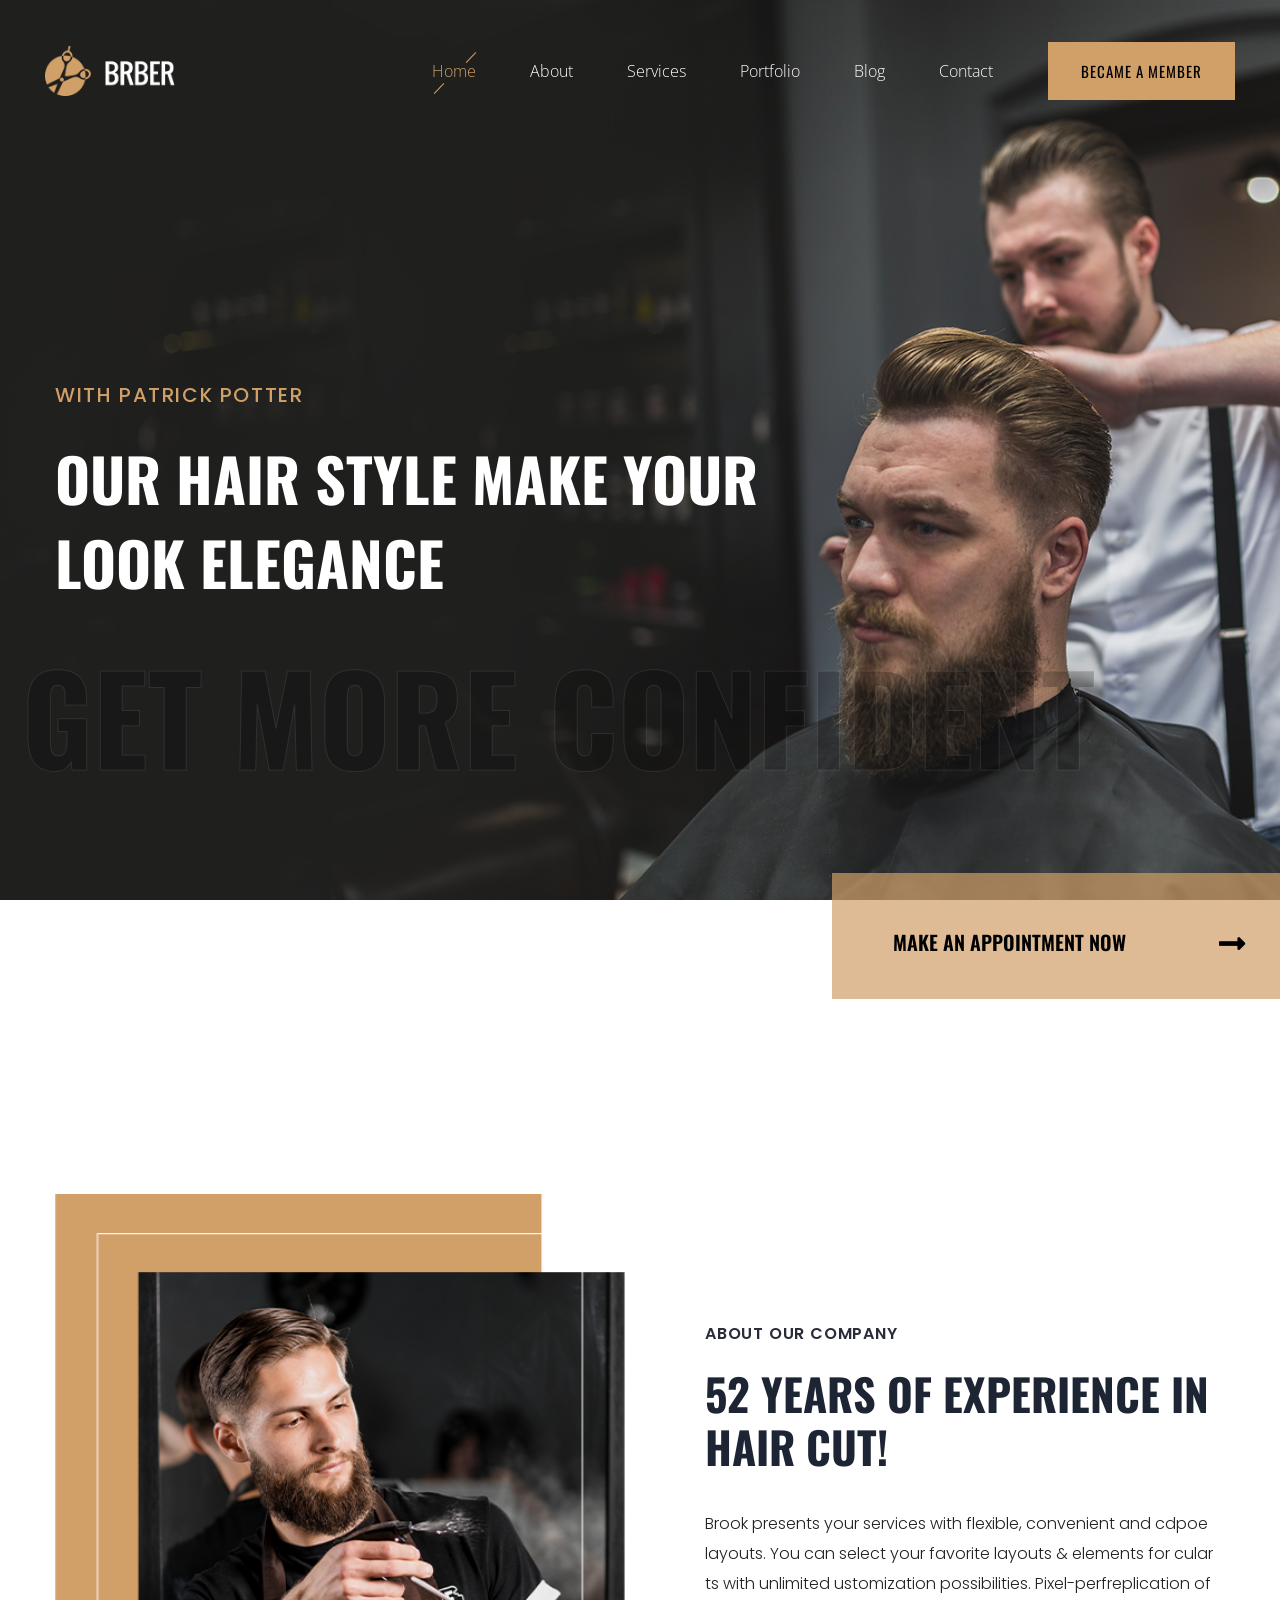
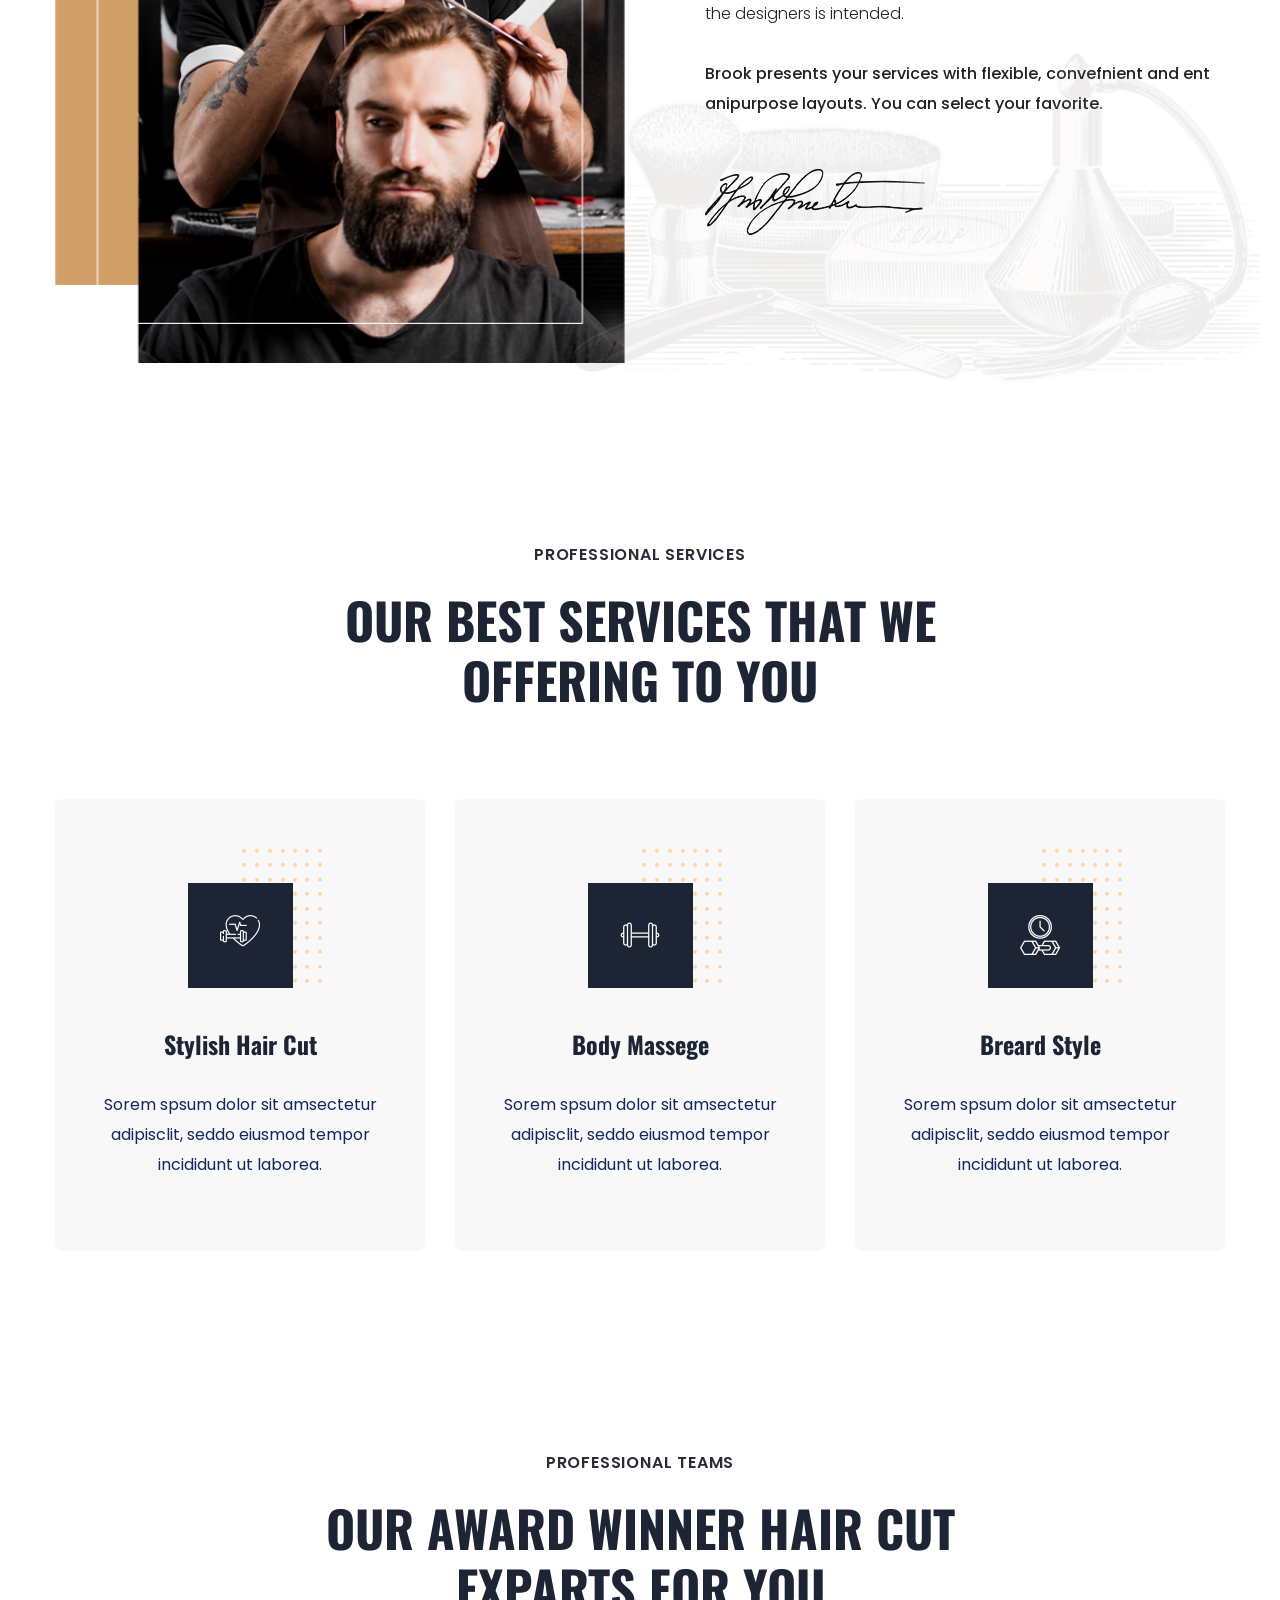
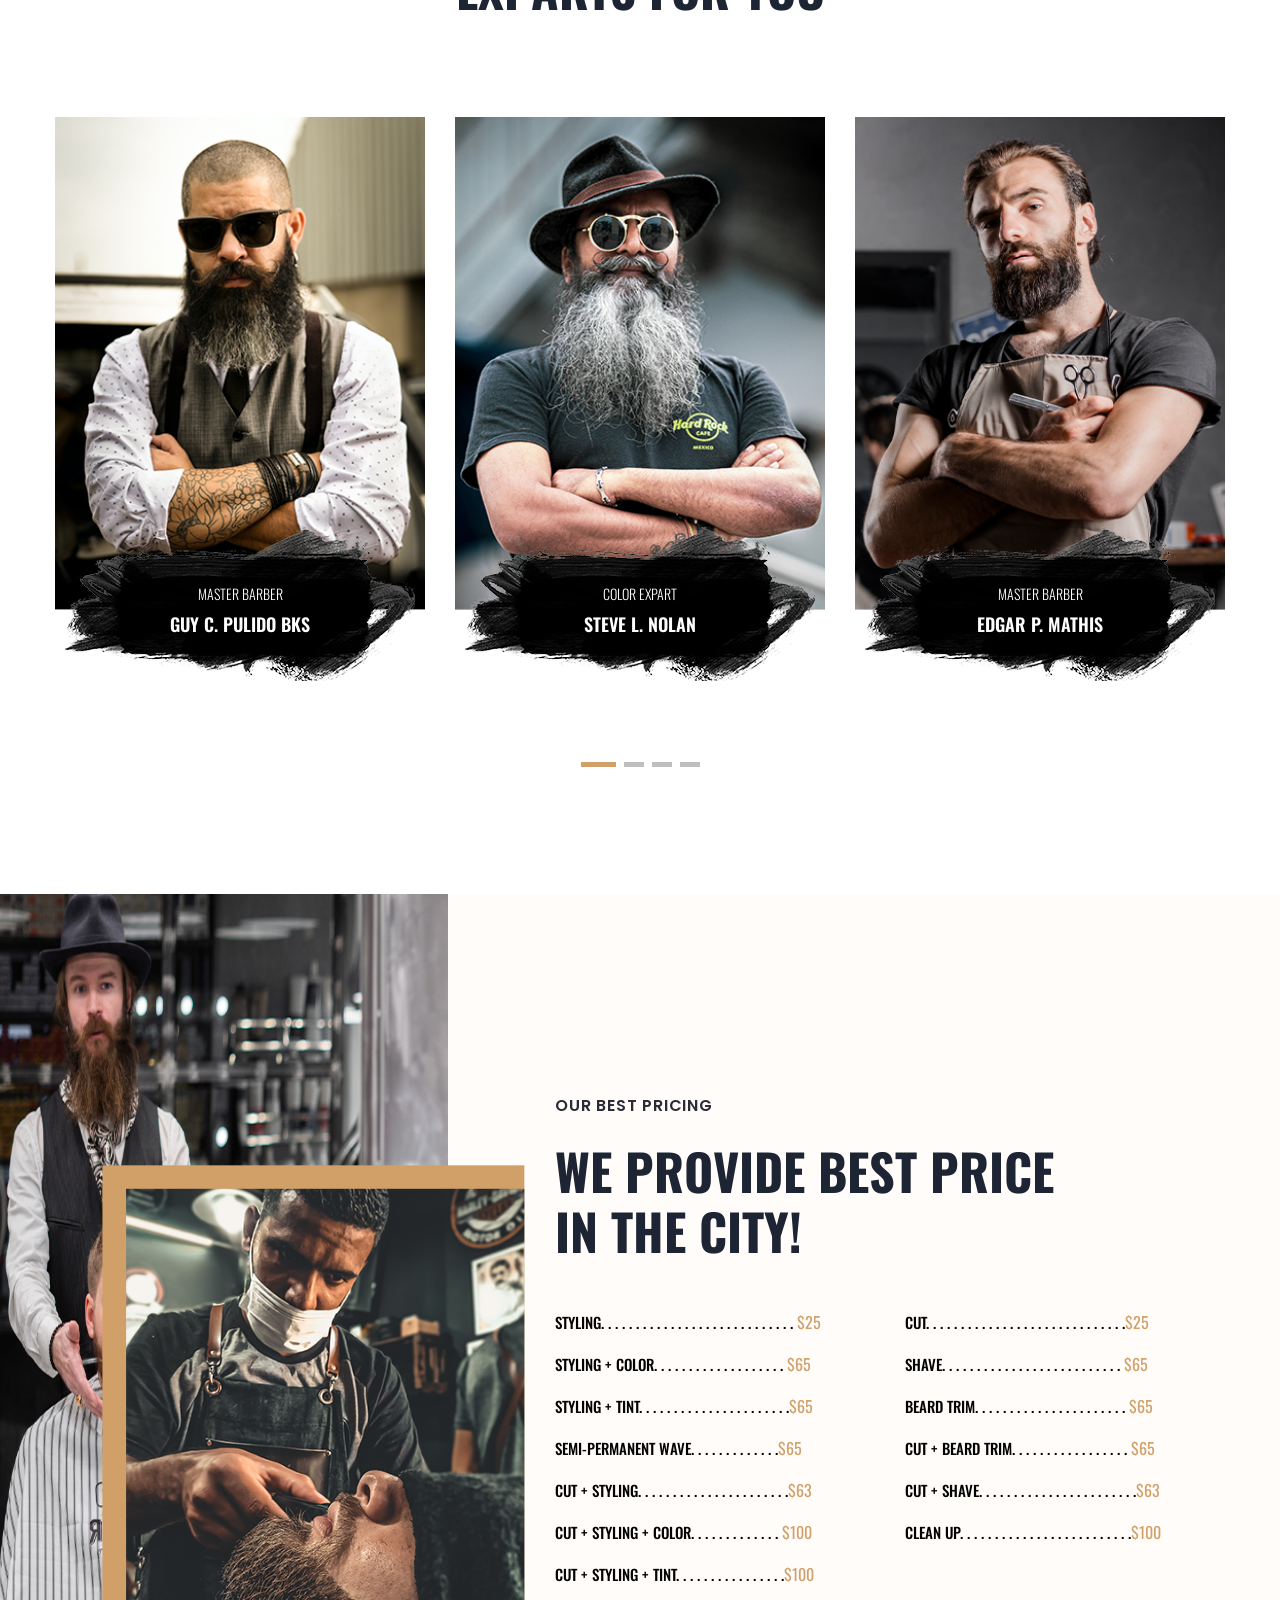
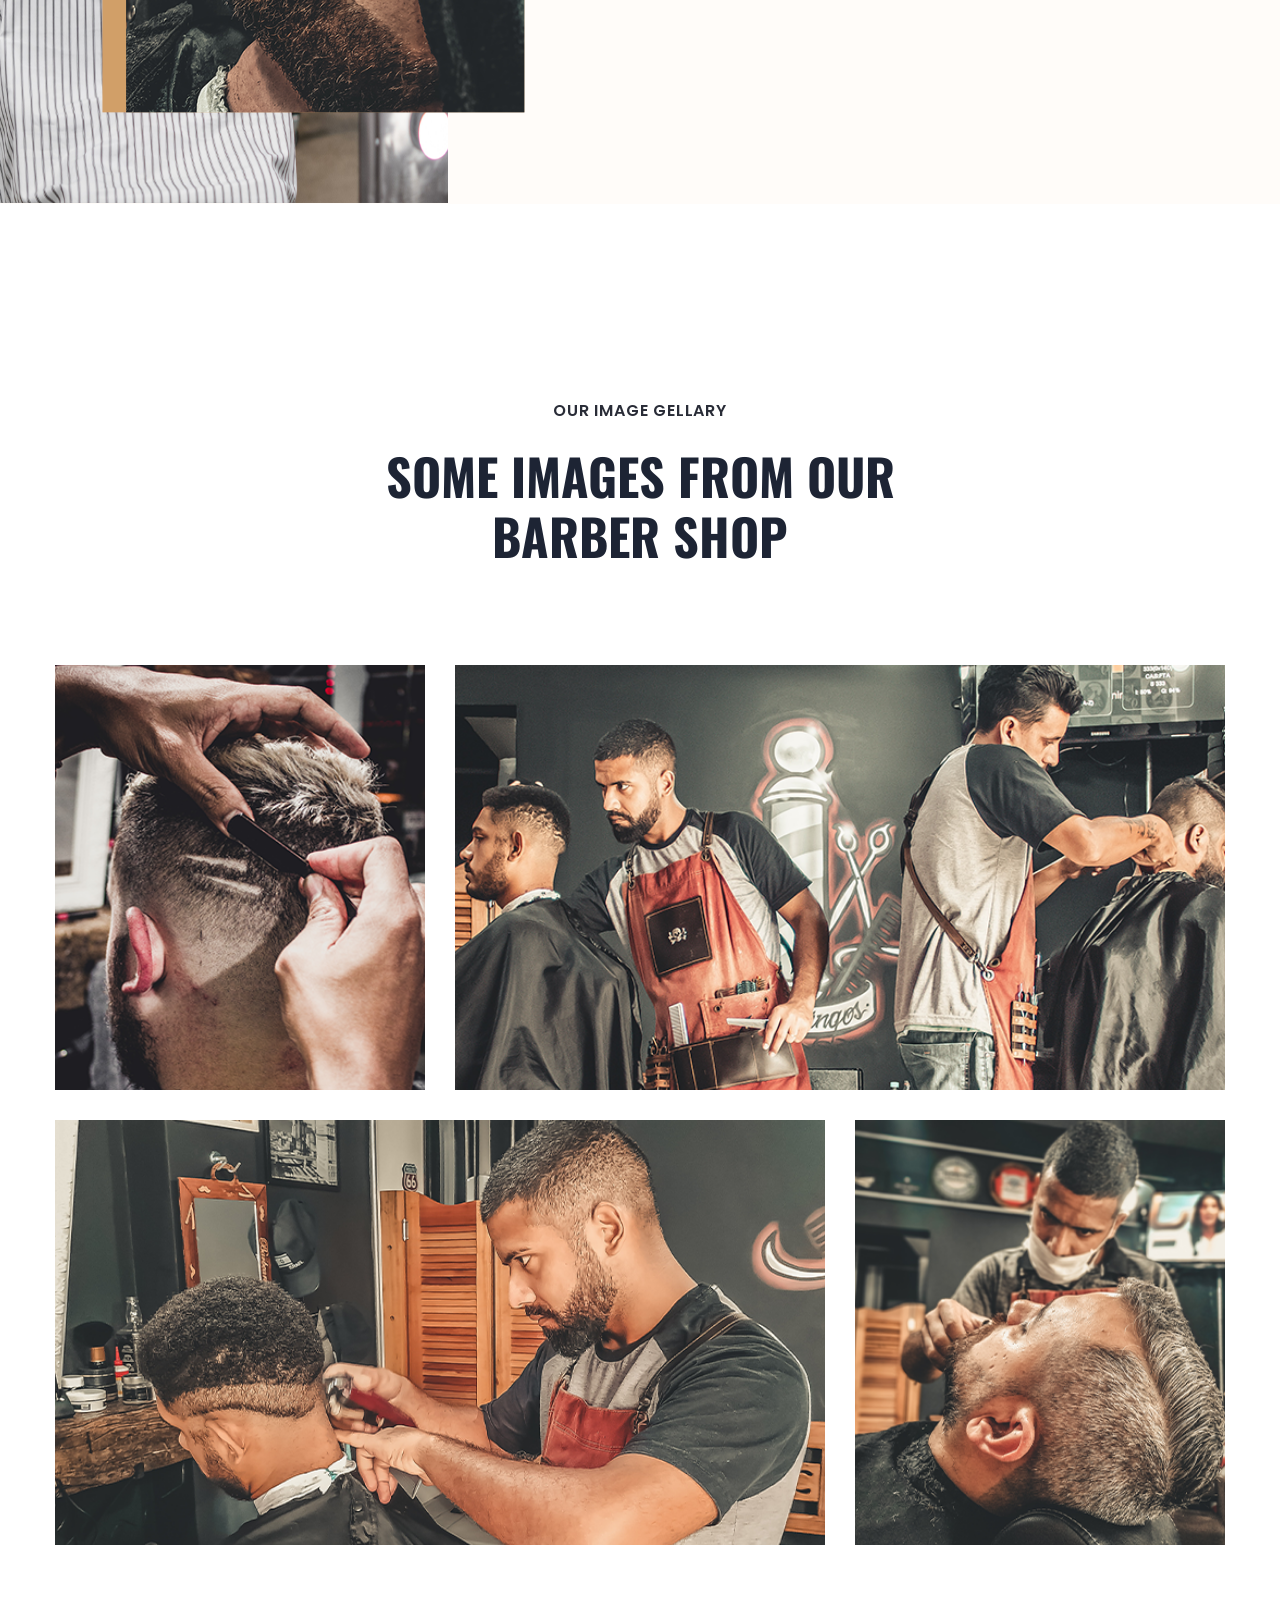
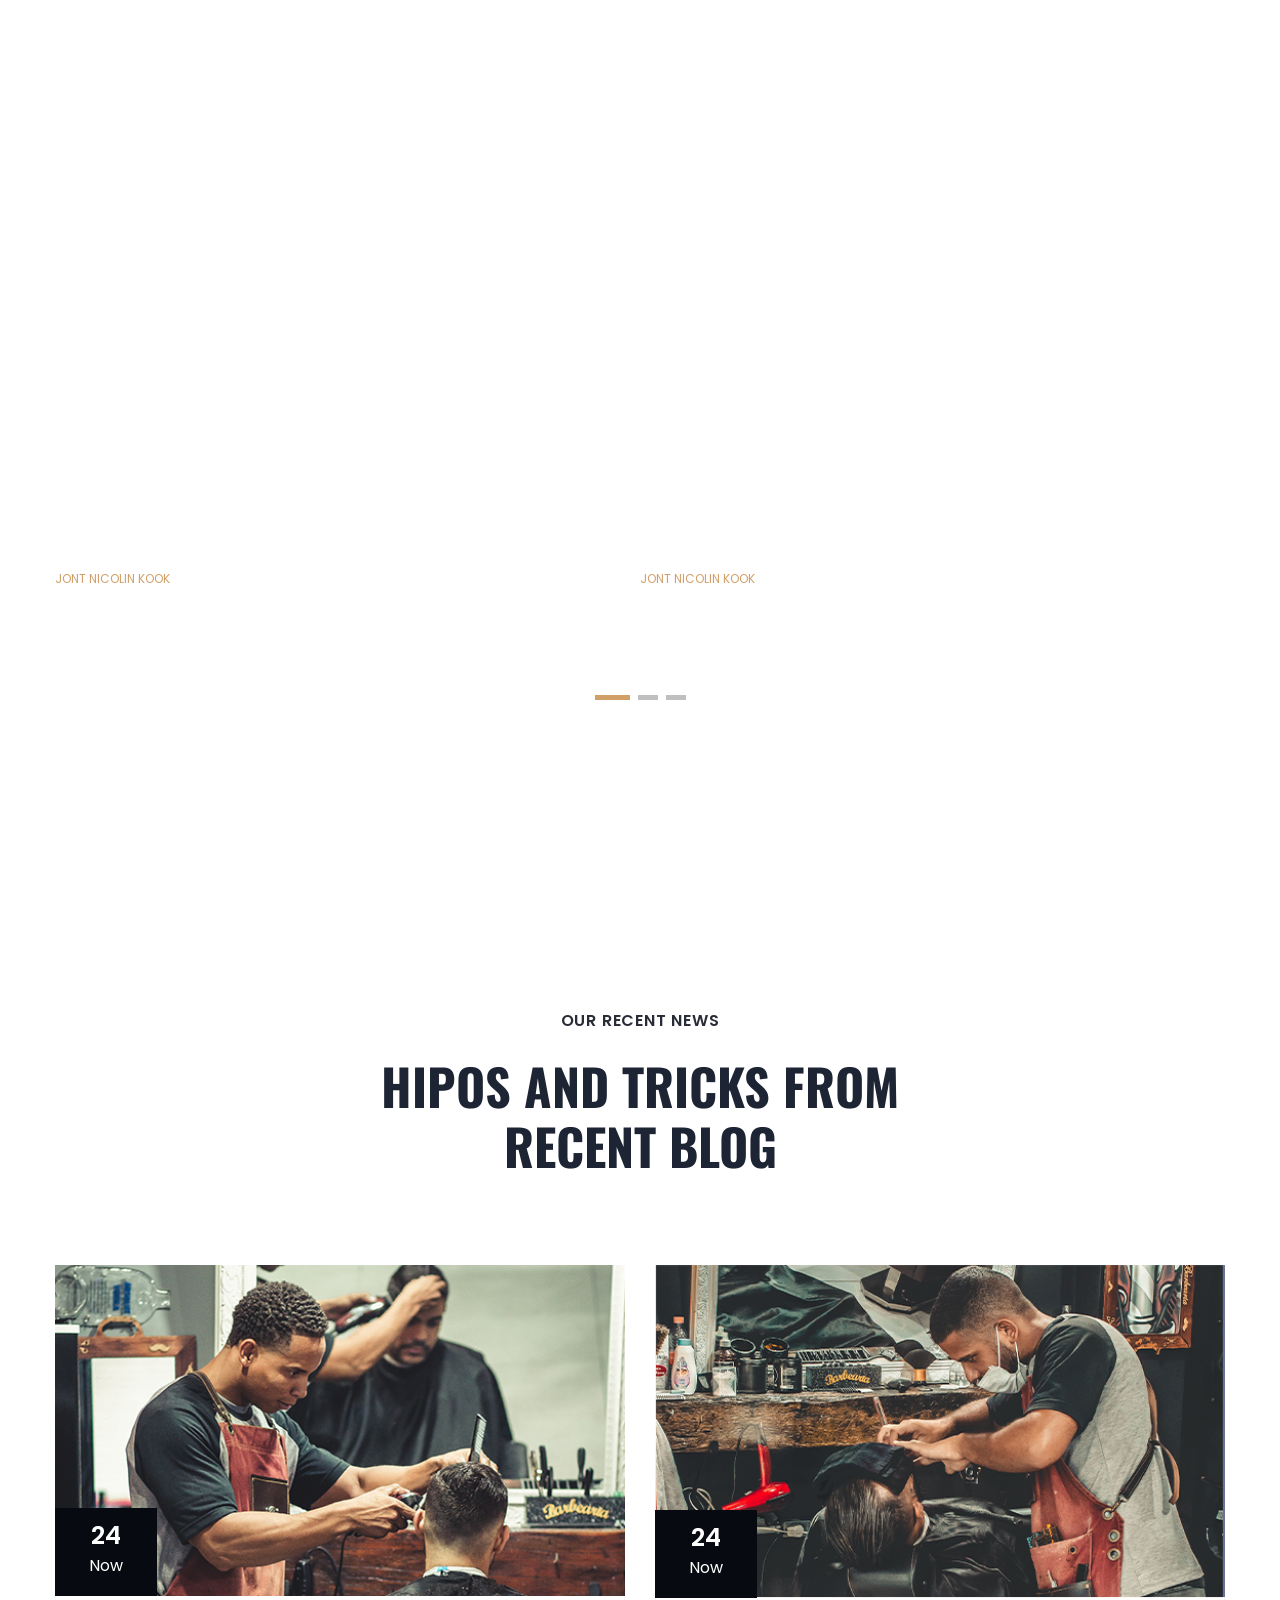
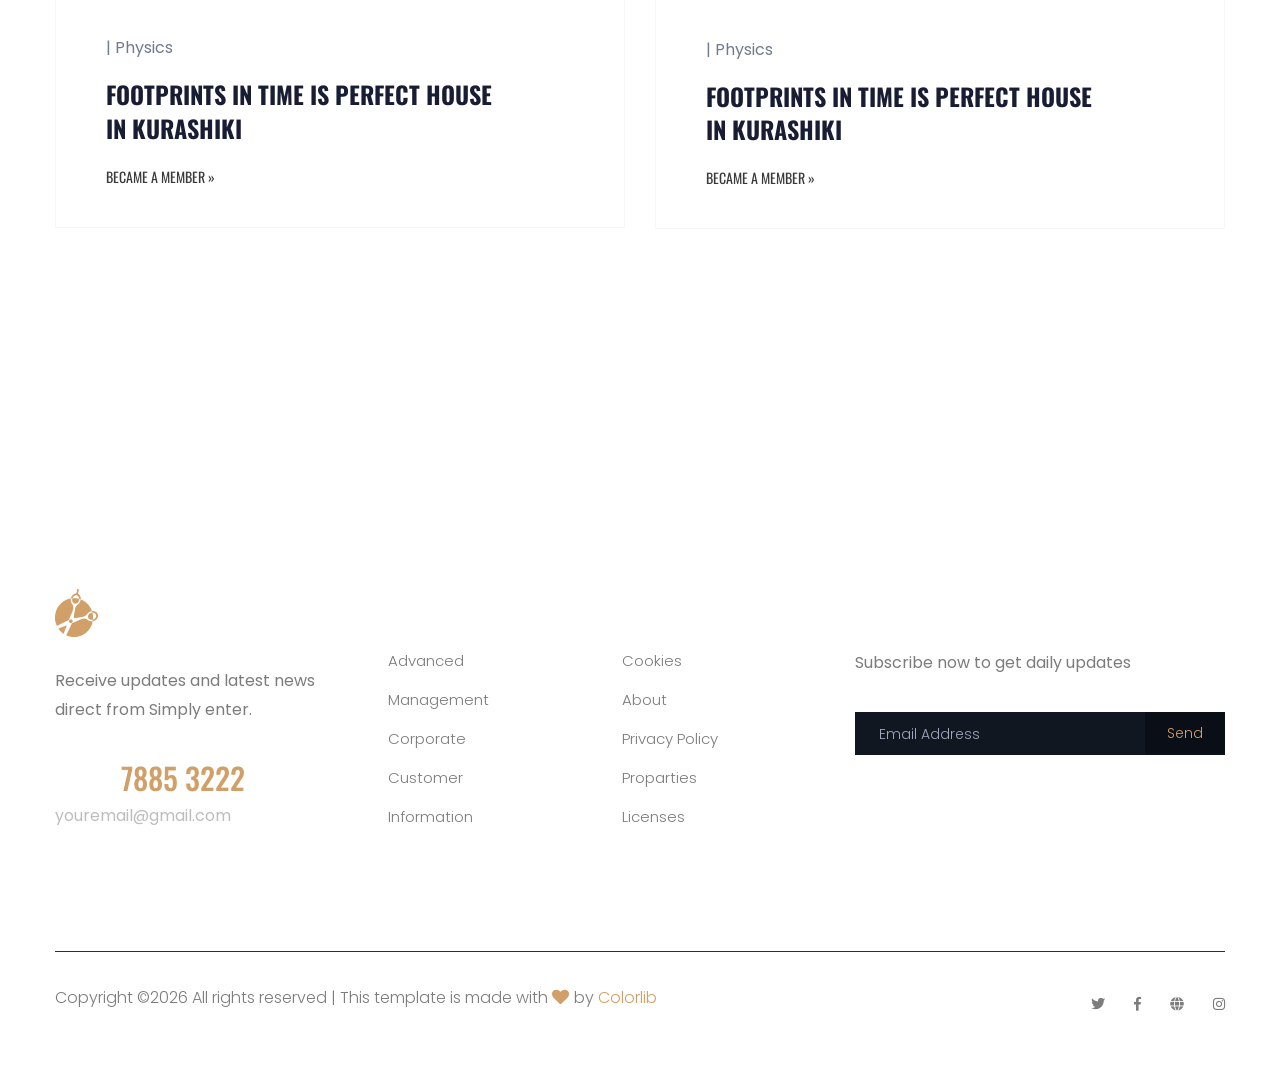
<file: brber-master/index.html>
<!doctype html>
<html class="no-js" lang="zxx">
<head>
    <meta charset="utf-8">
    <meta http-equiv="x-ua-compatible" content="ie=edge">
    <title> Barber HTML-5 Template </title>
    <meta name="description" content="">
    <meta name="viewport" content="width=device-width, initial-scale=1">
    <link rel="manifest" href="site.webmanifest">
    <link rel="shortcut icon" type="image/x-icon" href="assets/img/favicon.ico">

	<!-- CSS here -->
	<link rel="stylesheet" href="assets/css/bootstrap.min.css">
	<link rel="stylesheet" href="assets/css/owl.carousel.min.css">
	<link rel="stylesheet" href="assets/css/slicknav.css">
    <link rel="stylesheet" href="assets/css/flaticon.css">
    <link rel="stylesheet" href="assets/css/gijgo.css">
    <link rel="stylesheet" href="assets/css/animate.min.css">
    <link rel="stylesheet" href="assets/css/animated-headline.css">
	<link rel="stylesheet" href="assets/css/magnific-popup.css">
	<link rel="stylesheet" href="assets/css/fontawesome-all.min.css">
	<link rel="stylesheet" href="assets/css/themify-icons.css">
	<link rel="stylesheet" href="assets/css/slick.css">
	<link rel="stylesheet" href="assets/css/nice-select.css">
	<link rel="stylesheet" href="assets/css/style.css">
</head>
<body>
    <!-- ? Preloader Start -->
    <div id="preloader-active">
        <div class="preloader d-flex align-items-center justify-content-center">
            <div class="preloader-inner position-relative">
                <div class="preloader-circle"></div>
                <div class="preloader-img pere-text">
                    <img src="assets/img/logo/loder.png" alt="">
                </div>
            </div>
        </div>
    </div>
    <!-- Preloader Start -->
    <header>
        <!--? Header Start -->
        <div class="header-area header-transparent pt-20">
            <div class="main-header header-sticky">
                <div class="container-fluid">
                    <div class="row align-items-center">
                        <!-- Logo -->
                        <div class="col-xl-2 col-lg-2 col-md-1">
                            <div class="logo">
                                <a href="index.html"><img src="assets/img/logo/logo.png" alt=""></a>
                            </div>
                        </div>
                        <div class="col-xl-10 col-lg-10 col-md-10">
                            <div class="menu-main d-flex align-items-center justify-content-end">
                                <!-- Main-menu -->
                                <div class="main-menu f-right d-none d-lg-block">
                                    <nav>
                                        <ul id="navigation">
                                            <li class="active"><a href="index.html">Home</a></li>
                                            <li><a href="about.html">About</a></li>
                                            <li><a href="services.html">Services</a></li>
                                            <li><a href="portfolio.html">Portfolio</a></li>
                                            <li><a href="blog.html">Blog</a>
                                                <ul class="submenu">
                                                    <li><a href="blog.html">Blog</a></li>
                                                    <li><a href="blog_details.html">Blog Details</a></li>
                                                    <li><a href="elements.html">Element</a></li>
                                                </ul>
                                            </li>
                                            <li><a href="contact.html">Contact</a></li>
                                        </ul>
                                    </nav>
                                </div>
                                <div class="header-right-btn f-right d-none d-lg-block ml-30">
                                    <a href="from.html" class="btn header-btn">became a member</a>
                                </div>
                            </div>
                        </div>   
                        <!-- Mobile Menu -->
                        <div class="col-12">
                            <div class="mobile_menu d-block d-lg-none"></div>
                        </div>
                    </div>
                </div>
            </div>
        </div>
        <!-- Header End -->
    </header>
    <main>
        <!--? slider Area Start-->
        <div class="slider-area position-relative fix">
            <div class="slider-active">
                <!-- Single Slider -->
                <div class="single-slider slider-height d-flex align-items-center">
                    <div class="container">
                        <div class="row">
                            <div class="col-xl-8 col-lg-9 col-md-11 col-sm-10">
                                <div class="hero__caption">
                                    <span data-animation="fadeInUp" data-delay="0.2s">with patrick potter</span>
                                    <h1 data-animation="fadeInUp" data-delay="0.5s">Our Hair Style make your look elegance</h1>
                                </div>
                            </div>
                        </div>
                    </div>          
                </div>
                <!-- Single Slider -->
                <div class="single-slider slider-height d-flex align-items-center">
                    <div class="container">
                        <div class="row">
                            <div class="col-xl-8 col-lg-9 col-md-11 col-sm-10">
                                <div class="hero__caption">
                                    <span data-animation="fadeInUp" data-delay="0.2s">with patrick potter</span>
                                    <h1 data-animation="fadeInUp" data-delay="0.5s">Our Hair Style make your look elegance</h1>
                                </div>
                            </div>
                        </div>
                    </div>          
                </div>
            </div>
            <!-- stroke Text -->
            <div class="stock-text">
                <h2>Get More confident</h2>
                <h2>Get More confident</h2>
            </div>
             <!-- Arrow -->
             <div class="thumb-content-box">
                <div class="thumb-content">
                    <h3>make an appointment now</h3>
                    <a href="#"> <i class="fas fa-long-arrow-alt-right"></i></a>
                </div>
            </div>
        </div>
        <!-- slider Area End-->
        <!--? About Area Start -->
        <section class="about-area section-padding30 position-relative">
            <div class="container">
                <div class="row align-items-center">
                    <div class="col-lg-6 col-md-11">
                        <!-- about-img -->
                        <div class="about-img ">
                            <img src="assets/img/gallery/about.png" alt="">
                        </div>
                    </div>
                    <div class="col-lg-6 col-md-12">
                        <div class="about-caption">
                            <!-- Section Tittle -->
                            <div class="section-tittle section-tittle3 mb-35">
                                <span>About Our company</span>
                                <h2>52 Years Of Experience In Hair cut!</h2>
                            </div>
                            <p class="mb-30 pera-bottom">Brook presents your services with flexible, convenient and cdpoe layouts. You can select your favorite layouts & elements for cular ts with unlimited ustomization possibilities. Pixel-perfreplication of the designers is intended.</p>
                            <p class="pera-top mb-50">Brook presents your services with flexible, convefnient and ent anipurpose layouts. You can select your favorite.</p>
                            <img src="assets/img/gallery/signature.png" alt="">
                        </div>
                    </div>
                </div>
            </div>
            <!-- About Shape -->
            <div class="about-shape">
                <img src="assets/img/gallery/about-shape.png" alt="">
            </div>
        </section>
        <!-- About-2 Area End -->
        <!--? Services Area Start -->
        <section class="service-area pb-170">
            <div class="container">
                <!-- Section Tittle -->
                <div class="row d-flex justify-content-center">
                    <div class="col-xl-7 col-lg-8 col-md-11 col-sm-11">
                        <div class="section-tittle text-center mb-90">
                            <span>Professional Services</span>
                            <h2>Our Best services that  we offering to you</h2>
                        </div>
                    </div>
                </div>
                <!-- Section caption -->
                <div class="row">
                    <div class="col-xl-4 col-lg-4 col-md-6">
                        <div class="services-caption text-center mb-30">
                            <div class="service-icon">
                                <i class="flaticon-healthcare-and-medical"></i>
                            </div> 
                            <div class="service-cap">
                                <h4><a href="#">Stylish Hair Cut</a></h4>
                                <p>Sorem spsum dolor sit amsectetur adipisclit, seddo eiusmod tempor incididunt ut laborea.</p>
                            </div>
                        </div>
                    </div>
                    <div class="col-xl-4 col-lg-4 col-md-6">
                        <div class="services-caption active text-center mb-30">
                            <div class="service-icon">
                                <i class="flaticon-fitness"></i>
                            </div> 
                            <div class="service-cap">
                                <h4><a href="#">Body Massege</a></h4>
                                <p>Sorem spsum dolor sit amsectetur adipisclit, seddo eiusmod tempor incididunt ut laborea.</p>
                            </div>
                        </div>
                    </div> 
                    <div class="col-xl-4 col-lg-4 col-md-6">
                        <div class="services-caption text-center mb-30">
                            <div class="service-icon">
                                <i class="flaticon-clock"></i>
                            </div> 
                            <div class="service-cap">
                                <h4><a href="#">Breard Style</a></h4>
                                <p>Sorem spsum dolor sit amsectetur adipisclit, seddo eiusmod tempor incididunt ut laborea.</p>
                            </div>
                        </div>
                    </div>
                </div>
            </div>
        </section>
        <!-- Services Area End -->
        <!--? Team Start -->
        <div class="team-area pb-180">
            <div class="container">
                <!-- Section Tittle -->
                <div class="row justify-content-center">
                    <div class="col-xl-8 col-lg-8 col-md-11 col-sm-11">
                        <div class="section-tittle text-center mb-100">
                            <span>Professional Teams</span>
                            <h2>Our award winner hair cut exparts for you</h2>
                        </div>
                    </div>
                </div>
                <div class="row team-active dot-style">
                    <!-- single Tem -->
                    <div class="col-xl-4 col-lg-4 col-md-6 col-sm-">
                        <div class="single-team mb-80 text-center">
                            <div class="team-img">
                                <img src="assets/img/gallery/team1.png" alt="">
                            </div>
                            <div class="team-caption">
                                <span>Master Barber</span>
                                <h3><a href="#">Guy C. Pulido bks</a></h3>
                            </div>
                        </div>
                    </div>
                    <div class="col-xl-4 col-lg-4 col-md-6 col-sm-">
                        <div class="single-team mb-80 text-center">
                            <div class="team-img">
                                <img src="assets/img/gallery/team2.png" alt="">
                            </div>
                            <div class="team-caption">
                                <span>Color Expart</span>
                                <h3><a href="#">Steve L. Nolan</a></h3>
                            </div>
                        </div>
                    </div>
                    <div class="col-xl-4 col-lg-4 col-md-6 col-sm-">
                        <div class="single-team mb-80 text-center">
                            <div class="team-img">
                                <img src="assets/img/gallery/team3.png" alt="">
                            </div>
                            <div class="team-caption">
                                <span>Master Barber</span>
                                <h3><a href="#">Edgar P. Mathis</a></h3>
                            </div>
                        </div>
                    </div>
                    <div class="col-xl-4 col-lg-4 col-md-6 col-sm-">
                        <div class="single-team mb-80 text-center">
                            <div class="team-img">
                                <img src="assets/img/gallery/team2.png" alt="">
                            </div>
                            <div class="team-caption">
                                <span>Master Barber</span>
                                <h3><a href="#">Edgar P. Mathis</a></h3>
                            </div>
                        </div>
                    </div>
                </div>
            </div>
        </div>
        <!-- Team End -->
        <!-- Best Pricing Area Start -->
        <div class="best-pricing section-padding2 position-relative">
            <div class="container">
                <div class="row justify-content-end">
                    <div class="col-xl-7 col-lg-7">
                        <div class="section-tittle mb-50">
                            <span>Our Best Pricing</span>
                            <h2>We provide best price<br> in the city!</h2>
                        </div>
                        <!-- Pricing  -->
                        <div class="row">
                            <div class="col-lg-6 col-md-6 col-sm-6">
                                <div class="pricing-list">
                                    <ul>
                                        <li>Styling. . . . . . . . . . . . . . . . . . . . . . . . . . . . <span>$25</span></li>
                                        <li>Styling + Color. . . . . . . . . . . . . . . . . . . <span>$65</span></li>
                                        <li>Styling + Tint. . . . . . . . . . . . . . . . . . . . . .<span>$65</span></li>
                                        <li>  Semi-permanent wave. . . . . . . . . . . . .<span>$65</span></li>
                                        <li> Cut + Styling. . . . . . . . . . . . . . . . . . . . . .<span>$63</span></li>
                                        <li> Cut + Styling + Color. . . . . . . . . . . . . <span>$100</span></li>
                                        <li> Cut + Styling + Tint. . . . . . . . . . . . . . . .<span>$100</span></li>
                                    </ul>
                                </div>
                            </div>
                            <div class="col-lg-6 col-md-6 col-sm-6">
                                <div class="pricing-list">
                                    <ul>
                                        <li>Cut. . . . . . . . . . . . . . . . . . . . . . . . . . . . .<span>$25</span></li>
                                        <li>Shave. . . . . . . . . . . . . . . . . . . . . . . . . . <span>$65</span></li>
                                        <li>Beard trim. . . . . . . . . . . . . . . . . . . . . .  <span>$65</span></li>
                                        <li>Cut + beard trim. . . . . . . . . . . . . . . . .  <span>$65</span></li>
                                        <li>Cut + shave. . . . . . . . . . . . . . . . . . . . . . .<span>$63</span></li>
                                        <li>Clean up. . . . . . . . . . . . . . . . . . . . . . . . .<span>$100</span></li>
                                    </ul>
                                </div>
                            </div>
                        </div>
                    </div>
                </div>
            </div>
            <!-- pricing img -->
            <div class="pricing-img">
                <img class="pricing-img1" src="assets/img/gallery/pricing1.png" alt="">
                <img class="pricing-img2" src="assets/img/gallery/pricing2.png" alt="">
            </div>
        </div>
        <!-- Best Pricing Area End -->
        <!--? Gallery Area Start -->
        <div class="gallery-area section-padding30">
            <div class="container">
                <!-- Section Tittle -->
                <div class="row justify-content-center">
                    <div class="col-xl-6 col-lg-7 col-md-9 col-sm-10">
                        <div class="section-tittle text-center mb-100">
                            <span>our image gellary</span>
                            <h2>some images from our barber shop</h2>
                        </div>
                    </div>
                </div>
                <div class="row">
                    <div class="col-lg-4 col-md-6 col-sm-6">
                        <div class="box snake mb-30">
                            <div class="gallery-img " style="background-image: url(assets/img/gallery/gallery1.png);"></div>
                            <div class="overlay"></div>
                        </div>
                    </div>
                    <div class="col-lg-8 col-md-6 col-sm-6">
                        <div class="box snake mb-30">
                            <div class="gallery-img " style="background-image: url(assets/img/gallery/gallery2.png);"></div>
                            <div class="overlay"></div>
                        </div>
                    </div>
                    <div class="col-lg-8 col-md-6 col-sm-6">
                        <div class="box snake mb-30">
                            <div class="gallery-img " style="background-image: url(assets/img/gallery/gallery3.png);"></div>
                            <div class="overlay"></div>
                        </div>
                    </div>
                    <div class="col-lg-4 col-md-6 col-sm-6">
                        <div class="box snake mb-30">
                            <div class="gallery-img " style="background-image: url(assets/img/gallery/gallery4.png);"></div>
                            <div class="overlay"></div>
                        </div>
                    </div>
                </div>
            </div>
        </div>
        <!-- Gallery Area End -->
        <!-- Cut Details Start -->
        <div class="cut-details section-bg section-padding2" data-background="assets/img/gallery/section_bg02.png">
           <div class="container">
            <div class="cut-active dot-style">
                <div class="single-cut">
                    <div class="cut-icon mb-20">
                        <svg xmlns="http://www.w3.org/2000/svg" xmlns:xlink="http://www.w3.org/1999/xlink" width="50px" height="50px">
                            <image  x="0px" y="0px" width="50px" height="50px"  xlink:href="[data-uri]" />
                        </svg>
                    </div>
                    <div class="cut-descriptions">
                        <p>Vestibulum varius, velit sit amet tempor efficitur, ligula mi lacinia libero, vehicula dui nisi eget purus. Integer cursus nibh non risus maximus dictum. Suspendis.</p>
                        <span>JONT NICOLIN KOOK</span>
                    </div>
                </div>
                <div class="single-cut">
                    <div class="cut-icon mb-20">
                        <svg xmlns="http://www.w3.org/2000/svg" xmlns:xlink="http://www.w3.org/1999/xlink" width="50px" height="50px">
                            <image  x="0px" y="0px" width="50px" height="50px"  xlink:href="[data-uri]" />
                        </svg>
                    </div>
                    <div class="cut-descriptions">
                        <p>Vestibulum varius, velit sit amet tempor efficitur, ligula mi lacinia libero, vehicula dui nisi eget purus. Integer cursus nibh non risus maximus dictum. Suspendis.</p>
                        <span>JONT NICOLIN KOOK</span>
                    </div>
                </div>
                <div class="single-cut">
                    <div class="cut-icon mb-20">
                        <svg xmlns="http://www.w3.org/2000/svg" xmlns:xlink="http://www.w3.org/1999/xlink" width="50px" height="50px">
                            <image  x="0px" y="0px" width="50px" height="50px"  xlink:href="[data-uri]" />
                        </svg>
                    </div>
                    <div class="cut-descriptions">
                        <p>Vestibulum varius, velit sit amet tempor efficitur, ligula mi lacinia libero, vehicula dui nisi eget purus. Integer cursus nibh non risus maximus dictum. Suspendis.</p>
                        <span>JONT NICOLIN KOOK</span>
                    </div>
                </div>
            </div>
           </div>
        </div>
        <!-- Cut Details End -->
        <!--? Blog Area Start -->
        <section class="home-blog-area section-padding30">
            <div class="container">
                <!-- Section Tittle -->
                <div class="row justify-content-center">
                    <div class="col-xl-6 col-lg-7 col-md-10 col-sm-10">
                        <div class="section-tittle text-center mb-90">
                            <span>our recent news</span>
                            <h2>Hipos and tricks from recent blog</h2>
                        </div>
                    </div>
                </div>
                <div class="row">
                    <div class="col-xl-6 col-lg-6 col-md-6">
                        <div class="home-blog-single mb-30">
                            <div class="blog-img-cap">
                                <div class="blog-img">
                                    <img src="assets/img/gallery/home-blog1.png" alt="">
                                    <!-- Blog date -->
                                    <div class="blog-date text-center">
                                        <span>24</span>
                                        <p>Now</p>
                                    </div>
                                </div>
                                <div class="blog-cap">
                                    <p>|   Physics</p>
                                    <h3><a href="blog_details.html">Footprints in Time is perfect House in Kurashiki</a></h3>
                                    <a href="blog_details.html" class="more-btn">became a member »</a>
                                </div>
                            </div>
                        </div>
                    </div>
                    <div class="col-xl-6 col-lg-6 col-md-6">
                        <div class="home-blog-single mb-30">
                            <div class="blog-img-cap">
                                <div class="blog-img">
                                    <img src="assets/img/gallery/home-blog2.png" alt="">
                                    <!-- Blog date -->
                                    <div class="blog-date text-center">
                                        <span>24</span>
                                        <p>Now</p>
                                    </div>
                                </div>
                                <div class="blog-cap">
                                    <p>|   Physics</p>
                                    <h3><a href="blog_details.html">Footprints in Time is perfect House in Kurashiki</a></h3>
                                    <a href="blog_details.html" class="more-btn">became a member »</a>
                                </div>
                            </div>
                        </div>
                    </div>
                </div>
            </div>
        </section>
        <!-- Blog Area End -->
    </main>
    <footer>
        <!--? Footer Start-->
        <div class="footer-area section-bg" data-background="assets/img/gallery/footer_bg.png">
            <div class="container">
                <div class="footer-top footer-padding">
                    <div class="row d-flex justify-content-between">
                        <div class="col-xl-3 col-lg-4 col-md-5 col-sm-8">
                            <div class="single-footer-caption mb-50">
                                <!-- logo -->
                                <div class="footer-logo">
                                    <a href="index.html"><img src="assets/img/logo/logo2_footer.png" alt=""></a>
                                </div>
                                <div class="footer-tittle">
                                    <div class="footer-pera">
                                        <p class="info1">Receive updates and latest news direct from Simply enter.</p>
                                    </div>
                                </div>
                                <div class="footer-number">
                                    <h4><span>+564 </span>7885 3222</h4>
                                    <p>youremail@gmail.com</p>
                                </div>
                            </div>
                        </div>
                        <div class="col-xl-2 col-lg-2 col-md-3 col-sm-5">
                            <div class="single-footer-caption mb-50">
                                <div class="footer-tittle">
                                    <h4>Location </h4>
                                    <ul>
                                        <li><a href="#">Advanced</a></li>
                                        <li><a href="#"> Management</a></li>
                                        <li><a href="#">Corporate</a></li>
                                        <li><a href="#">Customer</a></li>
                                        <li><a href="#">Information</a></li>
                                    </ul>
                                </div>
                            </div>
                        </div>
                        <div class="col-xl-2 col-lg-2 col-md-3 col-sm-5">
                            <div class="single-footer-caption mb-50">
                                <div class="footer-tittle">
                                    <h4>Explore</h4>
                                    <ul>
                                        <li><a href="#">Cookies</a></li>
                                        <li><a href="#">About</a></li>
                                        <li><a href="#">Privacy Policy</a></li>
                                        <li><a href="#">Proparties</a></li>
                                        <li><a href="#">Licenses</a></li>
                                    </ul>
                                </div>
                            </div>
                        </div>
                        <div class="col-xl-4 col-lg-4 col-md-6 col-sm-8">
                            <div class="single-footer-caption mb-50">
                                <div class="footer-tittle">
                                    <h4>Location</h4>
                                    <div class="footer-pera">
                                        <p class="info1">Subscribe now to get daily updates</p>
                                    </div>
                                </div>
                                <!-- Form -->
                                <div class="footer-form">
                                    <div id="mc_embed_signup">
                                        <form target="_blank" action="https://spondonit.us12.list-manage.com/subscribe/post?u=1462626880ade1ac87bd9c93a&amp;id=92a4423d01" method="get" class="subscribe_form relative mail_part" novalidate="true">
                                            <input type="email" name="EMAIL" id="newsletter-form-email" placeholder=" Email Address " class="placeholder hide-on-focus" onfocus="this.placeholder = ''" onblur="this.placeholder = 'Your email address'">
                                            <div class="form-icon">
                                                <button type="submit" name="submit" id="newsletter-submit" class="email_icon newsletter-submit button-contactForm">Send</button>
                                            </div>
                                            <div class="mt-10 info"></div>
                                        </form>
                                    </div>
                                </div>
                            </div>
                        </div>
                    </div>
                </div>
                <div class="footer-bottom">
                    <div class="row d-flex justify-content-between align-items-center">
                        <div class="col-xl-9 col-lg-8">
                            <div class="footer-copy-right">
                                <p><!-- Link back to Colorlib can't be removed. Template is licensed under CC BY 3.0. -->
  Copyright &copy;<script>document.write(new Date().getFullYear());</script> All rights reserved | This template is made with <i class="fa fa-heart" aria-hidden="true"></i> by <a href="https://colorlib.com" target="_blank">Colorlib</a>
  <!-- Link back to Colorlib can't be removed. Template is licensed under CC BY 3.0. --></p>
                            </div>
                        </div>
                        <div class="col-xl-3 col-lg-4">
                            <!-- Footer Social -->
                            <div class="footer-social f-right">
                                <a href="#"><i class="fab fa-twitter"></i></a>
                                <a href="https://www.facebook.com/sai4ull"><i class="fab fa-facebook-f"></i></a>
                                <a href="#"><i class="fas fa-globe"></i></a>
                                <a href="#"><i class="fab fa-instagram"></i></a>
                            </div>
                        </div>
                    </div>
                </div>
            </div>
        </div>
        <!-- Footer End-->
    </footer>
    <!-- Scroll Up -->
    <div id="back-top" >
        <a title="Go to Top" href="#"> <i class="fas fa-level-up-alt"></i></a>
    </div>

    <!-- JS here -->

    <script src="./assets/js/vendor/modernizr-3.5.0.min.js"></script>
    <!-- Jquery, Popper, Bootstrap -->
    <script src="./assets/js/vendor/jquery-1.12.4.min.js"></script>
    <script src="./assets/js/popper.min.js"></script>
    <script src="./assets/js/bootstrap.min.js"></script>
    <!-- Jquery Mobile Menu -->
    <script src="./assets/js/jquery.slicknav.min.js"></script>

    <!-- Jquery Slick , Owl-Carousel Plugins -->
    <script src="./assets/js/owl.carousel.min.js"></script>
    <script src="./assets/js/slick.min.js"></script>
    <!-- One Page, Animated-HeadLin -->
    <script src="./assets/js/wow.min.js"></script>
    <script src="./assets/js/animated.headline.js"></script>
    <script src="./assets/js/jquery.magnific-popup.js"></script>

    <!-- Date Picker -->
    <script src="./assets/js/gijgo.min.js"></script>
    <!-- Nice-select, sticky -->
    <script src="./assets/js/jquery.nice-select.min.js"></script>
    <script src="./assets/js/jquery.sticky.js"></script>
    
    <!-- counter , waypoint,Hover Direction -->
    <script src="./assets/js/jquery.counterup.min.js"></script>
    <script src="./assets/js/waypoints.min.js"></script>
    <script src="./assets/js/jquery.countdown.min.js"></script>
    <script src="./assets/js/hover-direction-snake.min.js"></script>

    <!-- contact js -->
    <script src="./assets/js/contact.js"></script>
    <script src="./assets/js/jquery.form.js"></script>
    <script src="./assets/js/jquery.validate.min.js"></script>
    <script src="./assets/js/mail-script.js"></script>
    <script src="./assets/js/jquery.ajaxchimp.min.js"></script>
    
    <!-- Jquery Plugins, main Jquery -->	
    <script src="./assets/js/plugins.js"></script>
    <script src="./assets/js/main.js"></script>
    
    </body>
</html>
</file>
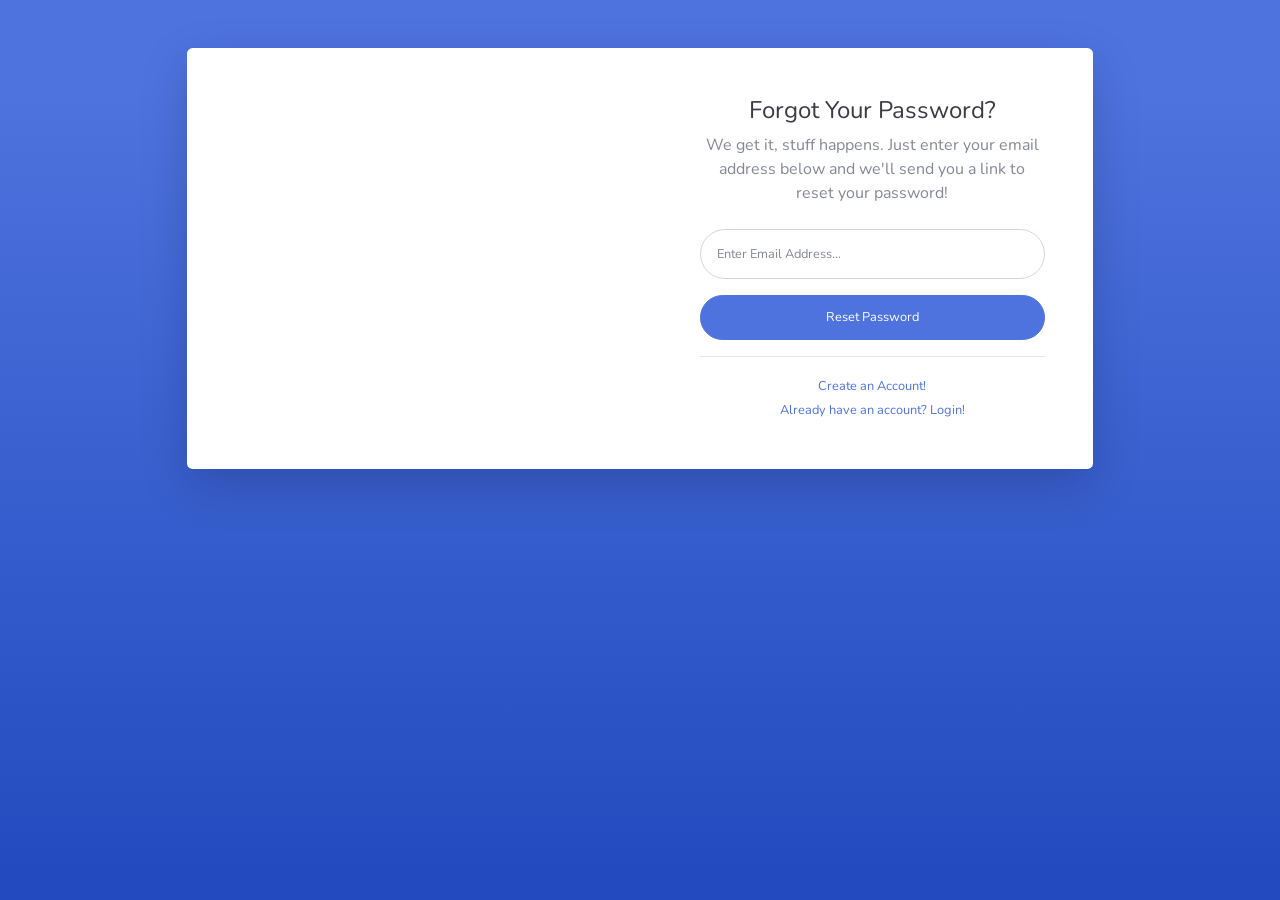
<file: backend/forgot-password.html>
<!DOCTYPE html>
<html lang="en">

<head>

    <meta charset="utf-8">
    <meta http-equiv="X-UA-Compatible" content="IE=edge">
    <meta name="viewport" content="width=device-width, initial-scale=1, shrink-to-fit=no">
    <meta name="description" content="">
    <meta name="author" content="">

    <title>SB Admin 2 - Forgot Password</title>

    <!-- Custom fonts for this template-->
    <link href="vendor/fontawesome-free/css/all.min.css" rel="stylesheet" type="text/css">
    <link
        href="https://fonts.googleapis.com/css?family=Nunito:200,200i,300,300i,400,400i,600,600i,700,700i,800,800i,900,900i"
        rel="stylesheet">

    <!-- Custom styles for this template-->
    <link href="css/sb-admin-2.min.css" rel="stylesheet">

</head>

<body class="bg-gradient-primary">

    <div class="container">

        <!-- Outer Row -->
        <div class="row justify-content-center">

            <div class="col-xl-10 col-lg-12 col-md-9">

                <div class="card o-hidden border-0 shadow-lg my-5">
                    <div class="card-body p-0">
                        <!-- Nested Row within Card Body -->
                        <div class="row">
                            <div class="col-lg-6 d-none d-lg-block bg-password-image"></div>
                            <div class="col-lg-6">
                                <div class="p-5">
                                    <div class="text-center">
                                        <h1 class="h4 text-gray-900 mb-2">Forgot Your Password?</h1>
                                        <p class="mb-4">We get it, stuff happens. Just enter your email address below
                                            and we'll send you a link to reset your password!</p>
                                    </div>
                                    <form class="user">
                                        <div class="form-group">
                                            <input type="email" class="form-control form-control-user"
                                                id="exampleInputEmail" aria-describedby="emailHelp"
                                                placeholder="Enter Email Address...">
                                        </div>
                                        <a href="login.html" class="btn btn-primary btn-user btn-block">
                                            Reset Password
                                        </a>
                                    </form>
                                    <hr>
                                    <div class="text-center">
                                        <a class="small" href="register.html">Create an Account!</a>
                                    </div>
                                    <div class="text-center">
                                        <a class="small" href="login.html">Already have an account? Login!</a>
                                    </div>
                                </div>
                            </div>
                        </div>
                    </div>
                </div>

            </div>

        </div>

    </div>

    <!-- Bootstrap core JavaScript-->
    <script src="vendor/jquery/jquery.min.js"></script>
    <script src="vendor/bootstrap/js/bootstrap.bundle.min.js"></script>

    <!-- Core plugin JavaScript-->
    <script src="vendor/jquery-easing/jquery.easing.min.js"></script>

    <!-- Custom scripts for all pages-->
    <script src="js/sb-admin-2.min.js"></script>

</body>

</html>
</file>
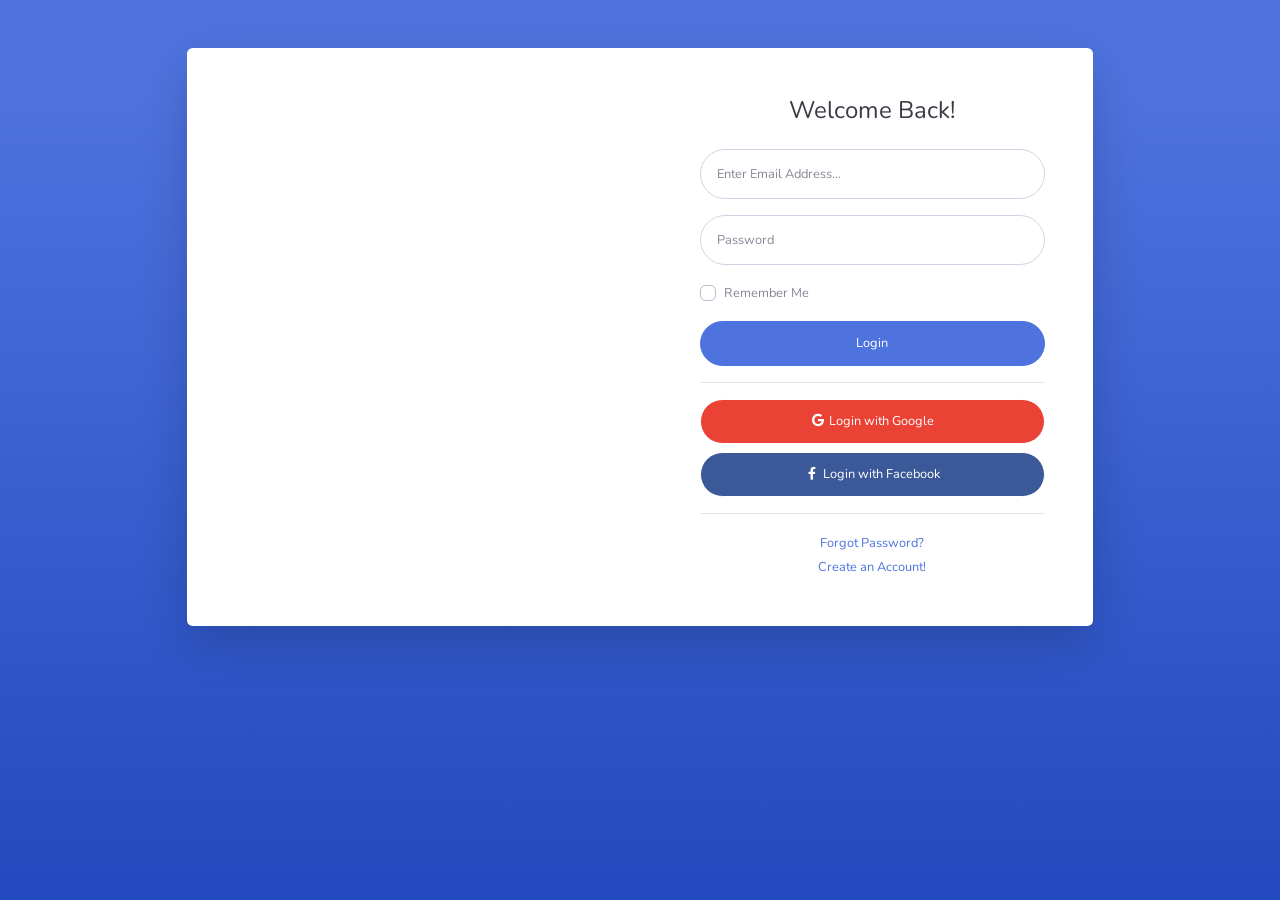
<file: backend/login.html>
<!DOCTYPE html>
<html lang="en">

<head>

    <meta charset="utf-8">
    <meta http-equiv="X-UA-Compatible" content="IE=edge">
    <meta name="viewport" content="width=device-width, initial-scale=1, shrink-to-fit=no">
    <meta name="description" content="">
    <meta name="author" content="">

    <title>SB Admin 2 - Login</title>

    <!-- Custom fonts for this template-->
    <link href="vendor/fontawesome-free/css/all.min.css" rel="stylesheet" type="text/css">
    <link
        href="https://fonts.googleapis.com/css?family=Nunito:200,200i,300,300i,400,400i,600,600i,700,700i,800,800i,900,900i"
        rel="stylesheet">

    <!-- Custom styles for this template-->
    <link href="css/sb-admin-2.min.css" rel="stylesheet">

</head>

<body class="bg-gradient-primary">

    <div class="container">

        <!-- Outer Row -->
        <div class="row justify-content-center">

            <div class="col-xl-10 col-lg-12 col-md-9">

                <div class="card o-hidden border-0 shadow-lg my-5">
                    <div class="card-body p-0">
                        <!-- Nested Row within Card Body -->
                        <div class="row">
                            <div class="col-lg-6 d-none d-lg-block bg-login-image"></div>
                            <div class="col-lg-6">
                                <div class="p-5">
                                    <div class="text-center">
                                        <h1 class="h4 text-gray-900 mb-4">Welcome Back!</h1>
                                    </div>
                                    <form class="user">
                                        <div class="form-group">
                                            <input type="email" class="form-control form-control-user"
                                                id="exampleInputEmail" aria-describedby="emailHelp"
                                                placeholder="Enter Email Address...">
                                        </div>
                                        <div class="form-group">
                                            <input type="password" class="form-control form-control-user"
                                                id="exampleInputPassword" placeholder="Password">
                                        </div>
                                        <div class="form-group">
                                            <div class="custom-control custom-checkbox small">
                                                <input type="checkbox" class="custom-control-input" id="customCheck">
                                                <label class="custom-control-label" for="customCheck">Remember
                                                    Me</label>
                                            </div>
                                        </div>
                                        <a href="index.html" class="btn btn-primary btn-user btn-block">
                                            Login
                                        </a>
                                        <hr>
                                        <a href="index.html" class="btn btn-google btn-user btn-block">
                                            <i class="fab fa-google fa-fw"></i> Login with Google
                                        </a>
                                        <a href="index.html" class="btn btn-facebook btn-user btn-block">
                                            <i class="fab fa-facebook-f fa-fw"></i> Login with Facebook
                                        </a>
                                    </form>
                                    <hr>
                                    <div class="text-center">
                                        <a class="small" href="forgot-password.html">Forgot Password?</a>
                                    </div>
                                    <div class="text-center">
                                        <a class="small" href="register.html">Create an Account!</a>
                                    </div>
                                </div>
                            </div>
                        </div>
                    </div>
                </div>

            </div>

        </div>

    </div>

    <!-- Bootstrap core JavaScript-->
    <script src="vendor/jquery/jquery.min.js"></script>
    <script src="vendor/bootstrap/js/bootstrap.bundle.min.js"></script>

    <!-- Core plugin JavaScript-->
    <script src="vendor/jquery-easing/jquery.easing.min.js"></script>

    <!-- Custom scripts for all pages-->
    <script src="js/sb-admin-2.min.js"></script>

</body>

</html>
</file>
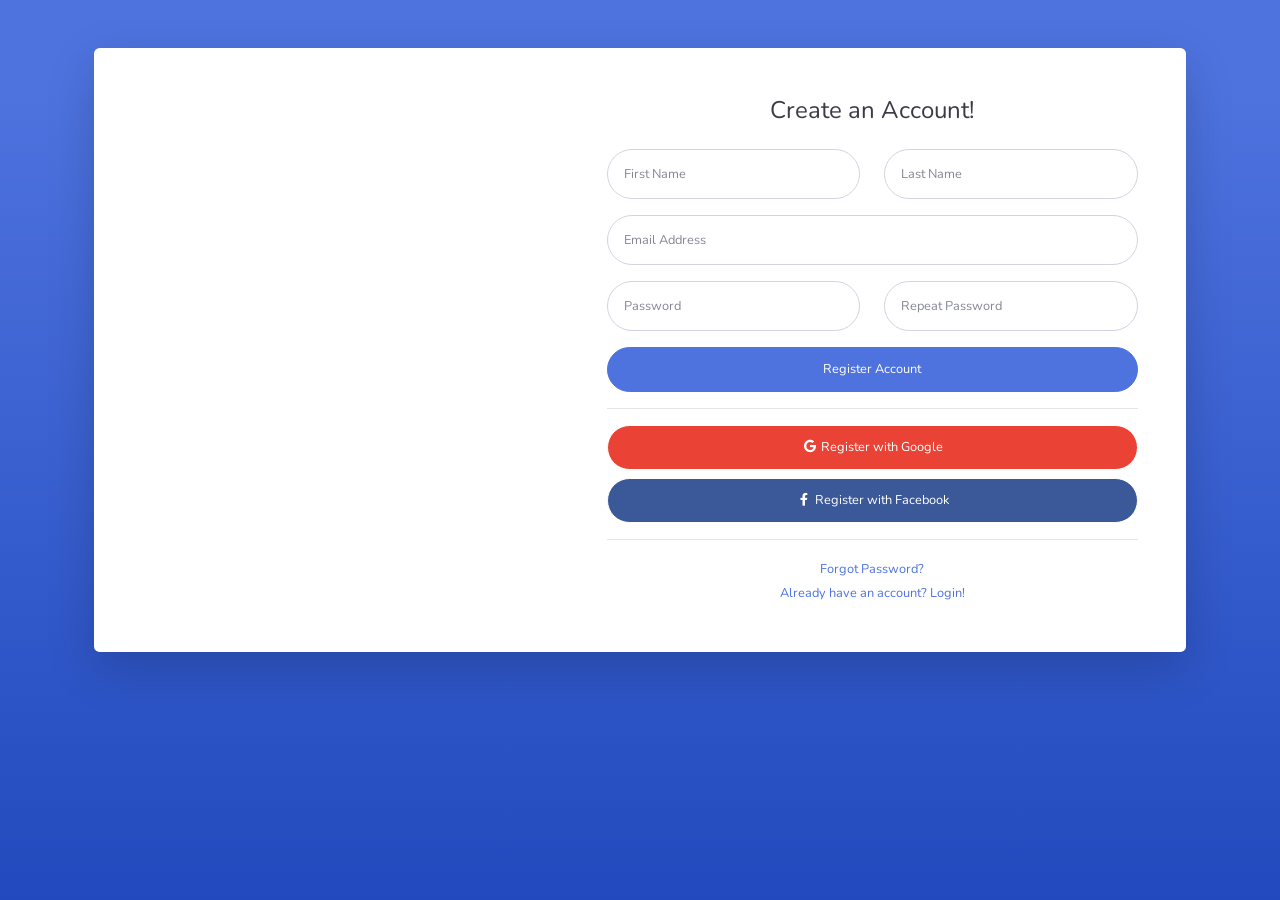
<file: backend/register.html>
<!DOCTYPE html>
<html lang="en">

<head>

    <meta charset="utf-8">
    <meta http-equiv="X-UA-Compatible" content="IE=edge">
    <meta name="viewport" content="width=device-width, initial-scale=1, shrink-to-fit=no">
    <meta name="description" content="">
    <meta name="author" content="">

    <title>SB Admin 2 - Register</title>

    <!-- Custom fonts for this template-->
    <link href="vendor/fontawesome-free/css/all.min.css" rel="stylesheet" type="text/css">
    <link
        href="https://fonts.googleapis.com/css?family=Nunito:200,200i,300,300i,400,400i,600,600i,700,700i,800,800i,900,900i"
        rel="stylesheet">

    <!-- Custom styles for this template-->
    <link href="css/sb-admin-2.min.css" rel="stylesheet">

</head>

<body class="bg-gradient-primary">

    <div class="container">

        <div class="card o-hidden border-0 shadow-lg my-5">
            <div class="card-body p-0">
                <!-- Nested Row within Card Body -->
                <div class="row">
                    <div class="col-lg-5 d-none d-lg-block bg-register-image"></div>
                    <div class="col-lg-7">
                        <div class="p-5">
                            <div class="text-center">
                                <h1 class="h4 text-gray-900 mb-4">Create an Account!</h1>
                            </div>
                            <form class="user">
                                <div class="form-group row">
                                    <div class="col-sm-6 mb-3 mb-sm-0">
                                        <input type="text" class="form-control form-control-user" id="exampleFirstName"
                                            placeholder="First Name">
                                    </div>
                                    <div class="col-sm-6">
                                        <input type="text" class="form-control form-control-user" id="exampleLastName"
                                            placeholder="Last Name">
                                    </div>
                                </div>
                                <div class="form-group">
                                    <input type="email" class="form-control form-control-user" id="exampleInputEmail"
                                        placeholder="Email Address">
                                </div>
                                <div class="form-group row">
                                    <div class="col-sm-6 mb-3 mb-sm-0">
                                        <input type="password" class="form-control form-control-user"
                                            id="exampleInputPassword" placeholder="Password">
                                    </div>
                                    <div class="col-sm-6">
                                        <input type="password" class="form-control form-control-user"
                                            id="exampleRepeatPassword" placeholder="Repeat Password">
                                    </div>
                                </div>
                                <a href="login.html" class="btn btn-primary btn-user btn-block">
                                    Register Account
                                </a>
                                <hr>
                                <a href="index.html" class="btn btn-google btn-user btn-block">
                                    <i class="fab fa-google fa-fw"></i> Register with Google
                                </a>
                                <a href="index.html" class="btn btn-facebook btn-user btn-block">
                                    <i class="fab fa-facebook-f fa-fw"></i> Register with Facebook
                                </a>
                            </form>
                            <hr>
                            <div class="text-center">
                                <a class="small" href="forgot-password.html">Forgot Password?</a>
                            </div>
                            <div class="text-center">
                                <a class="small" href="login.html">Already have an account? Login!</a>
                            </div>
                        </div>
                    </div>
                </div>
            </div>
        </div>

    </div>

    <!-- Bootstrap core JavaScript-->
    <script src="vendor/jquery/jquery.min.js"></script>
    <script src="vendor/bootstrap/js/bootstrap.bundle.min.js"></script>

    <!-- Core plugin JavaScript-->
    <script src="vendor/jquery-easing/jquery.easing.min.js"></script>

    <!-- Custom scripts for all pages-->
    <script src="js/sb-admin-2.min.js"></script>

</body>

</html>
</file>
<file: brber-master/assets/css/flaticon.css>
/*
  	Flaticon icon font: Flaticon
  	Creation date: 16/05/2020 07:37
  	*/

@font-face {
  font-family: "Flaticon";
  src: url("../fonts/Flaticon.eot");
  src: url("../fonts/Flaticon.eot?#iefix") format("embedded-opentype"),
       url("../fonts/Flaticon.woff2") format("woff2"),
       url("../fonts/Flaticon.woff") format("woff"),
       url("../fonts/Flaticon.ttf") format("truetype"),
       url("../fonts/Flaticon.svg#Flaticon") format("svg");
  font-weight: normal;
  font-style: normal;
}

@media screen and (-webkit-min-device-pixel-ratio:0) {
  @font-face {
    font-family: "Flaticon";
    src: url("../fonts/Flaticon.svg#Flaticon") format("svg");
  }
}

[class^="flaticon-"]:before, [class*=" flaticon-"]:before,
[class^="flaticon-"]:after, [class*=" flaticon-"]:after {   
  font-family: Flaticon;
font-style: normal;
}

.flaticon-healthcare-and-medical:before { content: "\f100"; }
.flaticon-fitness:before { content: "\f101"; }
.flaticon-clock:before { content: "\f102"; }
</file>
<file: brber-master/assets/css/gijgo.css>
.gj-button {
    background-color: #f5f5f5;
    border: 1px solid #ddd;
    color: #000;
    border-radius: 3px;
    padding: 6px 10px;
    cursor: pointer;
}

.gj-unselectable {
    -webkit-touch-callout: none;
    -webkit-user-select: none;
    -khtml-user-select: none;
    -moz-user-select: none;
    -ms-user-select: none;
    user-select: none;
}

.gj-row {
    display: -webkit-box;
    display: -ms-flexbox;
    display: flex;
    -ms-flex-wrap: wrap;
    flex-wrap: wrap;
}

.gj-margin-left-5 {
    margin-left: 5px;
}

.gj-margin-left-10 {
    margin-left: 10px;
}

.gj-width-full {
    width: 100%;
}

.gj-cursor-pointer {
    cursor: pointer;
}

.gj-text-align-center {
    text-align: center;
}

.gj-font-size-16 {
    font-size: 16px;
}

.gj-hidden {
    display: none;
}

/** Material Design */
.gj-button-md {
    background: 0 0;
    border: none;
    border-radius: 2px;
    color: rgba(0, 0, 0, 0.87);
    position: relative;
    height: 36px;
    margin: 0;
    min-width: 64px;
    padding: 0 16px;
    display: inline-block;
    font-family: "Roboto","Helvetica","Arial",sans-serif;
    font-size: 1rem;
    font-weight: 500;
    text-transform: uppercase;
    letter-spacing: 0;
    overflow: hidden;
    will-change: box-shadow;
    transition: box-shadow .2s cubic-bezier(.4,0,1,1),background-color .2s cubic-bezier(.4,0,.2,1),color .2s cubic-bezier(.4,0,.2,1);
    outline: none;
    cursor: pointer;
    text-decoration: none;
    text-align: center;
    line-height: 36px;
    vertical-align: middle;
    overflow: hidden;
    -webkit-user-select: none;
    -moz-user-select: none;
    -ms-user-select: none;
    user-select: none;
}

.gj-button-md:hover {
    background-color: rgba(158,158,158,.2);
}

.gj-button-md:disabled {
    color: rgba(0,0,0,.26);
    background: 0 0;
}

.gj-button-md .material-icons,
.gj-button-md .gj-icon {
    vertical-align: middle;
    /*font-size: 1.3rem;
    margin-right: 4px;*/
}

.gj-button-md.gj-button-md-icon {
    width: 24px;
    height: 31px;
    min-width: 24px;
    padding: 0px;
    display: table;
}

.gj-button-md.gj-button-md-icon .material-icons,
.gj-button-md.gj-button-md-icon .gj-icon {
    display: table-cell;
    margin-right: 0px;
    width: 24px;
    height: 24px;
}

.gj-button-md.active {
    background-color: rgba(158,158,158,.4);
}

.gj-button-md-group {
    position: relative;
    display: inline-block;
    vertical-align: middle;
}
.gj-textbox-md {
	/* border: none; */
	/* border-bottom: 1px solid rgba(0,0,0,.42); */
	display: block;
	font-family: "Helvetica","Arial",sans-serif;
	font-size: 16px;
	line-height: 16px;
	/* padding: 4px 0px; */
	margin: 0;
	/* width: 100%; */
	background: 0 0;
	/* text-align: ; */
	color: rgba(0,0,0,.87);
	padding-left: 44px;
	border: 1px solid #dca73a;
	/* padding: 15px 15px; */
	/* text-align: center; */
	width: 177px;
	height: 55px;
	border-radius: 5px;
}
.gj-textbox-md:focus,
.gj-textbox-md:active {
    /* border-bottom: 2px solid rgba(0,0,0,.42); */
    outline: none;
}

.gj-textbox-md::placeholder {
    color: #8e8e8e;
}

.gj-textbox-md:-ms-input-placeholder {
    color: #8e8e8e;
}

.gj-textbox-md::-ms-input-placeholder {
    color: #8e8e8e;
}

.gj-md-spacer-24 {
    min-width: 24px;
    width: 24px;
    display: inline-block;
}

.gj-md-spacer-32 {
    min-width: 32px;
    width: 32px;
    display: inline-block;
}

.gj-modal {
    position: fixed;
    top: 0;
    right: 0;
    bottom: 0;
    left: 0;
    z-index: 1203;
    display: none;
    overflow: hidden;
    -webkit-overflow-scrolling: touch;
    outline: 0;
    background-color: rgba(0, 0, 0, 0.54118);
    transition: 200ms ease opacity;
    will-change: opacity;
}

/* List */
ul.gj-list li [data-role="wrapper"] {
    display: table;
    width: 100%;
}

ul.gj-list li [data-role="checkbox"] {
    display: table-cell;
    vertical-align:middle;
    text-align:center;
}

ul.gj-list li [data-role="image"] {
    display: table-cell;
    vertical-align:middle;
    text-align:center;
}

ul.gj-list li [data-role="display"] {
    display: table-cell;
    vertical-align:middle;
    cursor: pointer;
}

ul.gj-list li [data-role="display"]:empty:before {
  content: "\200b"; /* unicode zero width space character */
}

/* List - Bootstrap */
ul.gj-list-bootstrap {
    padding-left: 0px;
    margin-bottom: 0px;
}

ul.gj-list-bootstrap li {
    padding: 0px;
}

ul.gj-list-bootstrap li [data-role="wrapper"] {
    padding: 0px 10px;
}

ul.gj-list-bootstrap li [data-role="checkbox"] {
    width: 24px;
    padding: 3px;
}

ul.gj-list-bootstrap li [data-role="image"] {
    width: 24px;
    height: 24px;
}

ul.gj-list-bootstrap li [data-role="display"] {
    padding: 8px 0px 8px 4px;
}

.list-group-item.active ul li, .list-group-item.active:focus ul li, .list-group-item.active:hover ul li {
    text-shadow: none;
    color:initial;
}

/* List - Material Design */
ul.gj-list-md {
    padding: 0px;
    list-style: none;
    list-style-type: none;
    line-height: 24px;
    letter-spacing: 0;
    color: #616161; /* Gray 700 */
}

ul.gj-list-md li {
    display: list-item;
    list-style-type: none;
    padding: 0px;
    min-height: unset;
    box-sizing: border-box;
    align-items: center;
    cursor: default;
    overflow: hidden;

    font-family: "Roboto","Helvetica","Arial",sans-serif;
    font-size: 16px;
    font-weight: 400;
    letter-spacing: .04em;
    line-height: 1;
    
    -webkit-flex-direction: row;
    -ms-flex-direction: row;
    flex-direction: row;
    -webkit-flex-wrap: nowrap;
    -ms-flex-wrap: nowrap;
    flex-wrap: nowrap;
}

ul.gj-list-md li [data-role="checkbox"] {
    height: 24px;
    width: 24px;
}

ul.gj-list-md li [data-role="image"] {
    height: 24px;
    width: 24px;
}

ul.gj-list-md li [data-role="display"] {
    padding: 8px 0px 8px 5px;
    order: 0;
    flex-grow: 2;
    text-decoration: none;
    box-sizing: border-box;
    align-items: center;
    text-align: left;
    color: rgba(0,0,0,.87);
}

ul.gj-list-md li.disabled>[data-role="wrapper"]>[data-role="display"] {
    color: #9E9E9E; /* Gray 500 */
}

.gj-list-md-active {
    background: #e0e0e0;
    color: #3f51b5;
}


/* Picker */
.gj-picker {
    position: absolute;
    z-index: 1203;
    background-color: #fff;
}

.gj-picker .selected {
    color: #fff;
}

/* Material Design */
.gj-picker-md {
    font-family: "Roboto","Helvetica","Arial",sans-serif;
    font-size: 16px;
    font-weight: 400;
    letter-spacing: .04em;
    line-height: 1;
    color: rgba(0,0,0,.87);
    border: 1px solid #E0E0E0;
}

.gj-modal .gj-picker-md {
    border: 0px;
}

.gj-picker-md [role="header"] {
    color: rgba(255, 255, 255, 0.54);
    display: flex;
    background: #2196f3;
    align-items: baseline;
    user-select: none;
    justify-content: center;
}

.gj-picker-md [role="footer"] {
    float: right;
    padding: 10px;
}

.gj-picker-md [role="footer"] button.gj-button-md {
    color: #2196f3;
    font-weight: bold;
    font-size: 13px;
}

/* Bootstrap */
.gj-picker-bootstrap {
    border-radius: 4px;
    border: 1px solid #E0E0E0;
}

.gj-picker-bootstrap .selected {
    color: #888;
}

.gj-picker-bootstrap [role="header"] {
    background: #eee;
    color: #AAA;
}
@font-face {
    font-family: 'gijgo-material';
    src: url('../fonts/gijgo-material.eot?235541');
    src: url('../fonts/gijgo-material.eot?235541#iefix') format('embedded-opentype'), url('../fonts/gijgo-material.ttf?235541') format('truetype'), url('../fonts/gijgo-material.woff?235541') format('woff'), url('../fonts/gijgo-material.svg?235541#gijgo-material') format('svg');
    font-weight: normal;
    font-style: normal;
}

.gj-icon {
    /* use !important to prevent issues with browser extensions that change fonts */
    font-family: 'gijgo-material' !important;
    font-size: 24px;
    speak: none;
    font-style: normal;
    font-weight: normal;
    font-variant: normal;
    text-transform: none;
    line-height: 1;
    /* Enable Ligatures ================ */
    letter-spacing: 0;
    -webkit-font-feature-settings: "liga";
    -moz-font-feature-settings: "liga=1";
    -moz-font-feature-settings: "liga";
    -ms-font-feature-settings: "liga" 1;
    font-feature-settings: "liga";
    -webkit-font-variant-ligatures: discretionary-ligatures;
    font-variant-ligatures: discretionary-ligatures;
    /* Better Font Rendering =========== */
    -webkit-font-smoothing: antialiased;
    -moz-osx-font-smoothing: grayscale;
}

.gj-icon.undo:before {
    content: "\e900";
}

.gj-icon.vertical-align-top:before {
    content: "\e901";
}

.gj-icon.vertical-align-center:before {
    content: "\e902";
}

.gj-icon.vertical-align-bottom:before {
    content: "\e903";
}

.gj-icon.arrow-dropup:before {
    content: "\e904";
}

.gj-icon.clock:before {
    content: "\e905";
}

.gj-icon.refresh:before {
    content: "\e906";
}

.gj-icon.last-page:before {
    content: "\e907";
}

.gj-icon.first-page:before {
    content: "\e908";
}

.gj-icon.cancel:before {
    content: "\e909";
}

.gj-icon.clear:before {
    content: "\e90a";
}

.gj-icon.check-circle:before {
    content: "\e90b";
}

.gj-icon.delete:before {
    content: "\e90c";
}

.gj-icon.arrow-upward:before {
    content: "\e90d";
}

.gj-icon.arrow-forward:before {
    content: "\e90e";
}

.gj-icon.arrow-downward:before {
    content: "\e90f";
}

.gj-icon.arrow-back:before {
    content: "\e910";
}

.gj-icon.list-numbered:before {
    content: "\e911";
}

.gj-icon.list-bulleted:before {
    content: "\e912";
}

.gj-icon.indent-increase:before {
    content: "\e913";
}

.gj-icon.indent-decrease:before {
    content: "\e914";
}

.gj-icon.redo:before {
    content: "\e915";
}

.gj-icon.align-right:before {
    content: "\e916";
}

.gj-icon.align-left:before {
    content: "\e917";
}

.gj-icon.align-justify:before {
    content: "\e918";
}

.gj-icon.align-center:before {
    content: "\e919";
}

.gj-icon.strikethrough:before {
    content: "\e91a";
}

.gj-icon.italic:before {
    content: "\e91b";
}

.gj-icon.underlined:before {
    content: "\e91c";
}

.gj-icon.bold:before {
    content: "\e91d";
}

.gj-icon.arrow-dropdown:before {
    content: "\e91e";
}

.gj-icon.done:before {
    content: "\e91f";
}

.gj-icon.pencil:before {
    content: "\e920";
}

.gj-icon.minus:before {
    content: "\e921";
}

.gj-icon.plus:before {
    content: "\e922";
}

.gj-icon.chevron-up:before {
    content: "\e923";
}

.gj-icon.chevron-right:before {
    content: "\e924";
}

.gj-icon.chevron-down:before {
    content: "\e925";
}

.gj-icon.chevron-left:before {
    content: "\e926";
}

.gj-icon.event:before {
    content: "\e927";
}
.gj-draggable {
    cursor: move;
}
.gj-resizable-handle {
    position: absolute;
    font-size: 0.1px;
    display: block;
    -ms-touch-action: none;
    touch-action: none;
    z-index: 1203;
}

.gj-resizable-n {
    cursor: n-resize;
    height: 7px;
    width: 100%;
    top: -5px;
    left: 0;
}
.gj-resizable-e {
    cursor: e-resize;
    width: 7px;
    right: -5px;
    top: 0;
    height: 100%;
}
.gj-resizable-s {
    cursor: s-resize;
    height: 7px;
    width: 100%;
    bottom: -5px;
    left: 0;
}
.gj-resizable-w {
	cursor: w-resize;
	width: 7px;
	left: -5px;
	top: 0;
	height: 100%;
}
.gj-resizable-se {
	cursor: se-resize;
	width: 12px;
	height: 12px;
	right: 1px;
	bottom: 1px;
}
.gj-resizable-sw {
	cursor: sw-resize;
	width: 9px;
	height: 9px;
	left: -5px;
	bottom: -5px;
}
.gj-resizable-nw {
	cursor: nw-resize;
	width: 9px;
	height: 9px;
	left: -5px;
	top: -5px;
}
.gj-resizable-ne {
	cursor: ne-resize;
	width: 9px;
	height: 9px;
	right: -5px;
	top: -5px;
}

.gj-dialog-footer {
    position: absolute;
    bottom: 0px;
    width: 100%;
    margin-top: 0px;
}

.gj-dialog-scrollable [data-role="body"] {
    overflow-x: hidden;
    overflow-y: scroll;
}

/** Bootstrap 3 **/
.gj-dialog-bootstrap {
    overflow: hidden;
    z-index: 1202;
}

.gj-dialog-bootstrap [data-role="title"] {
    display: inline;
}
.gj-dialog-bootstrap [data-role="close"] {
    line-height: 1.42857143;
}

/** Bootstrap 4 **/
.gj-dialog-bootstrap4 {
    overflow: hidden;
    z-index: 1202;
}

.gj-dialog-bootstrap4 [data-role="title"] {
    display: inline;
}
.gj-dialog-bootstrap4 [data-role="close"] {
    line-height: 1.5;
}

/** Material Design **/
.gj-dialog-md {
    background-color: #FFF;
    overflow: hidden;
    border: none;
    box-shadow: 0 11px 15px -7px rgba(0,0,0,.2), 0 24px 38px 3px rgba(0,0,0,.14), 0 9px 46px 8px rgba(0,0,0,.12);
    box-sizing: border-box;
    position: relative;
    display: -webkit-box;
    display: -webkit-flex;
    display: -ms-flexbox;
    display: flex;
    -webkit-box-orient: vertical;
    -webkit-box-direction: normal;
    -webkit-flex-direction: column;
    -ms-flex-direction: column;
    flex-direction: column;
    -webkit-background-clip: padding-box;
    background-clip: padding-box;
    outline: 0;
    z-index: 1202;
}

.gj-dialog-md-header {
    padding: 24px 24px 0px 24px;
    font-family: "Roboto","Helvetica","Arial",sans-serif;
}

.gj-dialog-md-title {
    margin: 0;
    font-weight: 400;
    display: inline;
    line-height: 28px;
    font-size: 20px;
}

.gj-dialog-md-close {
    -webkit-appearance: none;
    padding: 0;
    cursor: pointer;
    background: 0 0;
    border: 0;
    float: right;
    line-height: 28px;
    font-size: 28px;
}

.gj-dialog-md-body {
    padding: 20px 24px 24px 24px;
    color: rgba(0,0,0,.54);
    font-family: "Helvetica","Arial",sans-serif;
    font-size: 14px;
    font-weight: 400;
    line-height: 20px;
}

.gj-dialog-md-footer {
    padding: 8px 8px 8px 24px;
    display: -webkit-flex;
    display: -ms-flexbox;
    display: flex;
    -webkit-flex-direction: row-reverse;
    -ms-flex-direction: row-reverse;
    flex-direction: row-reverse;
    -webkit-flex-wrap: wrap;
    -ms-flex-wrap: wrap;
    flex-wrap: wrap;

    box-sizing: border-box;
}

.gj-dialog-md-footer>*:first-child {
    margin-right: 0;
}

.gj-dialog-md-footer>* {
    margin-right: 8px;
    height: 36px;
}
DIV.gj-grid-wrapper {
    margin: auto;
    position: relative;
    clear:both;
    z-index: 1;
}

TABLE.gj-grid {
    margin: auto;    
    border-collapse: collapse;
    width: 100%;
    table-layout: fixed;
}

TABLE.gj-grid THEAD TH [data-role="selectAll"] {
    margin: auto;
}

TABLE.gj-grid THEAD TH [data-role="title"] {
    display: inline-block;
}

TABLE.gj-grid THEAD TH [data-role="sorticon"] {
    display: inline-block;
}

TABLE.gj-grid THEAD TH {
    overflow: hidden;
    text-overflow: ellipsis;
}

TABLE.gj-grid.autogrow-header-row THEAD TH {
    overflow: auto;
    text-overflow: initial;
    white-space: pre-wrap;
    -ms-word-break: break-word;
    word-break: break-word;
}

TABLE.gj-grid > tbody > tr > td {
    overflow: hidden;
    position: relative;
}

table.gj-grid tbody div[data-role="display"] {
    vertical-align: middle;
    text-indent: 0;
    white-space: pre-wrap;
    -ms-word-break: break-word;
    word-break: break-word;
}

table.gj-grid.fixed-body-rows tbody div[data-role="display"] {
    overflow: hidden;
    text-overflow: ellipsis;
    white-space: nowrap;
    -ms-word-break: initial;
    word-break: initial;
}

table.gj-grid tfoot DIV[data-role="display"] {
    vertical-align: middle;
    text-indent: 0;
    display: flex;
}

TABLE.gj-grid .fa {
    padding: 2px;
}

TABLE.gj-grid > tbody > tr > td > div {
    padding: 2px;
    overflow: hidden;
}

DIV.gj-grid-wrapper DIV.gj-grid-loading-cover
{
    background: #BBBBBB;
    opacity: 0.5;
    position: absolute;
    vertical-align: middle;
}

DIV.gj-grid-wrapper DIV.gj-grid-loading-text
{
    position: absolute;
    font-weight: bold;
}

/* Bootstrap Theme */
table.gj-grid-bootstrap thead th {
    background-color: #f5f5f5;
    vertical-align:middle;
}

table.gj-grid-bootstrap thead th [data-role="sorticon"] {
    margin-left: 5px;
}

table.gj-grid-bootstrap thead th [data-role="sorticon"] i.gj-icon,
table.gj-grid-bootstrap thead th [data-role="sorticon"] i.material-icons {
    position: absolute;
    font-size: 20px;
    top: 15px;
}

table.gj-grid-bootstrap tbody tr td div[data-role="display"] {
    padding: 0px;
}

.gj-grid-bootstrap-4 .gj-checkbox-bootstrap {
    display: inline-block;
    padding-top: 2px;
}

.gj-grid-bootstrap-4 tbody tr.active {
    background-color: rgba(0,0,0,.075);
}

/* Material Design Theme */
.gj-grid-md {
    position: relative;
    border: 1px solid #e0e0e0;
    border-collapse: collapse;
    white-space: nowrap;
    font-size: 13px;
    font-family: "Roboto","Helvetica","Arial",sans-serif;
    background-color: #fff;
}

.gj-grid-md td:first-of-type, .gj-grid-md th:first-of-type {
    padding-left: 24px;
}

.gj-grid-md th {
    position: relative;
    vertical-align: bottom;
    font-weight: 700;
    line-height: 31px;
    letter-spacing: 0;
    height: 56px;
    font-size: 12px;
    color: rgba(0,0,0,.54);
    padding-bottom: 8px;
    box-sizing: border-box;
    padding: 12px 18px;
    text-align: right;
}

.gj-grid-md td {
    position: relative;
    height: 48px;
    border-top: 1px solid #e0e0e0;
    border-bottom: 1px solid #e0e0e0;
    padding: 12px 18px;
    box-sizing: border-box;
    text-align: left;
    color: rgba(0,0,0,.87);
}

.gj-grid-md tbody tr {
    position: relative;
    height: 48px;
    transition-duration: .28s;
    transition-timing-function: cubic-bezier(.4,0,.2,1);
    transition-property: background-color;
}

.gj-grid-md tbody tr:hover {
    background-color: #EEEEEE; /* Gray 200 */
}

.gj-grid-md tbody tr.gj-grid-md-select {
    background-color: #F5F5F5; /* Grey 100 */
}


table.gj-grid-md thead th [data-role="sorticon"] {
    margin-left: 5px;
}

table.gj-grid-md thead th [data-role="sorticon"] i.gj-icon,
table.gj-grid-md thead th [data-role="sorticon"] i.material-icons {
    position: absolute;
    font-size: 16px;
    top: 19px;
}

table.gj-grid-md thead th.gj-grid-select-all {
    padding-bottom: 3px;
}
/* Hide all prioritized columns by default */
@media only all {
	th.display-1120,
	td.display-1120,
	th.display-960,
	td.display-960,
	th.display-800,
	td.display-800,
	th.display-640,
	td.display-640,
	th.display-480,
	td.display-480,
	th.display-320,
	td.display-320 {
		display: none;
	}
}

/* Show at 320px (20em x 16px) */
@media screen and (min-width: 20em) {
	TABLE.gj-grid-bootstrap th.display-320,
	TABLE.gj-grid-bootstrap td.display-320 {
		display: table-cell;
	}
}
/* Show at 480px (30em x 16px) */
@media screen and (min-width: 30em) {
	TABLE.gj-grid-bootstrap th.display-480,
	TABLE.gj-grid-bootstrap td.display-480 {
		display: table-cell;
	}
}
/* Show at 640px (40em x 16px) */
@media screen and (min-width: 40em) {
	TABLE.gj-grid-bootstrap th.display-640,
	TABLE.gj-grid-bootstrap td.display-640 {
		display: table-cell;
	}
}
/* Show at 800px (50em x 16px) */
@media screen and (min-width: 50em) {
	TABLE.gj-grid-bootstrap th.display-800,
	TABLE.gj-grid-bootstrap td.display-800 {
		display: table-cell;
	}
}
/* Show at 960px (60em x 16px) */
@media screen and (min-width: 60em) {
	TABLE.gj-grid-bootstrap th.display-960,
	TABLE.gj-grid-bootstrap td.display-960 {
		display: table-cell;
	}
}
/* Show at 1,120px (70em x 16px) */
@media screen and (min-width: 70em) {
	TABLE.gj-grid-bootstrap th.display-1120,
	TABLE.gj-grid-bootstrap td.display-1120 {
		display: table-cell;
	}
}

/* Material Design Theme */
.gj-grid-md tfoot tr th {
    padding-right: 14px;
}

.gj-grid-md tfoot tr[data-role="pager"] .gj-grid-mdl-pager-label {
    padding-left: 5px;
    padding-right: 5px;
}

.gj-grid-md tfoot tr[data-role="pager"] .gj-dropdown-md {
    margin-left: 12px;
}

.gj-grid-md tfoot tr[data-role="pager"] .gj-dropdown-md [role="presenter"] {
    font-size: 12px;
    font-weight: bold;
    color: rgba(0,0,0,.54);
}

.gj-grid-md tfoot tr[data-role="pager"] .gj-dropdown-md [role="presenter"] [role="display"] {
    text-align: right;
}

.gj-grid-md tfoot tr[data-role="pager"] .gj-grid-md-limit-select {
    margin-left: 10px;
    font-size: 12px;
    font-weight: bold;
    color: rgba(0,0,0,.54);
}

/* Bootstrap */
.gj-grid-bootstrap tfoot tr[data-role="pager"] th {
    line-height: 30px;
    background-color: #f5f5f5;
}

.gj-grid-bootstrap tfoot tr[data-role="pager"] th > div > div {
    margin-right: 5px;
}

.gj-grid-bootstrap tfoot tr[data-role="pager"] th > div > button {
    margin-right: 5px;
}

.gj-grid-bootstrap-4 tfoot tr[data-role="pager"] th > div button {
    height: 34px;
}

.gj-grid-bootstrap-4 tfoot tr[data-role="pager"] th div .gj-dropdown-bootstrap-4 .gj-dropdown-expander-mi .gj-icon {
    top: 5px;
}

.gj-grid-bootstrap-3 tfoot tr[data-role="pager"] th > div > input {
    margin-right: 5px;
    width: 40px;
    text-align: right;
    display: inline-block;
    font-weight: bold;
}

.gj-grid-bootstrap-4 tfoot tr[data-role="pager"] th > div > div.input-group {
    width: 40px;
}

.gj-grid-bootstrap-4 tfoot tr[data-role="pager"] th > div > div.input-group input {
    text-align: right;
    font-weight: bold;
    height: 34px;
    padding-top: 2px;
    padding-bottom: 6px;
}

.gj-grid-bootstrap tfoot tr[data-role="pager"] th > div > select {
    display: inline-block;
    margin-right: 5px;
    width: 60px;
}

.gj-grid-bootstrap tfoot tr[data-role="pager"] th .gj-dropdown-bootstrap .gj-list-bootstrap [data-role="display"] {
    line-height: 14px;
}

.gj-grid-bootstrap tfoot tr[data-role="pager"] th .gj-dropdown-bootstrap [role="presenter"] [role="display"] {
    font-weight: bold;
}

.gj-grid-bootstrap tfoot tr[data-role="pager"] th .gj-dropdown-bootstrap-3 [role="presenter"] {
    padding: 2px 8px;
}

.gj-grid-bootstrap tfoot tr[data-role="pager"] th .gj-dropdown-bootstrap-4 [role="presenter"] {
    padding: 1px 8px;
}
.gj-grid thead tr th div.gj-grid-column-resizer-wrapper {
    position: relative;
    width: 100%;
    height: 0px; 
    top: 0px; 
    left: 0px; 
    padding: 0px;
}

span.gj-grid-column-resizer {
    position: absolute;
    right: 0px;
    width: 10px;
    top: -100px;
    height: 300px;
    z-index: 1203;
    cursor: e-resize;
}

.gj-grid-resize-cursor {
    cursor: e-resize;
}
.gj-grid-md tbody tr.gj-grid-top-border td {
  border-top: 2px solid #777;
}
.gj-grid-md tbody tr.gj-grid-bottom-border td {
  border-bottom: 2px solid #777;
}

.gj-grid-bootstrap tbody tr.gj-grid-top-border td {
  border-top: 2px solid #777;
}
.gj-grid-bootstrap tbody tr.gj-grid-bottom-border td {
  border-bottom: 2px solid #777;
}
.gj-grid-md thead tr th.gj-grid-left-border,
.gj-grid-md tbody tr td.gj-grid-left-border
{
    border-left: 3px solid #777;
}
.gj-grid-md thead tr th.gj-grid-right-border,
.gj-grid-md tbody tr td.gj-grid-right-border
{
    border-right: 3px solid #777;
}

.gj-grid-bootstrap thead tr th.gj-grid-left-border,
.gj-grid-bootstrap tbody tr td.gj-grid-left-border
{
    border-left: 5px solid #ddd;
}
.gj-grid-bootstrap thead tr th.gj-grid-right-border,
.gj-grid-bootstrap tbody tr td.gj-grid-right-border
{
    border-right: 5px solid #ddd;
}
.gj-dirty {
    position: absolute;
    top: 0px;
    left: 0px;
    border-style: solid;
    border-width: 3px;
    border-color: #f00 transparent transparent #f00;
    padding: 0;
    overflow: hidden;
    vertical-align: top;
}

/* Material Design */
.gj-grid-md tbody tr td.gj-grid-management-column {
    padding: 3px;
}

.gj-grid-md tbody tr td[data-mode="edit"] {
    padding: 0px 18px;
}

.gj-grid-md tbody .gj-dropdown-md [role="presenter"] [role="display"] {
    padding: 0px;
}

/* Bootstrap */
.gj-grid-bootstrap tbody tr td[data-mode="edit"] {
    padding: 0px;
}

.gj-grid-bootstrap tbody tr td[data-mode="edit"] [data-role="edit"] {
    padding: 0px;
}

/* Bootstrap 3 */
.gj-grid-bootstrap-3 tbody tr td.gj-grid-management-column {
    padding: 3px;
}

.gj-grid-bootstrap-3 tbody tr td[data-mode="edit"] {
    height: 38px;
}

.gj-grid-bootstrap-3 tbody tr td[data-mode="edit"] [data-role="edit"] input[type="text"] {
    height: 37px;
    padding: 8px;
}

.gj-grid-bootstrap-3 tbody tr td[data-mode="edit"] .gj-dropdown-bootstrap [role="presenter"] {
    border: 0px;
    border-radius: 0px;
    height: 37px;
    padding-left: 8px;
}

.gj-grid-bootstrap-3 tbody tr td[data-mode="edit"] .gj-datepicker-bootstrap {
    height: 37px;
}

.gj-grid-bootstrap-3 tbody tr td[data-mode="edit"] .gj-datepicker-bootstrap [role="input"] {
    height: 37px;
    border:0px;
    border-radius: 0px;
}

.gj-grid-bootstrap-3 tbody tr td[data-mode="edit"] .gj-datepicker-bootstrap [role="right-icon"] {
    border:0px;
    border-radius: 0px;
}

.gj-grid-bootstrap-3 tbody tr td[data-mode="edit"] .gj-checkbox-bootstrap {
    display: inline-block;
    padding-top: 10px;
    height: 32px;
}

/* Bootstrap 4 */
.gj-grid-bootstrap-4 tbody tr td.gj-grid-management-column {
    padding: 6px;
}

.gj-grid-bootstrap-4 tbody tr td[data-mode="edit"] [data-role="edit"] input[type="text"] {
    height: 48px;
    padding-left: 12px;
}

.gj-grid-bootstrap-4 tbody tr td[data-mode="edit"] .gj-dropdown-bootstrap [role="presenter"] {
    border: 0px;
    border-radius: 0px;
    height: 48px;
    padding-left: 12px;
    font-family: -apple-system,system-ui,BlinkMacSystemFont,"Segoe UI",Roboto,"Helvetica Neue",Arial,sans-serif;
}

.gj-grid-bootstrap-4 tbody tr td[data-mode="edit"] .gj-dropdown-bootstrap-4 [role="expander"].gj-dropdown-expander-mi .gj-icon,
.gj-grid-bootstrap-4 tbody tr td[data-mode="edit"] .gj-dropdown-bootstrap-4 [role="expander"].gj-dropdown-expander-mi .material-icons {
    top: 13px;
}

.gj-grid-bootstrap-4 tbody tr td[data-mode="edit"] .gj-datepicker-bootstrap {
    height: 48px;
}

.gj-grid-bootstrap-4 tbody tr td[data-mode="edit"] .gj-datepicker-bootstrap [role="input"] {
    height: 48px;
    border:0px;
    border-radius: 0px;
}

.gj-grid-bootstrap-4 tbody tr td[data-mode="edit"] .gj-datepicker-bootstrap [role="right-icon"] {
    background-color: #fff;
}

.gj-grid-bootstrap-4 tbody tr td[data-mode="edit"] .gj-datepicker-bootstrap [role="right-icon"] button {
    border: 0px;
    border-radius: 0px;
    width: 43px;
    position: relative;
}

.gj-grid-bootstrap-4 tbody tr td[data-mode="edit"] .gj-datepicker-bootstrap [role="right-icon"] .gj-icon,
.gj-grid-bootstrap-4 tbody tr td[data-mode="edit"] .gj-datepicker-bootstrap [role="right-icon"] .material-icons {
    top: 13px;
    left: 10px;
    font-size: 24px;
}

.gj-grid-bootstrap-4 tbody tr td[data-mode="edit"] .gj-checkbox-bootstrap {
    display: inline-block;
    padding-top: 15px;
    height: 42px;
}
.gj-grid-md thead tr[data-role="filter"] th {
    border-top: 1px solid #e0e0e0;
}

div.gj-grid-wrapper div.gj-grid-bootstrap-toolbar {
    background-color: #f5f5f5;
    padding: 8px;
    font-weight: bold;
    border: 1px solid #ddd;
}

div.gj-grid-wrapper div.gj-grid-bootstrap-4-toolbar {
    background-color: #f5f5f5;
    padding: 12px;
    font-weight: bold;
    border: 1px solid #ddd;
}

div.gj-grid-wrapper div.gj-grid-md-toolbar {
    font-weight: bold;
    font-size: 24px;
    font-family: "Helvetica","Arial",sans-serif;
    background-color: rgb(255, 255, 255);
    
    border-top: 1px solid #e0e0e0;
    border-left: 1px solid #e0e0e0;
    border-right: 1px solid #e0e0e0;
    border-bottom: 0px;
    border-collapse: collapse;

    padding: 0 18px 0px 18px;
    line-height: 56px;
}
table.gj-grid-scrollable tbody {
    overflow-y: auto;
    overflow-x: hidden;
    display: block;
}

/* Material Design */
table.gj-grid-md.gj-grid-scrollable {
    border-bottom: 0px;
}

table.gj-grid-md.gj-grid-scrollable tbody {
    border-right: 1px solid #e0e0e0;
    border-bottom: 1px solid #e0e0e0;
}

table.gj-grid-md.gj-grid-scrollable tfoot {
    border-bottom: 1px solid #e0e0e0;
}

/* Bootstrap 3 */
table.gj-grid-bootstrap.gj-grid-scrollable {
    border-bottom: 0px;
}

table.gj-grid-bootstrap.gj-grid-scrollable tbody {
    border-right: 1px solid #ddd;
    border-bottom: 1px solid #ddd;
}

table.gj-grid-bootstrap.gj-grid-scrollable tbody tr[data-role="row"]:first-child td {
    border-top: 0px;
}

table.gj-grid-bootstrap.gj-grid-scrollable tbody tr[data-role="row"] td:first-child {
    border-left: 0px;
}

table.gj-grid-bootstrap.gj-grid-scrollable tbody tr[data-role="row"] td:last-child {
    border-right: 0px;
}

table.gj-grid-bootstrap.gj-grid-scrollable tfoot {
    border-bottom: 1px solid #ddd;
}

ul.gj-list li [data-role="spacer"] {
    display: table-cell;
}

ul.gj-list li [data-role="expander"] {
    display: table-cell;
    vertical-align:middle;
    text-align:center;
    cursor: pointer;
}

[data-type="tree"] ul li [data-role="expander"].gj-tree-material-icons-expander {
    width: 24px;
}

[data-type="tree"] ul li [data-role="expander"].gj-tree-font-awesome-expander {
    width: 24px;
}

[data-type="tree"] ul li [data-role="expander"].gj-tree-glyphicons-expander {
    width: 24px;
}

[data-type="tree"] ul li [data-role="expander"].gj-tree-glyphicons-expander .glyphicon {
    top: 4px;
    height: 24px;
}

/* Bootstrap Theme */
.gj-tree-bootstrap-3 ul.gj-list-bootstrap li {
    border: 0px;
    border-radius: 0px;
    color: #333;
}

.gj-tree-bootstrap-3 ul.gj-list-bootstrap li.active {
    color: #fff;
}

.gj-tree-bootstrap-3 ul.gj-list-bootstrap li.disabled {
    color: #777;
    background-color: #eee;
}

.gj-tree-bootstrap-4 ul.gj-list-bootstrap li {
    border: 0px;
    border-radius: 0px;
    color: #212529;
}

.gj-tree-bootstrap-4 ul.gj-list-bootstrap li.active {
    color: #fff;
}

.gj-tree-bootstrap-4 ul.gj-list-bootstrap li.disabled {
    color: #868e96;
}

.gj-tree-bootstrap-4 ul.gj-list-bootstrap li ul.gj-list-bootstrap {
    width: 100%;
}

.gj-tree-bootstrap-border ul.gj-list-bootstrap li {
    border: 1px solid #ddd;
}

.gj-tree-bootstrap-border ul.gj-list-bootstrap li ul.gj-list-bootstrap li {
    border-left: 0px;
    border-right: 0px;
}

.gj-tree-bootstrap-border ul.gj-list-bootstrap li:first-child {
    border-top-left-radius: 4px;
    border-top-right-radius: 4px;
}

.gj-tree-bootstrap-border ul.gj-list-bootstrap li:last-child {
    border-bottom-left-radius: 4px;
    border-bottom-right-radius: 4px;
}

.gj-tree-bootstrap-border ul.gj-list-bootstrap li ul.gj-list-bootstrap li:first-child {
    border-top-left-radius: 0px;
    border-top-right-radius: 0px;
}

.gj-tree-bootstrap-border ul.gj-list-bootstrap li ul.gj-list-bootstrap li:last-child {
    border-bottom: 0px;
    border-bottom-left-radius: 0px;
    border-bottom-right-radius: 0px;
}

ul.gj-list-bootstrap li [data-role="expander"].gj-tree-material-icons-expander {
    padding-top: 8px;
    padding-bottom: 4px;
}

ul.gj-list-bootstrap li [data-role="expander"].gj-tree-material-icons-expander .gj-icon {
    width: 24px;
    height: 24px;
}

/* Material Design Theme */
ul.gj-list-md li.disabled > [data-role="wrapper"] > [data-role="expander"] {
    color: #9E9E9E; /* Gray 500 */
}

.gj-tree-md-border ul.gj-list-md li {
    border: 1px solid #616161; /* Gray 700 */
    margin-bottom: -1px;
}

.gj-tree-md-border ul.gj-list-md li ul.gj-list-md li {
    border-left: 0px;
    border-right: 0px;
}

.gj-tree-md-border ul.gj-list-md li ul.gj-list-md li:last-child {
    border-bottom: 0px;
}
.gj-tree-drop-above {    
    border-top: 1px solid #000;
}

.gj-tree-drop-below {
    border-bottom: 1px solid #000;
}

.gj-tree-bootstrap-3 ul.gj-list-bootstrap li [data-role="wrapper"].drop-above {
    border-top: 2px solid #000;
}

.gj-tree-bootstrap-3 ul.gj-list-bootstrap li [data-role="wrapper"].drop-below {
    border-bottom: 2px solid #000;
}

.gj-tree-bootstrap-4 ul.gj-list-bootstrap li [data-role="wrapper"].drop-above {
    border-top: 2px solid #000;
}

.gj-tree-bootstrap-4 ul.gj-list-bootstrap li [data-role="wrapper"].drop-below {
    border-bottom: 2px solid #000;
}

.gj-tree-drag-el {
    padding: 0px;
    margin: 0px;
    z-index: 1203;
}

.gj-tree-drag-el li {
    padding: 0px;
    margin: 0px;
}

.gj-tree-drag-el [data-role="wrapper"] {
    cursor: move;
    display: table;
}

.gj-tree-drag-el [data-role="indicator"] {
    width: 14px;
    padding: 0px 3px;
    display: table-cell;
    vertical-align: middle;
    text-align: center;
}

.gj-tree-bootstrap-drag-el li.list-group-item {
    border: 0px;
    background: unset;
}

.gj-tree-bootstrap-drag-el [data-role="indicator"] {
    width: 24px;
    height: 24px;
    padding: 0px;
}

.gj-tree-md-drag-el [data-role="indicator"] {
    width: 24px;
    height: 24px;
    padding: 0px;
}
/* Bootstrap */
.gj-checkbox-bootstrap {
    min-width: 0;
    font-size: 0;
    font-weight: normal;
    margin: 0px;
    text-align: center;
    width: 18px;
    height: 18px;
    position: relative;
    display: inline;
}

.gj-checkbox-bootstrap input[type="checkbox"] {
    display: none;
    margin-bottom: -12px;
}

.gj-checkbox-bootstrap span {
    background: #fff;
    display: block;
    content: " ";
    width: 18px;
    height: 18px;
    line-height: 11px;
    font-size: 11px;
    padding: 2px;
    color: #555555;
    border: 1px solid #CCCCCC;
    border-radius: 3px;
    transition: box-shadow 0.2s linear, border-color 0.2s linear;
    cursor: pointer;
    margin: auto;
}

.gj-checkbox-bootstrap input[type="checkbox"]:focus + span:before {
    outline: 0;
    box-shadow: 0 0 0 0 #66afe9, 0 0 6px rgba(102, 175, 233, .6);
    border-color: #66afe9;
}

.gj-checkbox-bootstrap input[type="checkbox"][disabled] + span {
    opacity: 0.6;
    cursor: not-allowed;
}

/* Bootstrap 4 */
.gj-checkbox-bootstrap.gj-checkbox-bootstrap-4 span {
    line-height: 16px;
    padding: 0px;
}

.gj-checkbox-bootstrap-4.gj-checkbox-material-icons input[type="checkbox"]:checked + span:after {
    font-size: 16px;
}

.gj-checkbox-bootstrap-4.gj-checkbox-material-icons input[type="checkbox"]:indeterminate + span:after {
    font-size: 16px;
}

/* Material Design */
.gj-checkbox-md {
    min-width: 0;
    font-size: 0;
    font-weight: normal;
    margin: 0px;
    text-align: center;
    width: 16px;
    height: 16px;
    position: relative;
}

.gj-checkbox-md input[type="checkbox"] {
    display: none;
    margin-bottom: -12px;
}

.gj-checkbox-md span {
    display: inline-block;
    box-sizing: border-box;
    width: 16px;
    height: 16px;
    margin: 0;
    cursor: pointer;
    overflow: hidden;
    border: 2px solid #616161; /* Gray 700 */
    border-radius: 2px;
    z-index: 2;
}

.gj-checkbox-md input[type="checkbox"]:checked + span {
    border: 2px solid #536DFE; /* Indigo A200 */
}

.gj-checkbox-md input[type="checkbox"]:checked + span:after {
    color: #FFF;
    background-color: #536DFE; /* Indigo A200 */
    position: absolute;
    left: 1px;
    top: -15px;
}

.gj-checkbox-md input[type="checkbox"]:indeterminate + span {
    border: 2px solid #616161; /* Gray 700 */
}

.gj-checkbox-md input[type="checkbox"]:indeterminate + span:after {    
    color: #616161;/*color: rgba(0, 0, 0, 1);*/
    position: absolute;
    left: 1px;
    top: -15px;
}

.gj-checkbox-md input[type="checkbox"][disabled] + span {
    border: 2px solid #9E9E9E;
}

.gj-checkbox-md input[type="checkbox"][disabled] + span:after {
    background-color: #9E9E9E;
}

.gj-checkbox-md input[type="checkbox"][disabled]:indeterminate + span:after {
    color: #FFFFFF;
}

/* Material Icons */
.gj-checkbox-material-icons input[type="checkbox"]:checked + span:after {
    content: "\e91f";
    font-size: 14px;
    font-weight: bold;
    white-space: pre;
}

.gj-checkbox-material-icons input[type="checkbox"]:indeterminate + span:after {
    content: "\e921";
    font-size: 14px;
    font-weight: bold;
    white-space: pre;
}

/* Glyphicons */
.gj-checkbox-glyphicons input[type="checkbox"]:checked + span:after {
    display: inline-block;
    font-family: 'Glyphicons Halflings';
    content: "\e013 ";
}

.gj-checkbox-glyphicons input[type="checkbox"]:indeterminate + span:after {
    display: inline-block;
    font-family: 'Glyphicons Halflings';
    content: "\2212 ";
    padding-right: 1px;
}

/* fontawesome */
.gj-checkbox-fontawesome .fa {
    font-size: 14px;
}
.gj-checkbox-bootstrap.gj-checkbox-fontawesome .fa {
    line-height: 18px;
}

.gj-checkbox-fontawesome input[type="checkbox"]:checked + span:before {
    content: "\f00c ";
}

.gj-checkbox-fontawesome input[type="checkbox"]:indeterminate + span:before {
    content: "\f068 ";
}
.gj-editor [role="body"] {
    overflow: auto;
    outline: 0px solid transparent;
    box-sizing: border-box;
}

/* Material Design */
.gj-editor-md {
    padding: 7px;
    font-family: "Roboto","Helvetica","Arial",sans-serif;
    font-size: 14px;
    font-weight: 500;
    letter-spacing: 0;
    border: 1px solid rgba(158,158,158,.2);
}

.gj-editor-md [role="toolbar"] {
    margin-bottom: 7px;
}

.gj-editor-md [role="toolbar"] .gj-button-md {
    min-width: 54px;
    margin-right: 5px;
}

.gj-editor-md [role="toolbar"] .gj-button-md .gj-icon {
    width: 24px;
    height: 24px;
}

.gj-editor-md [role="body"] {
    border: 1px solid rgba(158,158,158,.2);
}

.gj-editor-md p {
    margin: 0;
    padding: 0;
}

.gj-editor-md blockquote {
    font-size: 14px;
}

/* Bootstrap */
.gj-editor-bootstrap {
    padding: 7px;
    border: 1px solid #eceeef;
}

.gj-editor-bootstrap [role="toolbar"] {
    margin-bottom: 7px;
}

.gj-editor-bootstrap [role="toolbar"] .btn-group {
    margin-right: 10px;
}

.gj-editor-bootstrap [role="toolbar"] button {
    height: 36px;
}

.gj-editor-bootstrap [role="body"] {
    border: 1px solid #eceeef;
}

.gj-editor-bootstrap p {
    margin: 0;
    padding: 0;
}

.gj-editor-bootstrap blockquote {
    font-size: 14px;
}
.gj-dropdown {
    position: relative;
    border-collapse: separate;
}

.gj-dropdown [role="presenter"] {
    display: table;
    cursor: pointer;
    outline: none;
    position: relative;
}

.gj-dropdown [role="presenter"] [role="display"] {
    display: table-cell;
    text-align: left;
    width: 100%;
}

.gj-dropdown [role="presenter"] [role="expander"] {
    display: table-cell;
    vertical-align:middle;
    text-align:center;
    width: 24px;
    height: 24px;
}

/* Material Design */
.gj-dropdown-md [role="presenter"] {
    font-family: "Roboto","Helvetica","Arial",sans-serif;
    font-size: 16px;
    font-weight: 400;
    letter-spacing: .04em;
    line-height: 1;
    color: rgba(0,0,0,.87);
    padding: 0px;
    border: 0px;
    border-bottom: 1px solid rgba(0,0,0,.42);
    background: transparent;
}

.gj-dropdown-md [role="presenter"]:focus,
.gj-dropdown-md [role="presenter"]:active {
    border-bottom: 2px solid rgba(0,0,0,.42);
}

.gj-dropdown-md [role="presenter"] [role="display"] {
    padding: 4px 0px;
    line-height: 18px;
}

.gj-dropdown-md [role="presenter"] [role="display"] .placeholder {
    color: #8e8e8e;
}

.gj-dropdown-list-md {
    position: absolute;
    top: 0px;
    left: 0px;
    background-color: #f5f5f5;
    color: #000;
    margin: 0px;
    z-index: 1203;
}

.gj-dropdown-list-md li:hover, .gj-dropdown-list-md li.active {
    background-color: #eee;
}

/* Bootstrap */
.gj-dropdown-bootstrap [role="presenter"] [role="display"] {
    padding-right: 5px;
}

.gj-dropdown-bootstrap [role="presenter"] [role="expander"] {
    padding-left: 5px;
}

.gj-dropdown-bootstrap [role="presenter"] [role="expander"].gj-dropdown-expander-mi {
    width: 24px;
}

.gj-dropdown-bootstrap-3 [role="presenter"] [role="display"] {
    line-height: 20px;
}

.gj-dropdown-bootstrap-3 [role="presenter"] [role="display"] .placeholder {
    color: #9999b3;
}

.gj-dropdown-bootstrap-3 [role="presenter"] [role="expander"] {
    width: 20px;
    height: 20px;
}

.gj-dropdown-bootstrap-3 [role="presenter"] [role="expander"].gj-dropdown-expander-mi .gj-icon,
.gj-dropdown-bootstrap-3 [role="presenter"] [role="expander"].gj-dropdown-expander-mi .material-icons {
    top: 5px;
    right: 10px;
    position: absolute;
}

.gj-dropdown-bootstrap-4 [role="presenter"] {
    border: 1px solid #ced4da;
}

.gj-dropdown-bootstrap-4 [role="presenter"] [role="display"] {
    line-height: 24px;
}

.gj-dropdown-bootstrap-4 [role="presenter"] [role="expander"].gj-dropdown-expander-mi .gj-icon,
.gj-dropdown-bootstrap-4 [role="presenter"] [role="expander"].gj-dropdown-expander-mi .material-icons {
    top: 7px;
    right: 10px;
    position: absolute;
}

.gj-dropdown-list-bootstrap {
    position: absolute;
    top: 32px;
    left: 0px;
    margin: 0px;
    z-index: 1203;
}
.gj-datepicker [role="input"]::-ms-clear {
    display: none;
}

.gj-datepicker [role="right-icon"] {
    cursor: pointer;
}

.gj-picker div[role="navigator"] {
    display: -webkit-box;
    display: -ms-flexbox;
    display: flex;
    -ms-flex-wrap: wrap;
    flex-wrap: wrap;
}

.gj-picker div[role="navigator"] div {
    cursor: pointer;
    position: relative;
    flex-basis: 0;
    -webkit-box-flex: 1;
    -ms-flex-positive: 1;
    flex-grow: 1;
    max-width: 100%;
}

.gj-picker div[role="navigator"] div[role="period"] {
    width: 100%;
    text-align: center;
}

/* Material Design */
.gj-datepicker-md {
	font-family: "Roboto","Helvetica","Arial",sans-serif;
	font-size: 16px;
	font-weight: 400;
	letter-spacing: .04em;
	line-height: 1;
	color: #9d9d9d;
    position: relative;
    /* background-image: url(../img/logo/date-picker-icon.png); */
}
.gj-datepicker-md [role="right-icon"] {
	position: absolute;
	left: 13px;
	top: 16px;
	font-size: 24px;
}

.gj-datepicker-md.small .gj-textbox-md {
    font-size: 14px;
}

.gj-datepicker-md.small .gj-icon {
    font-size: 22px;
}

.gj-datepicker-md.large .gj-textbox-md {
    font-size: 18px;
}

.gj-datepicker-md.large .gj-icon {
    font-size: 28px;
}

.gj-picker-md.datepicker [role="header"] {
    padding: 20px 20px;
    display: block;
}

.gj-picker-md.datepicker [role="header"] [role="year"] {
    font-size: 17px;
    padding-bottom: 5px;
    cursor: pointer;
}

.gj-picker-md.datepicker [role="header"] [role="date"] {
    font-size: 36px;
    cursor: pointer;
}

.gj-picker-md div[role="navigator"] {
    height: 42px;
    line-height: 42px;
}

.gj-picker div[role="navigator"] div[role="period"] {
    font-weight: bold;
    font-size: 15px;
}

.gj-picker-md div[role="navigator"] div:first-child {
    max-width: 42px;
}

.gj-picker-md div[role="navigator"] div:last-child {
    max-width: 42px;
}

.gj-picker-md div[role="navigator"] div i.gj-icon,
.gj-picker-md div[role="navigator"] div i.material-icons {
    position: absolute;
    top: 8px;
}

.gj-picker-md div[role="navigator"] div:first-child i.gj-icon,
.gj-picker-md div[role="navigator"] div:first-child i.material-icons {
    left: 10px;
}

.gj-picker-md div[role="navigator"] div:last-child i.gj-icon,
.gj-picker-md div[role="navigator"] div:last-child i.material-icons {
    right: 11px;
}

.gj-picker-md table thead {
    color: #9E9E9E; /* Gray 500 */
}

.gj-picker-md table tr th div,
.gj-picker-md table tr td div {
    display: block;
    width: 40px;
    height: 40px;
    line-height: 40px;
    font-size: 13px;
    text-align: center;
    vertical-align: middle;
}

[type="year"].gj-picker-md table tr td div,
[type="decade"].gj-picker-md table tr td div,
[type="century"].gj-picker-md table tr td div {
    width: 73px;
    height: 73px;
    line-height: 73px;
    cursor: pointer;
}

.gj-picker-md table tr td.gj-cursor-pointer div:hover {
    background: #EEEEEE;
    border-radius: 50%;
    color: rgba(0,0,0,.87);
}

.gj-picker-md table tr td.other-month div,
.gj-picker-md table tr td.disabled div {
    color: #BDBDBD; /* Gray 400 */
}

.gj-picker-md table tr td.focused div {
    background: #E0E0E0; /* Gray 300 */
    border-radius: 50%;
}

.gj-picker-md table tr td.today div {
    color: #1976D2;
}

.gj-picker-md table tr td.selected.gj-cursor-pointer div {
    color: #FFFFFF;
    background: #1976D2; /* Blue 700 */
    border-radius: 50%;
}

.gj-picker-md table tr td.calendar-week div {
    font-weight: bold;
}

/* Bootstrap */
.gj-datepicker-bootstrap :focus,
.gj-datepicker-bootstrap :active {
    box-shadow: none;
}

.gj-picker-bootstrap {
    border: 1px solid rgba(0,0,0,0.15);
    border-radius: 4px;
    padding: 4px;
}

.gj-modal .gj-picker-bootstrap {
    padding: 0px;
}

.gj-picker-bootstrap.datepicker [role="header"] {
    padding: 10px 20px;
    display: block;
}

.gj-picker-bootstrap.datepicker [role="header"] [role="year"] {
    font-size: 15px;
    cursor: pointer;
}

.gj-picker-bootstrap [role="header"] [role="date"] {
    font-size: 24px;
    cursor: pointer;
}

.gj-modal .gj-picker-bootstrap.datepicker [role="body"] {
    padding: 15px;
}

.gj-picker-bootstrap div[role="navigator"] {
    height: 30px;
    line-height: 30px;
    text-align: center;
}

.gj-picker-bootstrap div[role="navigator"] div:first-child {
    max-width: 30px;
}

.gj-picker-bootstrap div[role="navigator"] div:last-child {
    max-width: 30px;
}

.gj-picker-bootstrap table tr td div,
.gj-picker-bootstrap table tr th div {
    display: block;
    width: 30px;
    height: 30px;
    line-height: 30px;
    text-align: center;
    vertical-align: middle;
}

[type="year"].gj-picker-bootstrap table tr td div,
[type="decade"].gj-picker-bootstrap table tr td div,
[type="century"].gj-picker-bootstrap table tr td div {
    width: 53px;
    height: 53px;
    line-height: 53px;
    cursor: pointer;
}

.gj-picker-bootstrap table tr th div i,
.gj-picker-bootstrap table tr th div span {
    line-height: 30px;
}

.gj-picker-bootstrap div[role="navigator"] .gj-icon,
.gj-picker-bootstrap div[role="navigator"] .material-icons {
    margin: 3px;
}

.gj-picker-bootstrap table tr td.focused div,
.gj-picker-bootstrap table tr td.gj-cursor-pointer div:hover {
    background: #EEEEEE;
    border-radius: 4px;
    color: #212529;
}

.gj-picker-bootstrap table tr td.today div {
    color: #204d74;
    font-weight: bold;
}

.gj-picker-bootstrap table tr td.selected.gj-cursor-pointer div {
    color: #fff;
    background-color: #204d74;
    border-color: #122b40;
    border-radius: 4px;
}

.gj-picker-bootstrap table tr td.other-month div,
.gj-picker-bootstrap table tr td.disabled div {
    color: #777;
}

/* Bootstrap 3 */
.gj-datepicker-bootstrap span[role="right-icon"].input-group-addon {
    border-top-left-radius: 0px;
    border-bottom-left-radius: 0px;
    border-top-right-radius: 4px;
    border-bottom-right-radius: 4px;
    border-left: 0px;
    position: relative;
    /*width: 38px;*/
}

.gj-datepicker-bootstrap span[role="right-icon"].input-group-addon .gj-icon,
.gj-datepicker-bootstrap span[role="right-icon"].input-group-addon .material-icons {
    position: absolute;
    top: 7px;
    left: 7px;
}

/* Bootstrap 4 */
.gj-datepicker-bootstrap [role="right-icon"] button {
    width: 38px;
    position: relative;
    border: 1px solid #ced4da;
}

.gj-datepicker-bootstrap [role="right-icon"] button:hover {
    color: #6c757d;
    background-color: transparent;
}

.gj-datepicker-bootstrap.input-group-sm [role="right-icon"] button {
    width: 30px;
}

.gj-datepicker-bootstrap.input-group-lg [role="right-icon"] button {
    width: 48px;
}

.gj-datepicker-bootstrap [role="right-icon"] button .gj-icon,
.gj-datepicker-bootstrap [role="right-icon"] button .material-icons {
    position: absolute;
    font-size: 21px;
    top: 9px;
    left: 9px;
}

.gj-datepicker-bootstrap.input-group-sm [role="right-icon"] button .gj-icon,
.gj-datepicker-bootstrap.input-group-sm [role="right-icon"] button .material-icons {
    top: 6px;
    left: 6px;
    font-size: 19px;
}

.gj-datepicker-bootstrap.input-group-lg [role="right-icon"] button .gj-icon,
.gj-datepicker-bootstrap.input-group-lg [role="right-icon"] button .material-icons {
    font-size: 27px;
    top: 10px;
    left: 10px;
}
.gj-timepicker [role="input"]::-ms-clear {
    display: none;
}

.gj-timepicker [role="right-icon"] {
    cursor: pointer;
}

.gj-picker.timepicker [role="header"] {
    font-size: 58px;
    padding: 20px 0;
    line-height: 58px;

    display: flex;
    align-items: baseline;
    user-select: none;
    justify-content: center;
}

.gj-picker.timepicker [role="header"] div {
    cursor: pointer;
    width: 66px;
    text-align: right;
}

.gj-picker [role="header"] [role="mode"] {
    position: relative;
    width: 0px;
}

.gj-picker [role="header"] [role="mode"] span {
    position: absolute;
    left: 7px;
    line-height: 18px;
    font-size: 18px;
}

.gj-picker [role="header"] [role="mode"] span[role="am"] {
    top: 7px;
}

.gj-picker [role="header"] [role="mode"] span[role="pm"] {
    bottom: 7px;
}

.gj-picker [role="body"] [role="dial"] {
    width: 256px;
    color: rgba(0, 0, 0, 0.87);
    height: 256px;
    position: relative;
    background: #eeeeee;
    border-radius: 50%;
    margin: 10px;
}

.gj-picker [role="body"] [role="hour"] {
    top: calc(50% - 16px);
    left: calc(50% - 16px);
    width: 32px;
    height: 32px;
    cursor: pointer;
    position: absolute;
    font-size: 14px;
    text-align: center;
    line-height: 32px;
    user-select: none;
    pointer-events: none;
}

.gj-picker [role="body"] [role="hour"].selected {
    color: rgba(255, 255, 255, 1);
}

.gj-picker [role="body"] [role="arrow"] {
    top: calc(50% - 1px);
    left: 50%;
    width: calc(50% - 20px);
    height: 2px;
    position: absolute;
    pointer-events: none;
    transform-origin: left center;
    transition: all 250ms cubic-bezier(0.4, 0, 0.2, 1);
    width: calc(50% - 52px);
}

.gj-picker .arrow-begin {
    top: -3px;
    left: -4px;
    width: 8px;
    height: 8px;
    position: absolute;
    border-radius: 50%;
}

.gj-picker .arrow-end {
    top: -15px;
    right: -16px;
    width: 0;
    height: 0;
    position: absolute;
    box-sizing: content-box;
    border-width: 16px;
    border-radius: 50%;
}

/* Material Design */
.gj-timepicker-md {
    font-family: "Roboto","Helvetica","Arial",sans-serif;
    font-size: 16px;
    font-weight: 400;
    letter-spacing: .04em;
    line-height: 1;
    color: rgba(0,0,0,.87);
    position: relative;
}

.gj-timepicker-md.small .gj-textbox-md {
    font-size: 14px;
}

.gj-timepicker-md.small .gj-icon {
    font-size: 22px;
}

.gj-timepicker-md.large .gj-textbox-md {
    font-size: 18px;
}

.gj-timepicker-md.large .gj-icon {
    font-size: 28px;
}

.gj-timepicker-md [role="right-icon"] {
    cursor: pointer;
    position: absolute;
    right: 0px;
    top: 0px;
    font-size: 24px;
}

.gj-picker-md .arrow-begin {
    background-color: #2196f3;
}
.gj-picker-md .arrow-end {
    border: 16px solid #2196f3;
}

.gj-picker-md [role="body"] [role="arrow"] {
    background-color: #2196f3;
}

/* Bootstrap */
.gj-timepicker-bootstrap :focus,
.gj-timepicker-bootstrap :active {
    box-shadow: none;
}

.gj-picker-bootstrap [role="body"] [role="arrow"] {
    background-color: #888;
}

.gj-picker-bootstrap .arrow-begin {
    background-color: #888;
}

.gj-picker-bootstrap .arrow-end {
    border: 16px solid #888;
}

/* Bootstrap 3 */
.gj-timepicker-bootstrap .input-group-addon {
    border-top-left-radius: 0px;
    border-bottom-left-radius: 0px;
    border-top-right-radius: 4px;
    border-bottom-right-radius: 4px;
    border-left: 0px;
    position: relative;
    width: 38px;
}

.gj-timepicker-bootstrap.input-group-sm .input-group-addon {
    width: 30px;
}

.gj-timepicker-bootstrap.input-group-lg .input-group-addon {
    width: 46px;
}

.gj-timepicker-bootstrap .input-group-addon .gj-icon,
.gj-timepicker-bootstrap .input-group-addon .material-icons {
    position: absolute;
    font-size: 21px;
    top: 6px;
    left: 8px;
}

.gj-timepicker-bootstrap.input-group-sm .input-group-addon .gj-icon,
.gj-timepicker-bootstrap.input-group-sm .input-group-addon .material-icons {
    font-size: 19px;
    top: 5px;
    left: 5px;
}

.gj-timepicker-bootstrap.input-group-lg .input-group-addon .gj-icon,
.gj-timepicker-bootstrap.input-group-lg .input-group-addon .material-icons {
    font-size: 27px;
    top: 10px;
    left: 10px;
}

/* Bootstrap 4 */
.gj-timepicker-bootstrap [role="right-icon"] button {
    width: 38px;
    position: relative;
}

.gj-timepicker-bootstrap.input-group-sm [role="right-icon"] button {
    width: 30px;
}

.gj-timepicker-bootstrap.input-group-lg [role="right-icon"] button {
    width: 48px;
}

.gj-timepicker-bootstrap [role="right-icon"] button .gj-icon,
.gj-timepicker-bootstrap [role="right-icon"] button .material-icons {
    position: absolute;
    font-size: 21px;
    top: 7px;
    left: 9px;
}

.gj-timepicker-bootstrap.input-group-sm [role="right-icon"] button .gj-icon,
.gj-timepicker-bootstrap.input-group-sm [role="right-icon"] button .material-icons {
    top: 4px;
    left: 6px;
    font-size: 19px;
}

.gj-timepicker-bootstrap.input-group-lg [role="right-icon"] button .gj-icon,
.gj-timepicker-bootstrap.input-group-lg [role="right-icon"] button .material-icons {
    font-size: 27px;
    top: 8px;
    left: 10px;
}
.gj-picker.datetimepicker [role="header"] [role="date"] {
    padding-bottom: 5px;
    text-align: center;
    cursor: pointer;
}

.gj-picker [role="switch"] {
    align-items: baseline;
    user-select: none;
    position: relative;
}

.gj-picker [role="switch"] [role="calendarMode"] {
    cursor: pointer;
    position: absolute;
    bottom: 2px;
    left: 0px;
}

.gj-picker [role="switch"] [role="time"] {
    width: 100%;
    text-align: center;
}

.gj-picker [role="switch"] [role="time"] div {
    display: inline;
    cursor: pointer;
}

.gj-picker [role="switch"] [role="calendarMode"] {
    cursor: pointer;
}

.gj-picker [role="switch"] [role="clockMode"] {
    position: absolute;
    right: 0px;
    bottom: 3px;
    cursor: pointer;
}

/* Material Design */
.gj-picker-md.datetimepicker [role="header"] {
    font-size: 36px;
    padding: 10px 20px;
    display: block;
}

.gj-picker-md [role="switch"] {
    color: rgba(255, 255, 255, 0.54);
    background: #2196f3;
    font-size: 32px;
}

/* Bootstrap */
.gj-picker-bootstrap.datetimepicker [role="header"] {
    font-size: 36px;
    padding: 10px 20px;
    display: block;
}

.gj-picker-bootstrap.datetimepicker [role="header"] [role="time"] {
    font-size: 22px;
}

.gj-slider {
    position: relative;
    padding: 8px 6px;
}

.gj-slider [role="track"] {
    width: 100%;
}

.gj-slider [role="progress"] {
    position: absolute;
    z-index: 1203;
}

.gj-slider [role="handle"] {
    position: absolute;
}

.gj-slider-md [role="track"] {
    display: -webkit-box;
    display: -ms-flexbox;
    display: flex;
    -webkit-box-orient: vertical;
    -webkit-box-direction: normal;
    -ms-flex-direction: column;
    flex-direction: column;
    -webkit-box-pack: center;
    -ms-flex-pack: center;
    justify-content: center;
    color: #fff;
    text-align: center;
    background-color: #e9ecef;
    height: 2px;
    background-color: rgba(0,0,0,.26);
}

.gj-slider-md [role="progress"] {
    display: -webkit-box;
    display: -ms-flexbox;
    display: flex;
    -webkit-box-orient: vertical;
    -webkit-box-direction: normal;
    -ms-flex-direction: column;
    flex-direction: column;
    -webkit-box-pack: center;
    -ms-flex-pack: center;
    justify-content: center;
    color: #fff;
    text-align: center;
    height: 2px;
    background-color: #536DFE; /* Indigo A200 */
    top: 8px;
    left: 6px;
}

.gj-slider-md [role="handle"] {
    top: 3px;
    left: 0px;
    width: 12px;
    height: 12px;
    background-color: #536DFE; /* Indigo A200 */
    filter: progid:DXImageTransform.Microsoft.gradient(startColorstr='#ff337ab7', endColorstr='#ff2e6da4', GradientType=0);
    filter: none;
    -webkit-box-shadow: inset 0 1px 0 rgba(255,255,255,.2), 0 1px 2px rgba(0,0,0,.05);
    box-shadow: inset 0 1px 0 rgba(255,255,255,.2), 0 1px 2px rgba(0,0,0,.05);
    border: 0px solid transparent;
    border-radius: 50%;
    cursor: pointer;
    z-index: 1204;
}

/* Bootstrap */
.gj-slider-bootstrap [role="track"] {
    border-radius: 4px;
    height: 10px;
}

.gj-slider-bootstrap [role="progress"] {
    height: 10px;
    border-radius: 4px;
    top: 8px;
    left: 6px;
    transition: none;
}

.gj-slider-bootstrap [role="handle"] {
    top: 2px;
    left: 0px;
    width: 20px;
    height: 20px;
    filter: progid:DXImageTransform.Microsoft.gradient(startColorstr='#ff337ab7', endColorstr='#ff2e6da4', GradientType=0);
    filter: none;
    -webkit-box-shadow: inset 0 1px 0 rgba(255,255,255,.2), 0 1px 2px rgba(0,0,0,.05);
    box-shadow: inset 0 1px 0 rgba(255,255,255,.2), 0 1px 2px rgba(0,0,0,.05);
    border: 0px solid transparent;
    border-radius: 50%;
    cursor: pointer;
    z-index: 1204;
}

.gj-slider-bootstrap-3 [role="handle"] {
    background-color: #337ab7;
    background-image: -webkit-linear-gradient(top, #337ab7 0%, #2e6da4 100%);
    background-image: -o-linear-gradient(top, #337ab7 0%, #2e6da4 100%);
    background-image: linear-gradient(to bottom, #337ab7 0%, #2e6da4 100%);
    background-repeat: repeat-x;
}

.gj-slider-bootstrap-4 [role="handle"] {
    background-color: #007bff;
    background-image: -webkit-linear-gradient(top, #007bff 0%, #2e6da4 100%);
    background-image: -o-linear-gradient(top, #007bff 0%, #2e6da4 100%);
    background-image: linear-gradient(to bottom, #007bff 0%, #2e6da4 100%);
    background-repeat: repeat-x;
}


.gj-colorpicker [role="right-icon"] {
    cursor: pointer;
}


/* Material Design */
.gj-colorpicker-md {
    font-family: "Roboto","Helvetica","Arial",sans-serif;
    font-size: 16px;
    font-weight: 400;
    letter-spacing: .04em;
    line-height: 1;
    color: rgba(0,0,0,.87);
    position: relative;
}

.gj-colorpicker-md [role="right-icon"] {
    position: absolute;
    right: 0px;
    top: 0px;
    font-size: 24px;
}
</file>
<file: brber-master/assets/css/themify-icons.css>
@font-face {
	font-family: 'themify';
	src:url('../fonts/themify.eot?-fvbane');


	src:url('../fonts/themify.eot?#iefix-fvbane') format('embedded-opentype'),
		url('../fonts/themify.woff?-fvbane') format('woff'),
		url('../fonts/themify.ttf?-fvbane') format('truetype'),
		url('../fonts/themify.svg?-fvbane#themify') format('svg');
	font-weight: normal;
	font-style: normal;
}

[class^="ti-"], [class*=" ti-"] {
	font-family: 'themify';
	speak: none;
	font-style: normal;
	font-weight: normal;
	font-variant: normal;
	text-transform: none;
	line-height: 1;

	/* Better Font Rendering =========== */
	-webkit-font-smoothing: antialiased;
	-moz-osx-font-smoothing: grayscale;
}

.ti-wand:before {
	content: "\e600";
}
.ti-volume:before {
	content: "\e601";
}
.ti-user:before {
	content: "\e602";
}
.ti-unlock:before {
	content: "\e603";
}
.ti-unlink:before {
	content: "\e604";
}
.ti-trash:before {
	content: "\e605";
}
.ti-thought:before {
	content: "\e606";
}
.ti-target:before {
	content: "\e607";
}
.ti-tag:before {
	content: "\e608";
}
.ti-tablet:before {
	content: "\e609";
}
.ti-star:before {
	content: "\e60a";
}
.ti-spray:before {
	content: "\e60b";
}
.ti-signal:before {
	content: "\e60c";
}
.ti-shopping-cart:before {
	content: "\e60d";
}
.ti-shopping-cart-full:before {
	content: "\e60e";
}
.ti-settings:before {
	content: "\e60f";
}
.ti-search:before {
	content: "\e610";
}
.ti-zoom-in:before {
	content: "\e611";
}
.ti-zoom-out:before {
	content: "\e612";
}
.ti-cut:before {
	content: "\e613";
}
.ti-ruler:before {
	content: "\e614";
}
.ti-ruler-pencil:before {
	content: "\e615";
}
.ti-ruler-alt:before {
	content: "\e616";
}
.ti-bookmark:before {
	content: "\e617";
}
.ti-bookmark-alt:before {
	content: "\e618";
}
.ti-reload:before {
	content: "\e619";
}
.ti-plus:before {
	content: "\e61a";
}
.ti-pin:before {
	content: "\e61b";
}
.ti-pencil:before {
	content: "\e61c";
}
.ti-pencil-alt:before {
	content: "\e61d";
}
.ti-paint-roller:before {
	content: "\e61e";
}
.ti-paint-bucket:before {
	content: "\e61f";
}
.ti-na:before {
	content: "\e620";
}
.ti-mobile:before {
	content: "\e621";
}
.ti-minus:before {
	content: "\e622";
}
.ti-medall:before {
	content: "\e623";
}
.ti-medall-alt:before {
	content: "\e624";
}
.ti-marker:before {
	content: "\e625";
}
.ti-marker-alt:before {
	content: "\e626";
}
.ti-arrow-up:before {
	content: "\e627";
}
.ti-arrow-right:before {
	content: "\e628";
}
.ti-arrow-left:before {
	content: "\e629";
}
.ti-arrow-down:before {
	content: "\e62a";
}
.ti-lock:before {
	content: "\e62b";
}
.ti-location-arrow:before {
	content: "\e62c";
}
.ti-link:before {
	content: "\e62d";
}
.ti-layout:before {
	content: "\e62e";
}
.ti-layers:before {
	content: "\e62f";
}
.ti-layers-alt:before {
	content: "\e630";
}
.ti-key:before {
	content: "\e631";
}
.ti-import:before {
	content: "\e632";
}
.ti-image:before {
	content: "\e633";
}
.ti-heart:before {
	content: "\e634";
}
.ti-heart-broken:before {
	content: "\e635";
}
.ti-hand-stop:before {
	content: "\e636";
}
.ti-hand-open:before {
	content: "\e637";
}
.ti-hand-drag:before {
	content: "\e638";
}
.ti-folder:before {
	content: "\e639";
}
.ti-flag:before {
	content: "\e63a";
}
.ti-flag-alt:before {
	content: "\e63b";
}
.ti-flag-alt-2:before {
	content: "\e63c";
}
.ti-eye:before {
	content: "\e63d";
}
.ti-export:before {
	content: "\e63e";
}
.ti-exchange-vertical:before {
	content: "\e63f";
}
.ti-desktop:before {
	content: "\e640";
}
.ti-cup:before {
	content: "\e641";
}
.ti-crown:before {
	content: "\e642";
}
.ti-comments:before {
	content: "\e643";
}
.ti-comment:before {
	content: "\e644";
}
.ti-comment-alt:before {
	content: "\e645";
}
.ti-close:before {
	content: "\e646";
}
.ti-clip:before {
	content: "\e647";
}
.ti-angle-up:before {
	content: "\e648";
}
.ti-angle-right:before {
	content: "\e649";
}
.ti-angle-left:before {
	content: "\e64a";
}
.ti-angle-down:before {
	content: "\e64b";
}
.ti-check:before {
	content: "\e64c";
}
.ti-check-box:before {
	content: "\e64d";
}
.ti-camera:before {
	content: "\e64e";
}
.ti-announcement:before {
	content: "\e64f";
}
.ti-brush:before {
	content: "\e650";
}
.ti-briefcase:before {
	content: "\e651";
}
.ti-bolt:before {
	content: "\e652";
}
.ti-bolt-alt:before {
	content: "\e653";
}
.ti-blackboard:before {
	content: "\e654";
}
.ti-bag:before {
	content: "\e655";
}
.ti-move:before {
	content: "\e656";
}
.ti-arrows-vertical:before {
	content: "\e657";
}
.ti-arrows-horizontal:before {
	content: "\e658";
}
.ti-fullscreen:before {
	content: "\e659";
}
.ti-arrow-top-right:before {
	content: "\e65a";
}
.ti-arrow-top-left:before {
	content: "\e65b";
}
.ti-arrow-circle-up:before {
	content: "\e65c";
}
.ti-arrow-circle-right:before {
	content: "\e65d";
}
.ti-arrow-circle-left:before {
	content: "\e65e";
}
.ti-arrow-circle-down:before {
	content: "\e65f";
}
.ti-angle-double-up:before {
	content: "\e660";
}
.ti-angle-double-right:before {
	content: "\e661";
}
.ti-angle-double-left:before {
	content: "\e662";
}
.ti-angle-double-down:before {
	content: "\e663";
}
.ti-zip:before {
	content: "\e664";
}
.ti-world:before {
	content: "\e665";
}
.ti-wheelchair:before {
	content: "\e666";
}
.ti-view-list:before {
	content: "\e667";
}
.ti-view-list-alt:before {
	content: "\e668";
}
.ti-view-grid:before {
	content: "\e669";
}
.ti-uppercase:before {
	content: "\e66a";
}
.ti-upload:before {
	content: "\e66b";
}
.ti-underline:before {
	content: "\e66c";
}
.ti-truck:before {
	content: "\e66d";
}
.ti-timer:before {
	content: "\e66e";
}
.ti-ticket:before {
	content: "\e66f";
}
.ti-thumb-up:before {
	content: "\e670";
}
.ti-thumb-down:before {
	content: "\e671";
}
.ti-text:before {
	content: "\e672";
}
.ti-stats-up:before {
	content: "\e673";
}
.ti-stats-down:before {
	content: "\e674";
}
.ti-split-v:before {
	content: "\e675";
}
.ti-split-h:before {
	content: "\e676";
}
.ti-smallcap:before {
	content: "\e677";
}
.ti-shine:before {
	content: "\e678";
}
.ti-shift-right:before {
	content: "\e679";
}
.ti-shift-left:before {
	content: "\e67a";
}
.ti-shield:before {
	content: "\e67b";
}
.ti-notepad:before {
	content: "\e67c";
}
.ti-server:before {
	content: "\e67d";
}
.ti-quote-right:before {
	content: "\e67e";
}
.ti-quote-left:before {
	content: "\e67f";
}
.ti-pulse:before {
	content: "\e680";
}
.ti-printer:before {
	content: "\e681";
}
.ti-power-off:before {
	content: "\e682";
}
.ti-plug:before {
	content: "\e683";
}
.ti-pie-chart:before {
	content: "\e684";
}
.ti-paragraph:before {
	content: "\e685";
}
.ti-panel:before {
	content: "\e686";
}
.ti-package:before {
	content: "\e687";
}
.ti-music:before {
	content: "\e688";
}
.ti-music-alt:before {
	content: "\e689";
}
.ti-mouse:before {
	content: "\e68a";
}
.ti-mouse-alt:before {
	content: "\e68b";
}
.ti-money:before {
	content: "\e68c";
}
.ti-microphone:before {
	content: "\e68d";
}
.ti-menu:before {
	content: "\e68e";
}
.ti-menu-alt:before {
	content: "\e68f";
}
.ti-map:before {
	content: "\e690";
}
.ti-map-alt:before {
	content: "\e691";
}
.ti-loop:before {
	content: "\e692";
}
.ti-location-pin:before {
	content: "\e693";
}
.ti-list:before {
	content: "\e694";
}
.ti-light-bulb:before {
	content: "\e695";
}
.ti-Italic:before {
	content: "\e696";
}
.ti-info:before {
	content: "\e697";
}
.ti-infinite:before {
	content: "\e698";
}
.ti-id-badge:before {
	content: "\e699";
}
.ti-hummer:before {
	content: "\e69a";
}
.ti-home:before {
	content: "\e69b";
}
.ti-help:before {
	content: "\e69c";
}
.ti-headphone:before {
	content: "\e69d";
}
.ti-harddrives:before {
	content: "\e69e";
}
.ti-harddrive:before {
	content: "\e69f";
}
.ti-gift:before {
	content: "\e6a0";
}
.ti-game:before {
	content: "\e6a1";
}
.ti-filter:before {
	content: "\e6a2";
}
.ti-files:before {
	content: "\e6a3";
}
.ti-file:before {
	content: "\e6a4";
}
.ti-eraser:before {
	content: "\e6a5";
}
.ti-envelope:before {
	content: "\e6a6";
}
.ti-download:before {
	content: "\e6a7";
}
.ti-direction:before {
	content: "\e6a8";
}
.ti-direction-alt:before {
	content: "\e6a9";
}
.ti-dashboard:before {
	content: "\e6aa";
}
.ti-control-stop:before {
	content: "\e6ab";
}
.ti-control-shuffle:before {
	content: "\e6ac";
}
.ti-control-play:before {
	content: "\e6ad";
}
.ti-control-pause:before {
	content: "\e6ae";
}
.ti-control-forward:before {
	content: "\e6af";
}
.ti-control-backward:before {
	content: "\e6b0";
}
.ti-cloud:before {
	content: "\e6b1";
}
.ti-cloud-up:before {
	content: "\e6b2";
}
.ti-cloud-down:before {
	content: "\e6b3";
}
.ti-clipboard:before {
	content: "\e6b4";
}
.ti-car:before {
	content: "\e6b5";
}
.ti-calendar:before {
	content: "\e6b6";
}
.ti-book:before {
	content: "\e6b7";
}
.ti-bell:before {
	content: "\e6b8";
}
.ti-basketball:before {
	content: "\e6b9";
}
.ti-bar-chart:before {
	content: "\e6ba";
}
.ti-bar-chart-alt:before {
	content: "\e6bb";
}
.ti-back-right:before {
	content: "\e6bc";
}
.ti-back-left:before {
	content: "\e6bd";
}
.ti-arrows-corner:before {
	content: "\e6be";
}
.ti-archive:before {
	content: "\e6bf";
}
.ti-anchor:before {
	content: "\e6c0";
}
.ti-align-right:before {
	content: "\e6c1";
}
.ti-align-left:before {
	content: "\e6c2";
}
.ti-align-justify:before {
	content: "\e6c3";
}
.ti-align-center:before {
	content: "\e6c4";
}
.ti-alert:before {
	content: "\e6c5";
}
.ti-alarm-clock:before {
	content: "\e6c6";
}
.ti-agenda:before {
	content: "\e6c7";
}
.ti-write:before {
	content: "\e6c8";
}
.ti-window:before {
	content: "\e6c9";
}
.ti-widgetized:before {
	content: "\e6ca";
}
.ti-widget:before {
	content: "\e6cb";
}
.ti-widget-alt:before {
	content: "\e6cc";
}
.ti-wallet:before {
	content: "\e6cd";
}
.ti-video-clapper:before {
	content: "\e6ce";
}
.ti-video-camera:before {
	content: "\e6cf";
}
.ti-vector:before {
	content: "\e6d0";
}
.ti-themify-logo:before {
	content: "\e6d1";
}
.ti-themify-favicon:before {
	content: "\e6d2";
}
.ti-themify-favicon-alt:before {
	content: "\e6d3";
}
.ti-support:before {
	content: "\e6d4";
}
.ti-stamp:before {
	content: "\e6d5";
}
.ti-split-v-alt:before {
	content: "\e6d6";
}
.ti-slice:before {
	content: "\e6d7";
}
.ti-shortcode:before {
	content: "\e6d8";
}
.ti-shift-right-alt:before {
	content: "\e6d9";
}
.ti-shift-left-alt:before {
	content: "\e6da";
}
.ti-ruler-alt-2:before {
	content: "\e6db";
}
.ti-receipt:before {
	content: "\e6dc";
}
.ti-pin2:before {
	content: "\e6dd";
}
.ti-pin-alt:before {
	content: "\e6de";
}
.ti-pencil-alt2:before {
	content: "\e6df";
}
.ti-palette:before {
	content: "\e6e0";
}
.ti-more:before {
	content: "\e6e1";
}
.ti-more-alt:before {
	content: "\e6e2";
}
.ti-microphone-alt:before {
	content: "\e6e3";
}
.ti-magnet:before {
	content: "\e6e4";
}
.ti-line-double:before {
	content: "\e6e5";
}
.ti-line-dotted:before {
	content: "\e6e6";
}
.ti-line-dashed:before {
	content: "\e6e7";
}
.ti-layout-width-full:before {
	content: "\e6e8";
}
.ti-layout-width-default:before {
	content: "\e6e9";
}
.ti-layout-width-default-alt:before {
	content: "\e6ea";
}
.ti-layout-tab:before {
	content: "\e6eb";
}
.ti-layout-tab-window:before {
	content: "\e6ec";
}
.ti-layout-tab-v:before {
	content: "\e6ed";
}
.ti-layout-tab-min:before {
	content: "\e6ee";
}
.ti-layout-slider:before {
	content: "\e6ef";
}
.ti-layout-slider-alt:before {
	content: "\e6f0";
}
.ti-layout-sidebar-right:before {
	content: "\e6f1";
}
.ti-layout-sidebar-none:before {
	content: "\e6f2";
}
.ti-layout-sidebar-left:before {
	content: "\e6f3";
}
.ti-layout-placeholder:before {
	content: "\e6f4";
}
.ti-layout-menu:before {
	content: "\e6f5";
}
.ti-layout-menu-v:before {
	content: "\e6f6";
}
.ti-layout-menu-separated:before {
	content: "\e6f7";
}
.ti-layout-menu-full:before {
	content: "\e6f8";
}
.ti-layout-media-right-alt:before {
	content: "\e6f9";
}
.ti-layout-media-right:before {
	content: "\e6fa";
}
.ti-layout-media-overlay:before {
	content: "\e6fb";
}
.ti-layout-media-overlay-alt:before {
	content: "\e6fc";
}
.ti-layout-media-overlay-alt-2:before {
	content: "\e6fd";
}
.ti-layout-media-left-alt:before {
	content: "\e6fe";
}
.ti-layout-media-left:before {
	content: "\e6ff";
}
.ti-layout-media-center-alt:before {
	content: "\e700";
}
.ti-layout-media-center:before {
	content: "\e701";
}
.ti-layout-list-thumb:before {
	content: "\e702";
}
.ti-layout-list-thumb-alt:before {
	content: "\e703";
}
.ti-layout-list-post:before {
	content: "\e704";
}
.ti-layout-list-large-image:before {
	content: "\e705";
}
.ti-layout-line-solid:before {
	content: "\e706";
}
.ti-layout-grid4:before {
	content: "\e707";
}
.ti-layout-grid3:before {
	content: "\e708";
}
.ti-layout-grid2:before {
	content: "\e709";
}
.ti-layout-grid2-thumb:before {
	content: "\e70a";
}
.ti-layout-cta-right:before {
	content: "\e70b";
}
.ti-layout-cta-left:before {
	content: "\e70c";
}
.ti-layout-cta-center:before {
	content: "\e70d";
}
.ti-layout-cta-btn-right:before {
	content: "\e70e";
}
.ti-layout-cta-btn-left:before {
	content: "\e70f";
}
.ti-layout-column4:before {
	content: "\e710";
}
.ti-layout-column3:before {
	content: "\e711";
}
.ti-layout-column2:before {
	content: "\e712";
}
.ti-layout-accordion-separated:before {
	content: "\e713";
}
.ti-layout-accordion-merged:before {
	content: "\e714";
}
.ti-layout-accordion-list:before {
	content: "\e715";
}
.ti-ink-pen:before {
	content: "\e716";
}
.ti-info-alt:before {
	content: "\e717";
}
.ti-help-alt:before {
	content: "\e718";
}
.ti-headphone-alt:before {
	content: "\e719";
}
.ti-hand-point-up:before {
	content: "\e71a";
}
.ti-hand-point-right:before {
	content: "\e71b";
}
.ti-hand-point-left:before {
	content: "\e71c";
}
.ti-hand-point-down:before {
	content: "\e71d";
}
.ti-gallery:before {
	content: "\e71e";
}
.ti-face-smile:before {
	content: "\e71f";
}
.ti-face-sad:before {
	content: "\e720";
}
.ti-credit-card:before {
	content: "\e721";
}
.ti-control-skip-forward:before {
	content: "\e722";
}
.ti-control-skip-backward:before {
	content: "\e723";
}
.ti-control-record:before {
	content: "\e724";
}
.ti-control-eject:before {
	content: "\e725";
}
.ti-comments-smiley:before {
	content: "\e726";
}
.ti-brush-alt:before {
	content: "\e727";
}
.ti-youtube:before {
	content: "\e728";
}
.ti-vimeo:before {
	content: "\e729";
}
.ti-twitter:before {
	content: "\e72a";
}
.ti-time:before {
	content: "\e72b";
}
.ti-tumblr:before {
	content: "\e72c";
}
.ti-skype:before {
	content: "\e72d";
}
.ti-share:before {
	content: "\e72e";
}
.ti-share-alt:before {
	content: "\e72f";
}
.ti-rocket:before {
	content: "\e730";
}
.ti-pinterest:before {
	content: "\e731";
}
.ti-new-window:before {
	content: "\e732";
}
.ti-microsoft:before {
	content: "\e733";
}
.ti-list-ol:before {
	content: "\e734";
}
.ti-linkedin:before {
	content: "\e735";
}
.ti-layout-sidebar-2:before {
	content: "\e736";
}
.ti-layout-grid4-alt:before {
	content: "\e737";
}
.ti-layout-grid3-alt:before {
	content: "\e738";
}
.ti-layout-grid2-alt:before {
	content: "\e739";
}
.ti-layout-column4-alt:before {
	content: "\e73a";
}
.ti-layout-column3-alt:before {
	content: "\e73b";
}
.ti-layout-column2-alt:before {
	content: "\e73c";
}
.ti-instagram:before {
	content: "\e73d";
}
.ti-google:before {
	content: "\e73e";
}
.ti-github:before {
	content: "\e73f";
}
.ti-flickr:before {
	content: "\e740";
}
.ti-facebook:before {
	content: "\e741";
}
.ti-dropbox:before {
	content: "\e742";
}
.ti-dribbble:before {
	content: "\e743";
}
.ti-apple:before {
	content: "\e744";
}
.ti-android:before {
	content: "\e745";
}
.ti-save:before {
	content: "\e746";
}
.ti-save-alt:before {
	content: "\e747";
}
.ti-yahoo:before {
	content: "\e748";
}
.ti-wordpress:before {
	content: "\e749";
}
.ti-vimeo-alt:before {
	content: "\e74a";
}
.ti-twitter-alt:before {
	content: "\e74b";
}
.ti-tumblr-alt:before {
	content: "\e74c";
}
.ti-trello:before {
	content: "\e74d";
}
.ti-stack-overflow:before {
	content: "\e74e";
}
.ti-soundcloud:before {
	content: "\e74f";
}
.ti-sharethis:before {
	content: "\e750";
}
.ti-sharethis-alt:before {
	content: "\e751";
}
.ti-reddit:before {
	content: "\e752";
}
.ti-pinterest-alt:before {
	content: "\e753";
}
.ti-microsoft-alt:before {
	content: "\e754";
}
.ti-linux:before {
	content: "\e755";
}
.ti-jsfiddle:before {
	content: "\e756";
}
.ti-joomla:before {
	content: "\e757";
}
.ti-html5:before {
	content: "\e758";
}
.ti-flickr-alt:before {
	content: "\e759";
}
.ti-email:before {
	content: "\e75a";
}
.ti-drupal:before {
	content: "\e75b";
}
.ti-dropbox-alt:before {
	content: "\e75c";
}
.ti-css3:before {
	content: "\e75d";
}
.ti-rss:before {
	content: "\e75e";
}
.ti-rss-alt:before {
	content: "\e75f";
}
</file>
<file: brber-master/assets/css/nice-select.css>
.nice-select {
  -webkit-tap-highlight-color: transparent;
  background-color: #fff;
  border-radius: 5px;
  border: solid 1px #e8e8e8;
  box-sizing: border-box;
  clear: both;
  cursor: pointer;
  display: block;
  float: left;
  font-family: inherit;
  font-size: 14px;
  font-weight: normal;
  height: 42px;
  line-height: 40px;
  outline: none;
  padding-left: 18px;
  padding-right: 30px;
  position: relative;
  text-align: left !important;
  -webkit-transition: all 0.2s ease-in-out;
  transition: all 0.2s ease-in-out;
  -webkit-user-select: none;
     -moz-user-select: none;
      -ms-user-select: none;
          user-select: none;
  white-space: nowrap;
  width: auto; }
  .nice-select:hover {
    border-color: #dbdbdb; }
  .nice-select:active, .nice-select.open, .nice-select:focus {
    border-color: #999; }
  .nice-select:after {
    border-bottom: 2px solid #999;
    border-right: 2px solid #999;
    content: '';
    display: block;
    height: 5px;
    margin-top: -4px;
    pointer-events: none;
    position: absolute;
    right: 12px;
    top: 50%;
    -webkit-transform-origin: 66% 66%;
        -ms-transform-origin: 66% 66%;
            transform-origin: 66% 66%;
    -webkit-transform: rotate(45deg);
        -ms-transform: rotate(45deg);
            transform: rotate(45deg);
    -webkit-transition: all 0.15s ease-in-out;
    transition: all 0.15s ease-in-out;
    width: 5px; }
  .nice-select.open:after {
    -webkit-transform: rotate(-135deg);
        -ms-transform: rotate(-135deg);
            transform: rotate(-135deg); }
  .nice-select.open .list {
    opacity: 1;
    pointer-events: auto;
    -webkit-transform: scale(1) translateY(0);
        -ms-transform: scale(1) translateY(0);
            transform: scale(1) translateY(0); }
  .nice-select.disabled {
    border-color: #ededed;
    color: #999;
    pointer-events: none; }
    .nice-select.disabled:after {
      border-color: #cccccc; }
  .nice-select.wide {
    width: 100%; }
    .nice-select.wide .list {
      left: 0 !important;
      right: 0 !important; }
  .nice-select.right {
    float: right; }
    .nice-select.right .list {
      left: auto;
      right: 0; }
  .nice-select.small {
    font-size: 12px;
    height: 36px;
    line-height: 34px; }
    .nice-select.small:after {
      height: 4px;
      width: 4px; }
    .nice-select.small .option {
      line-height: 34px;
      min-height: 34px; }
  .nice-select .list {
    background-color: #fff;
    border-radius: 5px;
    box-shadow: 0 0 0 1px rgba(68, 68, 68, 0.11);
    box-sizing: border-box;
    margin-top: 4px;
    opacity: 0;
    overflow: hidden;
    padding: 0;
    pointer-events: none;
    position: absolute;
    top: 100%;
    left: 0;
    -webkit-transform-origin: 50% 0;
        -ms-transform-origin: 50% 0;
            transform-origin: 50% 0;
    -webkit-transform: scale(0.75) translateY(-21px);
        -ms-transform: scale(0.75) translateY(-21px);
            transform: scale(0.75) translateY(-21px);
    -webkit-transition: all 0.2s cubic-bezier(0.5, 0, 0, 1.25), opacity 0.15s ease-out;
    transition: all 0.2s cubic-bezier(0.5, 0, 0, 1.25), opacity 0.15s ease-out;
    z-index: 9; }
    .nice-select .list:hover .option:not(:hover) {
      background-color: transparent !important; }
  .nice-select .option {
    cursor: pointer;
    font-weight: 400;
    line-height: 40px;
    list-style: none;
    min-height: 40px;
    outline: none;
    padding-left: 18px;
    padding-right: 29px;
    text-align: left;
    -webkit-transition: all 0.2s;
    transition: all 0.2s; }
    .nice-select .option:hover, .nice-select .option.focus, .nice-select .option.selected.focus {
      background-color: #f6f6f6; }
    .nice-select .option.selected {
      font-weight: bold; }
    .nice-select .option.disabled {
      background-color: transparent;
      color: #999;
      cursor: default; }

.no-csspointerevents .nice-select .list {
  display: none; }

.no-csspointerevents .nice-select.open .list {
  display: block; }
</file>
<file: brber-master/assets/css/style.css>
@import url("https://fonts.googleapis.com/css2?family=Open+Sans:wght@400;600;700&family=Oswald:wght@300;400;500;600;700&family=Poppins:wght@300;400;500;600&display=swap");.white-bg{background:#ffffff}.gray-bg{background:#f5f5f5}.gray-bg{background:#f7f7fd}.white-bg{background:#fff}.black-bg{background:#16161a}.theme-bg{background:#d19f68}.brand-bg{background:#f1f4fa}.testimonial-bg{background:#f9fafc}.white-color{color:#fff}.black-color{color:#16161a}.theme-color{color:#d19f68}.boxed-btn{background:#fff;color:#d19f68 !important;display:inline-block;padding:18px 44px;font-family:"Oswald",sans-serif;font-size:14px;font-weight:400;border:0;border:1px solid #d19f68;letter-spacing:3px;text-align:center;color:#d19f68;text-transform:uppercase;cursor:pointer}.boxed-btn:hover{background:#d19f68;color:#fff !important;border:1px solid #d19f68}.boxed-btn:focus{outline:none}.boxed-btn.large-width{width:220px}[data-overlay]{position:relative;background-size:cover;background-repeat:no-repeat;background-position:center center}[data-overlay]::before{position:absolute;left:0;top:0;right:0;bottom:0;content:""}[data-opacity="1"]::before{opacity:0.1}[data-opacity="2"]::before{opacity:0.2}[data-opacity="3"]::before{opacity:0.3}[data-opacity="4"]::before{opacity:0.4}[data-opacity="5"]::before{opacity:0.5}[data-opacity="6"]::before{opacity:0.6}[data-opacity="7"]::before{opacity:0.7}[data-opacity="8"]::before{opacity:0.8}[data-opacity="9"]::before{opacity:0.9}body{font-family:"Poppins",sans-serif;font-weight:normal;font-style:normal;font-size:16px}h1,h2,h3,h4,h5,h6{font-family:"Oswald",sans-serif;color:#1d2434;margin-top:0px;font-style:normal;font-weight:500;text-transform:normal}p{font-family:"Poppins",sans-serif;color:#10285d;font-size:16px;line-height:30px;margin-bottom:15px;font-weight:normal}.bg-img-1{background-image:url(../img/slider/slider-img-1.jpg)}.bg-img-2{background-image:url(../img/background-img/bg-img-2.jpg)}.cta-bg-1{background-image:url(../img/background-img/bg-img-3.jpg)}.img{max-width:100%;-webkit-transition:.3s;-moz-transition:.3s;-o-transition:.3s;transition:.3s}.f-left{float:left}.f-right{float:right}.fix{overflow:hidden}.clear{clear:both}a,.button{-webkit-transition:.3s;-moz-transition:.3s;-o-transition:.3s;transition:.3s}a:focus,.button:focus{text-decoration:none;outline:none}a{color:#635c5c}a:hover{color:#fff}a:focus,a:hover,.portfolio-cat a:hover,.footer -menu li a:hover{text-decoration:none}a,button{color:#fff;outline:medium none}button:focus,input:focus,input:focus,textarea,textarea:focus{outline:0}.uppercase{text-transform:uppercase}input:focus::-moz-placeholder{opacity:0;-webkit-transition:.4s;-o-transition:.4s;transition:.4s}.capitalize{text-transform:capitalize}h1 a,h2 a,h3 a,h4 a,h5 a,h6 a{color:inherit}ul{margin:0px;padding:0px}li{list-style:none}hr{border-bottom:1px solid #eceff8;border-top:0 none;margin:30px 0;padding:0}.theme-overlay{position:relative}.theme-overlay::before{background:#1696e7 none repeat scroll 0 0;content:"";height:100%;left:0;opacity:0.6;position:absolute;top:0;width:100%}.overlay2{position:relative;z-index:0}.overlay2::before{position:absolute;content:"";top:0;left:0;width:100%;height:100%;z-index:-1}.overlay2{position:relative;z-index:0}.overlay2::before{position:absolute;content:"";background-color:#2E2200;top:0;left:0;width:100%;height:100%;z-index:-1;opacity:0.5}.section-padding{padding-top:120px;padding-bottom:120px}.separator{border-top:1px solid #f2f2f2}.mb-90{margin-bottom:90px}@media (max-width: 767px){.mb-90{margin-bottom:30px}}@media (min-width: 768px) and (max-width: 991px){.mb-90{margin-bottom:45px}}.owl-carousel .owl-nav div{background:rgba(255,255,255,0.8) none repeat scroll 0 0;height:40px;left:20px;line-height:40px;font-size:22px;color:#646464;opacity:1;visibility:visible;position:absolute;text-align:center;top:50%;transform:translateY(-50%);transition:all 0.3s ease 0s;width:40px}.owl-carousel .owl-nav div.owl-next{left:auto;right:-30px}.owl-carousel .owl-nav div.owl-next i{position:relative;right:0;top:1px}.owl-carousel .owl-nav div.owl-prev i{position:relative;right:1px;top:0px}.owl-carousel:hover .owl-nav div{opacity:1;visibility:visible}.owl-carousel:hover .owl-nav div:hover{color:#fff;background:#ff3500}.btn{background:#d19f68;font-family:"Oswald",sans-serif;text-transform:uppercase;padding:27px 44px;color:#000000;cursor:pointer;display:inline-block;font-size:15px;font-weight:400;border-radius:0px;line-height:1;-moz-user-select:none;letter-spacing:1px;line-height:0;margin-bottom:0;margin:10px;cursor:pointer;transition:color 0.4s linear;position:relative;z-index:1;border:0;overflow:hidden;margin:0}.btn::before{content:"";position:absolute;left:0;top:0;width:101%;height:101%;background:#af804d;z-index:1;border-radius:5px;transition:transform 0.5s;transition-timing-function:ease;transform-origin:0 0;transition-timing-function:cubic-bezier(0.5, 1.6, 0.4, 0.7);transform:scaleX(0);border-radius:0px}.btn:hover::before{transform:scaleX(1);color:#fff !important;z-index:-1}.btn:hover{background-position:right}.btn.focus,.btn:focus{outline:0;box-shadow:none}.about-btn{padding:19px 97px 19px 20px}.header-btn{padding:29px 33px}.hero-btn{padding:32px 41px}.white-btn{padding:30px 39px;background:#fff;color:#331391 !important}.black-btn{padding:14px 35px;background:#000}.black-btn::before{background:#331391}.submit-btn2{background:#ec5b53;width:100%;height:60px;padding:10px 20px;border:0;color:#fff;text-transform:capitalize;cursor:pointer;font-size:16px;border-radius:0px}.white-btn{background:#fff;color:#000}.white-btn::before{background:#000;color:#fff}.border-btn{border:1px solid #ff5600;color:#464d65;background:none;border-radius:5px;text-transform:capitalize;padding:19px 47px;-moz-user-select:none;cursor:pointer;display:inline-block;font-size:14px;font-weight:500;letter-spacing:1px;margin-bottom:0;position:relative;transition:color 0.4s linear;position:relative;overflow:hidden;margin:0}@media (max-width: 575px){.border-btn{display:none}}.border-btn::before{border:1px solid transparent;content:"";position:absolute;left:0;top:0;width:101%;height:101%;background:#d19f68;z-index:-1;transition:transform 0.5s;transition-timing-function:ease;transform-origin:0 0;transition-timing-function:cubic-bezier(0.5, 1.6, 0.4, 0.7);transform:scaleY(0);border-radius:0}.border-btn:hover::before{transform:scaleY(1);border:1px solid transparent}.breadcrumb>.active{color:#888}#scrollUp,#back-top{background:#d19f68;height:50px;width:50px;right:31px;bottom:18px;position:fixed;color:#fff;font-size:20px;text-align:center;border-radius:50%;line-height:48px;border:2px solid transparent;box-shadow:0 0 10px 3px rgba(108,98,98,0.2)}@media (max-width: 575px){#scrollUp,#back-top{right:16px}}#scrollUp a i,#back-top a i{display:block;line-height:50px}#scrollUp:hover{color:#fff}.sticky-bar{left:0;margin:auto;position:fixed;top:0;width:100%;-webkit-box-shadow:0 10px 15px rgba(25,25,25,0.1);box-shadow:0 10px 15px rgba(25,25,25,0.1);z-index:9999;-webkit-animation:300ms ease-in-out 0s normal none 1 running fadeInDown;animation:300ms ease-in-out 0s normal none 1 running fadeInDown;-webkit-box-shadow:0 10px 15px rgba(25,25,25,0.1);background:#fff}.mt-5{margin-top:5px}.mt-10{margin-top:10px}.mt-15{margin-top:15px}.mt-20{margin-top:20px}.mt-25{margin-top:25px}.mt-30{margin-top:30px}.mt-35{margin-top:35px}.mt-40{margin-top:40px}.mt-45{margin-top:45px}.mt-50{margin-top:50px}.mt-55{margin-top:55px}.mt-60{margin-top:60px}.mt-65{margin-top:65px}.mt-70{margin-top:70px}.mt-75{margin-top:75px}.mt-80{margin-top:80px}.mt-85{margin-top:85px}.mt-90{margin-top:90px}.mt-95{margin-top:95px}.mt-100{margin-top:100px}.mt-105{margin-top:105px}.mt-110{margin-top:110px}.mt-115{margin-top:115px}.mt-120{margin-top:120px}.mt-125{margin-top:125px}.mt-130{margin-top:130px}.mt-135{margin-top:135px}.mt-140{margin-top:140px}.mt-145{margin-top:145px}.mt-150{margin-top:150px}.mt-155{margin-top:155px}.mt-160{margin-top:160px}.mt-165{margin-top:165px}.mt-170{margin-top:170px}.mt-175{margin-top:175px}.mt-180{margin-top:180px}.mt-185{margin-top:185px}.mt-190{margin-top:190px}.mt-195{margin-top:195px}.mt-200{margin-top:200px}.mb-5{margin-bottom:5px}.mb-10{margin-bottom:10px}.mb-15{margin-bottom:15px}.mb-20{margin-bottom:20px}.mb-25{margin-bottom:25px}.mb-30{margin-bottom:30px}.mb-35{margin-bottom:35px}.mb-40{margin-bottom:40px}.mb-45{margin-bottom:45px}.mb-50{margin-bottom:50px}.mb-55{margin-bottom:55px}.mb-60{margin-bottom:60px}.mb-65{margin-bottom:65px}.mb-70{margin-bottom:70px}.mb-75{margin-bottom:75px}.mb-80{margin-bottom:80px}.mb-85{margin-bottom:85px}.mb-90{margin-bottom:90px}.mb-95{margin-bottom:95px}.mb-100{margin-bottom:100px}.mb-105{margin-bottom:105px}.mb-110{margin-bottom:110px}.mb-115{margin-bottom:115px}.mb-120{margin-bottom:120px}.mb-125{margin-bottom:125px}.mb-130{margin-bottom:130px}.mb-135{margin-bottom:135px}.mb-140{margin-bottom:140px}.mb-145{margin-bottom:145px}.mb-150{margin-bottom:150px}.mb-155{margin-bottom:155px}.mb-160{margin-bottom:160px}.mb-165{margin-bottom:165px}.mb-170{margin-bottom:170px}.mb-175{margin-bottom:175px}.mb-180{margin-bottom:180px}.mb-185{margin-bottom:185px}.mb-190{margin-bottom:190px}.mb-195{margin-bottom:195px}.mb-200{margin-bottom:200px}.ml-5{margin-left:5px}.ml-10{margin-left:10px}.ml-15{margin-left:15px}.ml-20{margin-left:20px}.ml-25{margin-left:25px}.ml-30{margin-left:30px}.ml-35{margin-left:35px}.ml-40{margin-left:40px}.ml-45{margin-left:45px}.ml-50{margin-left:50px}.ml-55{margin-left:55px}.ml-60{margin-left:60px}.ml-65{margin-left:65px}.ml-70{margin-left:70px}.ml-75{margin-left:75px}.ml-80{margin-left:80px}.ml-85{margin-left:85px}.ml-90{margin-left:90px}.ml-95{margin-left:95px}.ml-100{margin-left:100px}.ml-105{margin-left:105px}.ml-110{margin-left:110px}.ml-115{margin-left:115px}.ml-120{margin-left:120px}.ml-125{margin-left:125px}.ml-130{margin-left:130px}.ml-135{margin-left:135px}.ml-140{margin-left:140px}.ml-145{margin-left:145px}.ml-150{margin-left:150px}.ml-155{margin-left:155px}.ml-160{margin-left:160px}.ml-165{margin-left:165px}.ml-170{margin-left:170px}.ml-175{margin-left:175px}.ml-180{margin-left:180px}.ml-185{margin-left:185px}.ml-190{margin-left:190px}.ml-195{margin-left:195px}.ml-200{margin-left:200px}.mr-5{margin-right:5px}.mr-10{margin-right:10px}.mr-15{margin-right:15px}.mr-20{margin-right:20px}.mr-25{margin-right:25px}.mr-30{margin-right:30px}.mr-35{margin-right:35px}.mr-40{margin-right:40px}.mr-45{margin-right:45px}.mr-50{margin-right:50px}.mr-55{margin-right:55px}.mr-60{margin-right:60px}.mr-65{margin-right:65px}.mr-70{margin-right:70px}.mr-75{margin-right:75px}.mr-80{margin-right:80px}.mr-85{margin-right:85px}.mr-90{margin-right:90px}.mr-95{margin-right:95px}.mr-100{margin-right:100px}.mr-105{margin-right:105px}.mr-110{margin-right:110px}.mr-115{margin-right:115px}.mr-120{margin-right:120px}.mr-125{margin-right:125px}.mr-130{margin-right:130px}.mr-135{margin-right:135px}.mr-140{margin-right:140px}.mr-145{margin-right:145px}.mr-150{margin-right:150px}.mr-155{margin-right:155px}.mr-160{margin-right:160px}.mr-165{margin-right:165px}.mr-170{margin-right:170px}.mr-175{margin-right:175px}.mr-180{margin-right:180px}.mr-185{margin-right:185px}.mr-190{margin-right:190px}.mr-195{margin-right:195px}.mr-200{margin-right:200px}.pt-5{padding-top:5px}.pt-10{padding-top:10px}.pt-15{padding-top:15px}.pt-20{padding-top:20px}.pt-25{padding-top:25px}.pt-30{padding-top:30px}.pt-35{padding-top:35px}.pt-40{padding-top:40px}.pt-45{padding-top:45px}.pt-50{padding-top:50px}.pt-55{padding-top:55px}.pt-60{padding-top:60px}.pt-65{padding-top:65px}.pt-70{padding-top:70px}.pt-75{padding-top:75px}.pt-80{padding-top:80px}.pt-85{padding-top:85px}.pt-90{padding-top:90px}.pt-95{padding-top:95px}.pt-100{padding-top:100px}.pt-105{padding-top:105px}.pt-110{padding-top:110px}.pt-115{padding-top:115px}.pt-120{padding-top:120px}.pt-125{padding-top:125px}.pt-130{padding-top:130px}.pt-135{padding-top:135px}.pt-140{padding-top:140px}.pt-145{padding-top:145px}.pt-150{padding-top:150px}.pt-155{padding-top:155px}.pt-160{padding-top:160px}.pt-165{padding-top:165px}.pt-170{padding-top:170px}.pt-175{padding-top:175px}.pt-180{padding-top:180px}.pt-185{padding-top:185px}.pt-190{padding-top:190px}.pt-195{padding-top:195px}.pt-200{padding-top:200px}.pt-260{padding-top:260px}.pb-5{padding-bottom:5px}.pb-10{padding-bottom:10px}.pb-15{padding-bottom:15px}.pb-20{padding-bottom:20px}.pb-25{padding-bottom:25px}.pb-30{padding-bottom:30px}.pb-35{padding-bottom:35px}.pb-40{padding-bottom:40px}.pb-45{padding-bottom:45px}.pb-50{padding-bottom:50px}.pb-55{padding-bottom:55px}.pb-60{padding-bottom:60px}.pb-65{padding-bottom:65px}.pb-70{padding-bottom:70px}.pb-75{padding-bottom:75px}.pb-80{padding-bottom:80px}.pb-85{padding-bottom:85px}.pb-90{padding-bottom:90px}.pb-95{padding-bottom:95px}.pb-100{padding-bottom:100px}.pb-105{padding-bottom:105px}.pb-110{padding-bottom:110px}.pb-115{padding-bottom:115px}.pb-120{padding-bottom:120px}.pb-125{padding-bottom:125px}.pb-130{padding-bottom:130px}.pb-135{padding-bottom:135px}.pb-140{padding-bottom:140px}.pb-145{padding-bottom:145px}.pb-150{padding-bottom:150px}.pb-155{padding-bottom:155px}.pb-160{padding-bottom:160px}.pb-165{padding-bottom:165px}.pb-170{padding-bottom:170px}.pb-175{padding-bottom:175px}.pb-180{padding-bottom:180px}.pb-185{padding-bottom:185px}.pb-190{padding-bottom:190px}.pb-195{padding-bottom:195px}.pb-200{padding-bottom:200px}.pl-5{padding-left:5px}.pl-10{padding-left:10px}.pl-15{padding-left:15px}.pl-20{padding-left:20px}.pl-25{padding-left:25px}.pl-30{padding-left:30px}.pl-35{padding-left:35px}.pl-40{padding-left:40px}.pl-45{padding-left:45px}.pl-50{padding-left:50px}.pl-55{padding-left:55px}.pl-60{padding-left:60px}.pl-65{padding-left:65px}.pl-70{padding-left:70px}.pl-75{padding-left:75px}.pl-80{padding-left:80px}.pl-85{padding-left:85px}.pl-90{padding-left:90px}.pl-95{padding-left:95px}.pl-100{padding-left:100px}.pl-105{padding-left:105px}.pl-110{padding-left:110px}.pl-115{padding-left:115px}.pl-120{padding-left:120px}.pl-125{padding-left:125px}.pl-130{padding-left:130px}.pl-135{padding-left:135px}.pl-140{padding-left:140px}.pl-145{padding-left:145px}.pl-150{padding-left:150px}.pl-155{padding-left:155px}.pl-160{padding-left:160px}.pl-165{padding-left:165px}.pl-170{padding-left:170px}.pl-175{padding-left:175px}.pl-180{padding-left:180px}.pl-185{padding-left:185px}.pl-190{padding-left:190px}.pl-195{padding-left:195px}.pl-200{padding-left:200px}.pr-5{padding-right:5px}.pr-10{padding-right:10px}.pr-15{padding-right:15px}.pr-20{padding-right:20px}.pr-25{padding-right:25px}.pr-30{padding-right:30px}.pr-35{padding-right:35px}.pr-40{padding-right:40px}.pr-45{padding-right:45px}.pr-50{padding-right:50px}.pr-55{padding-right:55px}.pr-60{padding-right:60px}.pr-65{padding-right:65px}.pr-70{padding-right:70px}.pr-75{padding-right:75px}.pr-80{padding-right:80px}.pr-85{padding-right:85px}.pr-90{padding-right:90px}.pr-95{padding-right:95px}.pr-100{padding-right:100px}.pr-105{padding-right:105px}.pr-110{padding-right:110px}.pr-115{padding-right:115px}.pr-120{padding-right:120px}.pr-125{padding-right:125px}.pr-130{padding-right:130px}.pr-135{padding-right:135px}.pr-140{padding-right:140px}.pr-145{padding-right:145px}.pr-150{padding-right:150px}.pr-155{padding-right:155px}.pr-160{padding-right:160px}.pr-165{padding-right:165px}.pr-170{padding-right:170px}.pr-175{padding-right:175px}.pr-180{padding-right:180px}.pr-185{padding-right:185px}.pr-190{padding-right:190px}.pr-195{padding-right:195px}.pr-200{padding-right:200px}.bounce-animate{animation-name:float-bob;animation-duration:2s;animation-iteration-count:infinite;-moz-animation-name:float-bob;-moz-animation-duration:2s;-moz-animation-iteration-count:infinite;-moz-animation-timing-function:linear;-ms-animation-name:float-bob;-ms-animation-duration:2s;-ms-animation-iteration-count:infinite;-ms-animation-timing-function:linear;-o-animation-name:float-bob;-o-animation-duration:2s;-o-animation-iteration-count:infinite;-o-animation-timing-function:linear}@-webkit-keyframes float-bob{0%{-webkit-transform:translateY(-20px);transform:translateY(-20px)}50%{-webkit-transform:translateY(-10px);transform:translateY(-10px)}100%{-webkit-transform:translateY(-20px);transform:translateY(-20px)}}.heartbeat{animation:heartbeat 1s infinite alternate}@-webkit-keyframes heartbeat{to{-webkit-transform:scale(1.03);transform:scale(1.03)}}.rotateme{-webkit-animation-name:rotateme;animation-name:rotateme;-webkit-animation-duration:30s;animation-duration:30s;-webkit-animation-iteration-count:infinite;animation-iteration-count:infinite;-webkit-animation-timing-function:linear;animation-timing-function:linear}@keyframes rotateme{from{-webkit-transform:rotate(0deg);transform:rotate(0deg)}to{-webkit-transform:rotate(360deg);transform:rotate(360deg)}}@-webkit-keyframes rotateme{from{-webkit-transform:rotate(0deg)}to{-webkit-transform:rotate(360deg)}}.preloader{background-color:#f7f7f7;width:100%;height:100%;position:fixed;top:0;left:0;right:0;bottom:0;z-index:999999;-webkit-transition:.6s;-o-transition:.6s;transition:.6s;margin:0 auto}.preloader .preloader-circle{width:100px;height:100px;position:relative;border-style:solid;border-width:1px;border-top-color:#d19f68;border-bottom-color:transparent;border-left-color:transparent;border-right-color:transparent;z-index:10;border-radius:50%;-webkit-box-shadow:0 1px 5px 0 rgba(35,181,185,0.15);box-shadow:0 1px 5px 0 rgba(35,181,185,0.15);background-color:#fff;-webkit-animation:zoom 2000ms infinite ease;animation:zoom 2000ms infinite ease;-webkit-transition:.6s;-o-transition:.6s;transition:.6s}.preloader .preloader-circle2{border-top-color:#0078ff}.preloader .preloader-img{position:absolute;top:50%;z-index:200;left:0;right:0;margin:0 auto;text-align:center;display:inline-block;-webkit-transform:translateY(-50%);-ms-transform:translateY(-50%);transform:translateY(-50%);padding-top:6px;-webkit-transition:.6s;-o-transition:.6s;transition:.6s}.preloader .preloader-img img{max-width:55px}.preloader .pere-text strong{font-weight:800;color:#dca73a;text-transform:uppercase}@-webkit-keyframes zoom{0%{-webkit-transform:rotate(0deg);transform:rotate(0deg);-webkit-transition:.6s;-o-transition:.6s;transition:.6s}100%{-webkit-transform:rotate(360deg);transform:rotate(360deg);-webkit-transition:.6s;-o-transition:.6s;transition:.6s}}@keyframes zoom{0%{-webkit-transform:rotate(0deg);transform:rotate(0deg);-webkit-transition:.6s;-o-transition:.6s;transition:.6s}100%{-webkit-transform:rotate(360deg);transform:rotate(360deg);-webkit-transition:.6s;-o-transition:.6s;transition:.6s}}.slick-initialized .slick-slide{outline:0}.section-padding2{padding-top:200px;padding-bottom:200px}@media only screen and (min-width: 1200px) and (max-width: 1600px){.section-padding2{padding-top:200px;padding-bottom:200px}}@media only screen and (min-width: 992px) and (max-width: 1199px){.section-padding2{padding-top:200px;padding-bottom:200px}}@media only screen and (min-width: 768px) and (max-width: 991px){.section-padding2{padding-top:100px;padding-bottom:100px}}@media only screen and (min-width: 576px) and (max-width: 767px){.section-padding2{padding-top:70px;padding-bottom:70px}}@media (max-width: 575px){.section-padding2{padding-top:70px;padding-bottom:70px}}.pb-bottom{padding-bottom:200px}@media only screen and (min-width: 992px) and (max-width: 1199px){.pb-bottom{padding-bottom:200px}}@media only screen and (min-width: 768px) and (max-width: 991px){.pb-bottom{padding-bottom:50px}}@media only screen and (min-width: 576px) and (max-width: 767px){.pb-bottom{padding-bottom:10px}}@media (max-width: 575px){.pb-bottom{padding-bottom:10px}}.pb-top{padding-top:200px}@media only screen and (min-width: 768px) and (max-width: 991px){.pb-top{padding-top:70px}}@media only screen and (min-width: 576px) and (max-width: 767px){.pb-top{padding-top:70px}}@media (max-width: 575px){.pb-top{padding-top:70px}}.testimonial-padding{padding-top:190px;padding-bottom:170px}@media only screen and (min-width: 992px) and (max-width: 1199px){.testimonial-padding{padding-top:190px;padding-bottom:170px}}@media only screen and (min-width: 768px) and (max-width: 991px){.testimonial-padding{padding-top:70px;padding-bottom:60px}}@media only screen and (min-width: 576px) and (max-width: 767px){.testimonial-padding{padding-top:60px;padding-bottom:40px}}@media (max-width: 575px){.testimonial-padding{padding-top:60px;padding-bottom:40px}}.w-padding{padding-top:100px;padding-bottom:95px}@media only screen and (min-width: 576px) and (max-width: 767px){.w-padding{padding-top:70px;padding-bottom:70px}}@media (max-width: 575px){.w-padding{padding-top:70px;padding-bottom:70px}}.section-padding30{padding-top:195px;padding-bottom:180px}@media only screen and (min-width: 992px) and (max-width: 1199px){.section-padding30{padding-top:150px;padding-bottom:140px}}@media only screen and (min-width: 768px) and (max-width: 991px){.section-padding30{padding-top:100px;padding-bottom:70px}}@media only screen and (min-width: 576px) and (max-width: 767px){.section-padding30{padding-top:65px;padding-bottom:70px}}@media (max-width: 575px){.section-padding30{padding-top:65px;padding-bottom:70px}}.services-padding{padding-top:145px;padding-bottom:170px}@media only screen and (min-width: 992px) and (max-width: 1199px){.services-padding{padding-top:145px;padding-bottom:170px}}@media only screen and (min-width: 768px) and (max-width: 991px){.services-padding{padding-top:100px;padding-bottom:70px}}@media only screen and (min-width: 576px) and (max-width: 767px){.services-padding{padding-top:65px;padding-bottom:70px}}@media (max-width: 575px){.services-padding{padding-top:65px;padding-bottom:70px}}.section-paddingt30{padding-top:195px;padding-bottom:90px}@media only screen and (min-width: 992px) and (max-width: 1199px){.section-paddingt30{padding-top:150px;padding-bottom:90px}}@media only screen and (min-width: 768px) and (max-width: 991px){.section-paddingt30{padding-top:100px;padding-bottom:40px}}@media only screen and (min-width: 576px) and (max-width: 767px){.section-paddingt30{padding-top:65px;padding-bottom:10px}}@media (max-width: 575px){.section-paddingt30{padding-top:65px;padding-bottom:10px}}.section-padding3{padding-top:150px;padding-bottom:0}@media only screen and (min-width: 992px) and (max-width: 1199px){.section-padding3{padding-top:150px;padding-bottom:0}}@media only screen and (min-width: 768px) and (max-width: 991px){.section-padding3{padding-top:60px;padding-bottom:0}}@media only screen and (min-width: 576px) and (max-width: 767px){.section-padding3{padding-top:60px;padding-bottom:0}}@media (max-width: 575px){.section-padding3{padding-top:60px;padding-bottom:0}}.footer-padding{padding-top:150px;padding-bottom:70px}@media only screen and (min-width: 992px) and (max-width: 1199px){.footer-padding{padding-top:150px;padding-bottom:70px}}@media only screen and (min-width: 768px) and (max-width: 991px){.footer-padding{padding-top:100px;padding-bottom:50px}}@media only screen and (min-width: 576px) and (max-width: 767px){.footer-padding{padding-top:80px;padding-bottom:50px}}@media (max-width: 575px){.footer-padding{padding-top:80px;padding-bottom:0px}}@media (max-width: 575px){.section-tittle{margin-bottom:50px}}@media only screen and (min-width: 576px) and (max-width: 767px){.section-tittle{margin-bottom:50px}}.section-tittle span{font-size:16px;font-weight:600;margin-bottom:22px;color:#292c37;text-transform:uppercase;display:inline-block;letter-spacing:0.05em}@media (max-width: 575px){.section-tittle span{font-size:14px}}.section-tittle h2{font-size:50px;display:block;color:#1d2434;font-weight:700;text-transform:uppercase}@media only screen and (min-width: 992px) and (max-width: 1199px){.section-tittle h2{font-size:48px}}@media only screen and (min-width: 576px) and (max-width: 767px){.section-tittle h2{font-size:31px}}@media (max-width: 575px){.section-tittle h2{font-size:27px}}.section-tittle2 h2{color:#fff}@media only screen and (min-width: 992px) and (max-width: 1199px){.section-tittle2 h2{font-size:39px}}@media (max-width: 575px){.section-tittle2 h2{font-size:25px}}.section-tittle3 h2{font-size:44px}@media only screen and (min-width: 992px) and (max-width: 1199px){.section-tittle3 h2{font-size:38px}}@media (max-width: 575px){.section-tittle3 h2{font-size:26px}}.section-bg{background-size:cover;background-repeat:no-repeat;background-position:center center;background-attachment:fixed}.white-bg{background:#ffffff}.gray-bg{background:#f5f5f5}.gray-bg{background:#f7f7fd}.white-bg{background:#fff}.black-bg{background:#16161a}.theme-bg{background:#d19f68}.brand-bg{background:#f1f4fa}.testimonial-bg{background:#f9fafc}.white-color{color:#fff}.black-color{color:#16161a}.theme-color{color:#d19f68}.header-area .main-header{padding:0px 130px}@media only screen and (min-width: 1200px) and (max-width: 1600px){.header-area .main-header{padding:0px 30px}}@media only screen and (min-width: 992px) and (max-width: 1199px){.header-area .main-header{padding:0px 15px}}@media only screen and (min-width: 768px) and (max-width: 991px){.header-area .main-header{padding:22px 50px}}@media only screen and (min-width: 576px) and (max-width: 767px){.header-area .main-header{padding:22px 20px}}@media (max-width: 575px){.header-area .main-header{padding:22px 14px}}.header-area .main-header .main-menu ul li{display:inline-block;position:relative;z-index:1}.header-area .main-header .main-menu ul li a{color:#fff;font-weight:300;padding:39px 25px;display:block;font-size:16px;-webkit-transition:.3s;-moz-transition:.3s;-o-transition:.3s;transition:.3s;text-transform:capitalize;position:relative;font-family:"Open Sans",sans-serif;position:relative}@media only screen and (min-width: 992px) and (max-width: 1199px){.header-area .main-header .main-menu ul li a{padding:39px 15px}}.header-area .main-header .main-menu ul li a::before{position:absolute;content:"";width:14px;height:1px;background:#d19f68;left:25px;bottom:33px;transform:rotate(-46deg);opacity:0;visibility:hidden;-webkit-transition:.4s;-moz-transition:.4s;-o-transition:.4s;transition:.4s}@media only screen and (min-width: 992px) and (max-width: 1199px){.header-area .main-header .main-menu ul li a::before{left:17px}}.header-area .main-header .main-menu ul li a::after{position:absolute;content:"";width:14px;height:1px;background:#d19f68;left:57px;top:37px;transform:rotate(-46deg);opacity:0;visibility:hidden;-webkit-transition:.4s;-moz-transition:.4s;-o-transition:.4s;transition:.4s}@media only screen and (min-width: 992px) and (max-width: 1199px){.header-area .main-header .main-menu ul li a::after{left:45px}}.header-area .main-header .main-menu ul li.active>a{color:#d19f68}.header-area .main-header .main-menu ul li.active>a::before{opacity:1;visibility:visible}.header-area .main-header .main-menu ul li.active>a::after{opacity:1;visibility:visible}.header-area .main-header .main-menu ul li:hover>a{color:#d19f68}.header-area .main-header .main-menu ul li:hover>a::before{opacity:1;visibility:visible}.header-area .main-header .main-menu ul li:hover>a::after{opacity:1;visibility:visible}.header-area .main-header .main-menu ul ul.submenu{position:absolute;width:170px;background:rgba(43,43,43,0.7);left:0;top:80%;visibility:hidden;opacity:0;box-shadow:0 0 10px 3px rgba(0,0,0,0.05);padding:17px 0;-webkit-transition:.3s;-moz-transition:.3s;-o-transition:.3s;transition:.3s}.header-area .main-header .main-menu ul ul.submenu>li{margin-left:7px;display:block}.header-area .main-header .main-menu ul ul.submenu>li>a{padding:6px 10px !important;font-size:16px;text-transform:capitalize;margin:0}.header-area .main-header .main-menu ul ul.submenu>li>a:hover{color:#d19f68;background:none}.header-area .main-header .main-menu ul ul.submenu>li>a::before{position:unset}.header-area .main-header .main-menu ul ul.submenu>li>a::after{position:unset}.header-area .main-menu ul ul.submenu>li>a:hover{padding-left:13px !important}.header-area .main-menu ul>li:hover>ul.submenu{visibility:visible;opacity:1;top:100%}.header-transparent{position:absolute;top:0;right:0;left:0;z-index:9}.header-sticky.sticky-bar{background:#000}.header-sticky.sticky-bar.sticky .main-menu ul li a{padding:20px 20px !important}@media only screen and (min-width: 768px) and (max-width: 991px){.header-sticky.sticky-bar.sticky{padding:15px 0px}}@media only screen and (min-width: 576px) and (max-width: 767px){.header-sticky.sticky-bar.sticky{padding:15px 0px}}@media (max-width: 575px){.header-sticky.sticky-bar.sticky{padding:15px 0px}}.mobile_menu{position:absolute;right:0px;width:100%;z-index:99}.mobile_menu .slicknav_menu{background:transparent;margin-top:0px !important}.mobile_menu .slicknav_menu .slicknav_btn{top:-36px}.mobile_menu .slicknav_menu .slicknav_btn .slicknav_icon-bar{background-color:#d19f68 !important}.mobile_menu .slicknav_menu .slicknav_nav{margin-top:16px !important}.mobile_menu .slicknav_menu .slicknav_nav a:hover{background:transparent;color:#d19f68}.mobile_menu .slicknav_menu .slicknav_nav a{font-size:15px;padding:7px 10px}.mobile_menu .slicknav_menu .slicknav_nav .slicknav_item a{padding:0 !important}.slider-height{height:1000px}@media only screen and (min-width: 992px) and (max-width: 1199px){.slider-height{height:800px}}@media only screen and (min-width: 768px) and (max-width: 991px){.slider-height{height:650px}}@media only screen and (min-width: 576px) and (max-width: 767px){.slider-height{height:600px}}@media (max-width: 575px){.slider-height{height:460px}}.slider-height2{height:450px;background-size:cover}@media only screen and (min-width: 768px) and (max-width: 991px){.slider-height2{height:350px}}@media only screen and (min-width: 576px) and (max-width: 767px){.slider-height2{height:260px}}@media (max-width: 575px){.slider-height2{height:260px}}.slider-area2{background-image:url(../img/hero/hero2.png);background-repeat:no-repeat;background-size:cover}.slider-area{margin-top:-1px;background-image:url(../img/hero/h1_hero.png);background-repeat:no-repeat;background-position:top center;background-size:cover;background-attachment:fixed}.slider-area .hero__caption{overflow:hidden}.slider-area .hero__caption span{overflow:hidden;font-size:20px;color:#d19f68;font-weight:500;margin-bottom:26px;display:block;text-transform:uppercase;letter-spacing:0.08em}.slider-area .hero__caption h1{overflow:hidden;font-size:60px;font-weight:700;margin-bottom:14px;color:#fff;line-height:1.4;text-transform:uppercase}@media only screen and (min-width: 992px) and (max-width: 1199px){.slider-area .hero__caption h1{font-size:54px}}@media only screen and (min-width: 768px) and (max-width: 991px){.slider-area .hero__caption h1{font-size:50px}}@media only screen and (min-width: 576px) and (max-width: 767px){.slider-area .hero__caption h1{font-size:35px}}@media (max-width: 575px){.slider-area .hero__caption h1{font-size:29px;line-height:1.5}}.slider-area .hero__caption p{font-size:18px;color:#fff;font-family:"Poppins",sans-serif;margin-bottom:50px;padding-right:35px}@media only screen and (min-width: 768px) and (max-width: 991px){.slider-area .hero__caption p{padding-right:13px}}@media only screen and (min-width: 576px) and (max-width: 767px){.slider-area .hero__caption p{padding-right:0px}}@media (max-width: 575px){.slider-area .hero__caption p{padding-right:0px;font-size:15px}}.slider-area .stock-text{position:absolute;left:22px;bottom:345px;width:100%}@media only screen and (min-width: 992px) and (max-width: 1199px){.slider-area .stock-text{bottom:235px}}@media only screen and (min-width: 768px) and (max-width: 991px){.slider-area .stock-text{bottom:178px}}@media only screen and (min-width: 576px) and (max-width: 767px){.slider-area .stock-text{bottom:178px}}@media (max-width: 575px){.slider-area .stock-text{bottom:135px}}.slider-area .stock-text h2{font-size:122px;font-weight:700;font-family:"Oswald",sans-serif;color:#fff;margin:0;line-height:1;text-transform:uppercase;position:absolute}@media only screen and (min-width: 992px) and (max-width: 1199px){.slider-area .stock-text h2{font-size:90px}}@media only screen and (min-width: 768px) and (max-width: 991px){.slider-area .stock-text h2{font-size:60px}}@media only screen and (min-width: 576px) and (max-width: 767px){.slider-area .stock-text h2{font-size:52px}}@media (max-width: 575px){.slider-area .stock-text h2{font-size:27px;margin-bottom:25px}}.slider-area .stock-text h2:nth-child(1){color:transparent;-webkit-text-stroke:1px rgba(255,255,255,0.1);-webkit-text-fill-color:transparent}.slider-area .stock-text h2:nth-child(2){color:rgba(0,0,0,0.2);-webkit-animation:animate 4s ease-in-out infinite;animation:animate 4s ease-in-out infinite}@keyframes animate{0%,100%{clip-path:polygon(0% 45%, 15% 44%, 32% 50%, 54% 60%, 70% 61%, 84% 69%, 100% 52%, 100% 100%, 0% 100%)}50%{clip-path:polygon(0% 60%, 16% 65%, 34% 66%, 51% 62%, 67% 50%, 84% 45%, 100% 46%, 100% 100%, 0% 100%)}}.slider-area .thumb-content-box{position:absolute;bottom:0px;right:0px;z-index:2;width:35%}@media only screen and (min-width: 992px) and (max-width: 1199px){.slider-area .thumb-content-box{width:40%}}@media only screen and (min-width: 768px) and (max-width: 991px){.slider-area .thumb-content-box{width:45%}}@media only screen and (min-width: 576px) and (max-width: 767px){.slider-area .thumb-content-box{width:58%}}@media (max-width: 575px){.slider-area .thumb-content-box{width:86%}}.slider-area .thumb-content-box .thumb-content{-webkit-box-align:end;-ms-flex-align:end;align-items:end;display:-webkit-box;display:-ms-flexbox;display:flex;-webkit-box-pack:justify;-ms-flex-pack:justify;justify-content:space-between;padding:50px 143px 45px 80px;width:100%;line-height:1;background:rgba(209,159,104,0.7)}@media only screen and (min-width: 1200px) and (max-width: 1600px){.slider-area .thumb-content-box .thumb-content{padding:50px 69px 45px 61px}}@media only screen and (min-width: 992px) and (max-width: 1199px){.slider-area .thumb-content-box .thumb-content{padding:28px 69px 31px 45px}}@media only screen and (min-width: 768px) and (max-width: 991px){.slider-area .thumb-content-box .thumb-content{padding:21px 56px 25px 29px}}@media only screen and (min-width: 576px) and (max-width: 767px){.slider-area .thumb-content-box .thumb-content{padding:11px 49px 14px 26px}}@media (max-width: 575px){.slider-area .thumb-content-box .thumb-content{padding:10px 66px 12px 10px}}.slider-area .thumb-content-box .thumb-content h3{color:#000000;font-weight:600;font-size:20px;margin:0;text-transform:uppercase}@media only screen and (min-width: 768px) and (max-width: 991px){.slider-area .thumb-content-box .thumb-content h3{font-size:16px}}@media (max-width: 575px){.slider-area .thumb-content-box .thumb-content h3{font-size:14px}}.slider-area .thumb-content-box .thumb-content a{color:#000000;display:block;position:relative;right:-34px;top:6px;font-size:30px}@media only screen and (min-width: 576px) and (max-width: 767px){.slider-area .thumb-content-box .thumb-content a{top:4px}}@media (max-width: 575px){.slider-area .thumb-content-box .thumb-content a{top:7px}}.hero-overly{position:relative;z-index:1}.hero-overly::before{position:absolute;content:"";background-color:rgba(1,10,28,0.3);width:100%;height:100%;left:0;top:0;bottom:0;right:0;z-index:-1;background-repeat:no-repeat}.header-transparent{position:absolute;top:0;right:0;left:0;z-index:9}.slider-area2 .hero-cap h2{color:#fff;font-size:50px;font-weight:800;text-transform:capitalize;line-height:1}@media only screen and (min-width: 576px) and (max-width: 767px){.slider-area2 .hero-cap h2{font-size:50px}}@media (max-width: 575px){.slider-area2 .hero-cap h2{font-size:35px}}.about-area .about-caption{padding-left:50px}@media only screen and (min-width: 1200px) and (max-width: 1600px){.about-area .about-caption{padding-left:50px}}@media only screen and (min-width: 992px) and (max-width: 1199px){.about-area .about-caption{padding-left:0px}}@media only screen and (min-width: 768px) and (max-width: 991px){.about-area .about-caption{padding-top:50px;padding-left:0px}}@media only screen and (min-width: 576px) and (max-width: 767px){.about-area .about-caption{padding-top:50px;padding-left:0px}}@media (max-width: 575px){.about-area .about-caption{padding-top:40px;padding-left:0px}}.about-area .about-caption .pera-top{font-size:16px;font-weight:500;color:#212025}.about-area .about-caption .pera-bottom{font-size:16px;color:#212025;font-weight:300}.about-area .about-img img{width:100%}.about-area .about-shape{position:absolute;right:20px;bottom:160px}@media only screen and (min-width: 992px) and (max-width: 1199px){.about-area .about-shape{right:48px}}@media only screen and (min-width: 768px) and (max-width: 991px){.about-area .about-shape{right:63px}}@media only screen and (min-width: 576px) and (max-width: 767px){.about-area .about-shape{right:82px;bottom:61px}}@media (max-width: 575px){.about-area .about-shape{right:27px;bottom:27px}}@media only screen and (min-width: 768px) and (max-width: 991px){.service-area{padding-bottom:100px}}@media only screen and (min-width: 576px) and (max-width: 767px){.service-area{padding-bottom:70px}}@media (max-width: 575px){.service-area{padding-bottom:70px}}.service-area .services-caption{background:#f8f8f8;padding:84px 45px 56px;border-radius:7px;-webkit-transition:.5s;-moz-transition:.5s;-o-transition:.5s;transition:.5s}@media only screen and (min-width: 992px) and (max-width: 1199px){.service-area .services-caption{padding:84px 25px 56px}}.service-area .services-caption .service-icon{display:inline-block;position:relative}.service-area .services-caption .service-icon::before{background-image:url(../img/gallery/dot.png);content:"";width:80px;height:135px;position:absolute;right:-29px;top:-35px;z-index:0;-webkit-transition:.5s;-moz-transition:.5s;-o-transition:.5s;transition:.5s}.service-area .services-caption .service-icon i{position:relative;color:#fff;font-size:40px;height:105px;width:105px;display:block;line-height:105px;text-align:center;background:#1d2434;margin-bottom:42px;-webkit-transition:.5s;-moz-transition:.5s;-o-transition:.5s;transition:.5s}.service-area .services-caption .service-cap h4 a{font-size:24px;font-weight:700;line-height:1.2;margin-bottom:27px;display:inline-block}.service-area .services-caption .service-cap h4 a:hover{color:#d19f68}.services-caption:hover .service-icon::before{right:-32px}.services-caption:hover .service-icon i{background:#d19f68}.best-pricing{background:#fffcf9}.best-pricing .pricing-list ul li{font-family:"Oswald",sans-serif;text-transform:uppercase;font-size:15px;font-weight:500;color:#010101;margin-bottom:18px}@media only screen and (min-width: 992px) and (max-width: 1199px){.best-pricing .pricing-list ul li{font-size:14px}}@media only screen and (min-width: 576px) and (max-width: 767px){.best-pricing .pricing-list ul li{font-size:13px}}.best-pricing .pricing-list ul li span{color:#d19f68 !important;font-weight:400;font-size:16px}@media only screen and (min-width: 768px) and (max-width: 991px){.best-pricing .pricing-img{padding-top:80px}}@media only screen and (min-width: 576px) and (max-width: 767px){.best-pricing .pricing-img{padding-top:60px}}@media (max-width: 575px){.best-pricing .pricing-img{padding-top:60px}}.best-pricing .pricing-img .pricing-img1{position:absolute;left:0;top:0;height:909px;width:36%}@media only screen and (min-width: 1200px) and (max-width: 1400px){.best-pricing .pricing-img .pricing-img1{width:35%}}@media (min-width: 1401px) and (max-width: 1600px){.best-pricing .pricing-img .pricing-img1{width:35%}}@media only screen and (min-width: 1601px) and (max-width: 1800px){.best-pricing .pricing-img .pricing-img1{width:33%}}@media only screen and (min-width: 992px) and (max-width: 1199px){.best-pricing .pricing-img .pricing-img1{width:39%;height:905px}}@media only screen and (min-width: 768px) and (max-width: 991px){.best-pricing .pricing-img .pricing-img1{position:unset;width:70%}}@media only screen and (min-width: 576px) and (max-width: 767px){.best-pricing .pricing-img .pricing-img1{position:unset;width:80%;height:450px}}@media (max-width: 575px){.best-pricing .pricing-img .pricing-img1{position:unset;width:90%;height:320px}}.best-pricing .pricing-img .pricing-img2{position:absolute;bottom:10%;left:17%}@media only screen and (min-width: 1200px) and (max-width: 1400px){.best-pricing .pricing-img .pricing-img2{left:8%;width:33%}}@media (min-width: 1401px) and (max-width: 1600px){.best-pricing .pricing-img .pricing-img2{left:9%;width:33%}}@media only screen and (min-width: 1601px) and (max-width: 1800px){.best-pricing .pricing-img .pricing-img2{left:13%}}@media only screen and (min-width: 992px) and (max-width: 1199px){.best-pricing .pricing-img .pricing-img2{display:none}}@media only screen and (min-width: 768px) and (max-width: 991px){.best-pricing .pricing-img .pricing-img2{bottom:9%}}@media only screen and (min-width: 576px) and (max-width: 767px){.best-pricing .pricing-img .pricing-img2{display:none}}@media (max-width: 575px){.best-pricing .pricing-img .pricing-img2{display:none}}.cut-details .single-cut{margin-right:50px;padding-right:50px}@media (max-width: 575px){.cut-details .single-cut{margin-right:15px;padding-right:15px}}.cut-details .single-cut .cut-descriptions p{color:#fff;margin-bottom:20px;padding-bottom:30px;border-bottom:1px solid #fff}.cut-details .single-cut .cut-descriptions span{color:#d19f68;font-size:12px}.cut-details .dot-style .slick-dots{text-align:center;bottom:-105px;position:relative}@media only screen and (min-width: 768px) and (max-width: 991px){.cut-details .dot-style .slick-dots{bottom:-50px}}@media only screen and (min-width: 576px) and (max-width: 767px){.cut-details .dot-style .slick-dots{bottom:-30px}}@media (max-width: 575px){.cut-details .dot-style .slick-dots{bottom:-40px}}.cut-details .dot-style .slick-dots li{display:inline-block}.cut-details .dot-style .slick-dots li button{text-indent:-999999px;padding:0px;height:5px;width:20px;margin:0px 4px;border:0;background:#bfbfbf;transition:.3s;cursor:pointer}.cut-details .dot-style .slick-dots li.slick-active button{background:#d19f68;width:35px}.gallery-area .box{position:relative}.gallery-area .box .gallery-img{height:425px;background-size:cover;background-repeat:no-repeat;transform:scale(1.06);-webkit-transition:.4s;-moz-transition:.4s;-o-transition:.4s;transition:.4s}.gallery-area .box .big-img{height:900px}@media only screen and (min-width: 768px) and (max-width: 991px){.gallery-area .box .big-img{height:435px}}@media only screen and (min-width: 576px) and (max-width: 767px){.gallery-area .box .big-img{height:435px}}.gallery-area .box .small-img{height:435px}.gallery-area .box .overlay{position:absolute;text-align:center;width:100%;height:100%;background-color:rgba(0,0,0,0.3);top:0;left:0}.gallery-area .box .overlay .overlay-content{position:absolute;top:50%;transform:translateY(-50%);left:0;right:0;margin:0 auto}.gallery-area .box.snake{position:relative;overflow:hidden}.box{position:relative}.box img{width:100%}.box.snake{position:relative;overflow:hidden}.overlay{position:absolute;text-align:center;width:100%;height:100%;background-color:rgba(0,0,0,0.3);top:0;left:0}.box:hover .gallery-img{transform:scale(1)}@media only screen and (min-width: 768px) and (max-width: 991px){.team-area{padding-bottom:100px}}@media only screen and (min-width: 576px) and (max-width: 767px){.team-area{padding-bottom:50px}}@media (max-width: 575px){.team-area{padding-bottom:50px}}.team-area .single-team{position:relative}.team-area .single-team .team-img{overflow:hidden}.team-area .single-team .team-img img{width:100%;transform:scale(1);transition:all 0.6s ease-out 0s}.team-area .single-team .team-caption{background-image:url(../img/gallery/team_bg.png);width:350px;height:155px;background-repeat:no-repeat;padding-top:57px;margin:0 auto;left:0;right:0;z-index:1;position:absolute;bottom:-71px;-webkit-transition:.4s;-moz-transition:.4s;-o-transition:.4s;transition:.4s;background-size:contain}@media only screen and (min-width: 992px) and (max-width: 1199px){.team-area .single-team .team-caption{width:256px;padding-top:32px;bottom:-92px}}@media only screen and (min-width: 768px) and (max-width: 991px){.team-area .single-team .team-caption{width:260px;padding-top:32px;bottom:-92px}}@media only screen and (min-width: 576px) and (max-width: 767px){.team-area .single-team .team-caption{width:220px;padding-top:25px;bottom:-92px}}@media (max-width: 575px){.team-area .single-team .team-caption{width:235px;padding-top:25px;bottom:-92px}}.team-area .single-team .team-caption::before{position:absolute;background-image:url(../img/gallery/team_bg2.png);content:"";width:350px;height:155px;background-repeat:no-repeat;transform:translateY(-53%);margin:0 auto;left:1px;bottom:-84px;z-index:-1;opacity:0;visibility:hidden;-webkit-transition:.4s;-moz-transition:.4s;-o-transition:.4s;transition:.4s;background-size:contain}@media only screen and (min-width: 992px) and (max-width: 1199px){.team-area .single-team .team-caption::before{width:256px}}@media only screen and (min-width: 768px) and (max-width: 991px){.team-area .single-team .team-caption::before{width:260px}}@media only screen and (min-width: 576px) and (max-width: 767px){.team-area .single-team .team-caption::before{width:220px}}@media (max-width: 575px){.team-area .single-team .team-caption::before{width:235px}}.team-area .single-team .team-caption span{color:#fff;font-size:14px;font-weight:300;font-family:"Oswald",sans-serif;text-transform:uppercase;display:block;margin-bottom:10px}.team-area .single-team .team-caption h3 a{color:#ffff;font-weight:600;font-size:18px;margin-bottom:10px;display:block;text-transform:uppercase}.team-area .single-team:hover .team-caption::before{opacity:1;visibility:visible}.team-area .dot-style .slick-dots{text-align:center;bottom:-72px;position:relative}@media only screen and (min-width: 768px) and (max-width: 991px){.team-area .dot-style .slick-dots{bottom:-36px}}@media only screen and (min-width: 576px) and (max-width: 767px){.team-area .dot-style .slick-dots{bottom:0px}}@media (max-width: 575px){.team-area .dot-style .slick-dots{bottom:-10px}}.team-area .dot-style .slick-dots li{display:inline-block}.team-area .dot-style .slick-dots li button{text-indent:-999999px;padding:0px;height:5px;width:20px;margin:0px 4px;border:0;background:#bfbfbf;transition:.3s;cursor:pointer}.team-area .dot-style .slick-dots li.slick-active button{background:#d19f68;width:35px}.single-team:hover .team-img img{transform:scale(1.05)}.footer-area .footer-top{border-bottom:1px solid #233148}.footer-area .footer-top .single-footer-caption .footer-logo{margin-bottom:30px}.footer-area .footer-top .single-footer-caption .footer-pera .info1{line-height:1.8;margin-bottom:35px;color:#7c7c7c}@media only screen and (min-width: 992px) and (max-width: 1199px){.footer-area .footer-top .single-footer-caption .footer-pera .info1{padding-right:0px}}@media only screen and (min-width: 768px) and (max-width: 991px){.footer-area .footer-top .single-footer-caption .footer-pera .info1{padding-right:0px}}@media only screen and (min-width: 576px) and (max-width: 767px){.footer-area .footer-top .single-footer-caption .footer-pera .info1{padding-right:0px}}@media only screen and (min-width: 576px) and (max-width: 767px){.footer-area .footer-top .single-footer-caption .footer-pera .info1{padding-right:0px}}.footer-area .footer-top .single-footer-caption .footer-number h4{color:#d19f68;font-size:30px;font-weight:500;text-transform:capitalize}.footer-area .footer-top .single-footer-caption .footer-number h4 span{color:#fff}.footer-area .footer-top .single-footer-caption .footer-number p{color:#bdbdbd}.footer-area .footer-top .single-footer-caption .footer-tittle h4{color:#fff;font-family:"Poppins",sans-serif;font-size:18px;margin-bottom:38px;font-weight:500;text-transform:uppercase}.footer-area .footer-top .single-footer-caption .footer-tittle ul li{color:#7c7c7c;margin-bottom:15px;text-transform:capitalize}.footer-area .footer-top .single-footer-caption .footer-tittle ul li a{color:#7c7c7c;font-weight:300;font-size:15px}.footer-area .footer-top .single-footer-caption .footer-tittle ul li a:hover{color:#fff;padding-left:5px}.footer-area .footer-top .single-footer-caption .footer-form{margin-bottom:30px}.footer-area .footer-top .single-footer-caption .footer-form form{position:relative}.footer-area .footer-top .single-footer-caption .footer-form form input{width:100%;height:43px;padding:10px 20px;border:0;background:#101720;color:#fff}.footer-area .footer-top .single-footer-caption .footer-form form input::placeholder{color:#9fa6bd;font-weight:300;font-size:14px}.footer-area .footer-top .single-footer-caption .footer-form form .form-icon button{position:absolute;top:0px;right:0;background:none;border:0;cursor:pointer;padding:14px 22px;background:#0a0f17;line-height:1;color:#d19f68;font-size:14px;font-weight:300}.footer-area .footer-top .single-footer-caption .info.error{color:#ff0000}.footer-area .footer-top .single-footer-caption .footer-cap{margin-bottom:30px}.footer-area .footer-top .single-footer-caption .footer-cap span{color:#d19f68;font-size:16px;font-weight:300;margin-bottom:10px;display:block}.footer-area .footer-top .single-footer-caption .footer-cap p{color:#7c7c7c;font-size:16px}.footer-area .footer-bottom{padding-bottom:50px;padding-top:30px}.footer-area .footer-bottom .footer-copy-right p{color:#7c7c7c;font-weight:300;font-size:16px;line-height:2;margin-bottom:12px}.footer-area .footer-bottom .footer-copy-right p i{color:#d19f68}.footer-area .footer-bottom .footer-copy-right p a{color:#d19f68}.footer-area .footer-bottom .footer-copy-right p a:hover{color:#fff}.footer-area .footer-social span{color:#fff;position:relative;margin-right:57px}.footer-area .footer-social span::before{position:absolute;content:"";width:43px;height:2px;background:#3b3647;top:50%;transform:translateY(-50%);right:-56px}@media only screen and (min-width: 768px) and (max-width: 991px){.footer-area .footer-social{float:left;padding-top:10px}}@media only screen and (min-width: 576px) and (max-width: 767px){.footer-area .footer-social{float:left;padding-top:10px}}@media (max-width: 575px){.footer-area .footer-social{float:left;padding-top:10px}}.footer-area .footer-social a{color:#7c7c7c;font-size:14px;padding-left:25px}.footer-area .footer-social a i{-webkit-transition:.4s;-moz-transition:.4s;-o-transition:.4s;transition:.4s;transform:rotateY(0deg)}.footer-area .footer-social a:hover{color:#fff}.footer-area .footer-social a:hover i{transform:rotateY(180deg)}.home-blog-area .home-blog-single{-webkit-transition:.4s;-moz-transition:.4s;-o-transition:.4s;transition:.4s}.home-blog-area .home-blog-single .blog-img-cap .blog-img{overflow:hidden;position:relative}.home-blog-area .home-blog-single .blog-img-cap .blog-img img{width:100%;-webkit-transform:scale 1;-moz-transform:scale 1;-ms-transform:scale 1;transform:scale 1;transition:all 0.5s ease-out 0s}.home-blog-area .home-blog-single .blog-img-cap .blog-img .blog-date{background:#070b11;padding:15px 34px;display:inline-block;position:absolute;bottom:0;left:0;-webkit-transition:.4s;-moz-transition:.4s;-o-transition:.4s;transition:.4s}@media only screen and (min-width: 768px) and (max-width: 991px){.home-blog-area .home-blog-single .blog-img-cap .blog-img .blog-date{padding:8px 20px}}@media only screen and (min-width: 576px) and (max-width: 767px){.home-blog-area .home-blog-single .blog-img-cap .blog-img .blog-date{padding:8px 20px}}@media (max-width: 575px){.home-blog-area .home-blog-single .blog-img-cap .blog-img .blog-date{padding:8px 20px}}.home-blog-area .home-blog-single .blog-img-cap .blog-img .blog-date span{color:#fff;font-size:25px;font-weight:600;line-height:1;margin:0}@media only screen and (min-width: 768px) and (max-width: 991px){.home-blog-area .home-blog-single .blog-img-cap .blog-img .blog-date span{font-size:22px}}@media only screen and (min-width: 576px) and (max-width: 767px){.home-blog-area .home-blog-single .blog-img-cap .blog-img .blog-date span{font-size:22px}}@media (max-width: 575px){.home-blog-area .home-blog-single .blog-img-cap .blog-img .blog-date span{font-size:22px}}.home-blog-area .home-blog-single .blog-img-cap .blog-img .blog-date p{color:#fff;margin:0}.home-blog-area .home-blog-single .blog-img-cap .blog-cap{background:#fff;padding:37px 129px 37px 50px;border:1px solid #f7f7f7;border-top:0;-webkit-transition:.4s;-moz-transition:.4s;-o-transition:.4s;transition:.4s}@media only screen and (min-width: 992px) and (max-width: 1199px){.home-blog-area .home-blog-single .blog-img-cap .blog-cap{padding:37px 23px 37px 45px}}@media only screen and (min-width: 576px) and (max-width: 767px){.home-blog-area .home-blog-single .blog-img-cap .blog-cap{padding:19px 8px 17px 18px}}@media only screen and (min-width: 768px) and (max-width: 991px){.home-blog-area .home-blog-single .blog-img-cap .blog-cap{padding:19px 8px 17px 18px}}@media (max-width: 575px){.home-blog-area .home-blog-single .blog-img-cap .blog-cap{padding:19px 8px 17px 18px}}.home-blog-area .home-blog-single .blog-img-cap .blog-cap p{color:#707b8e}.home-blog-area .home-blog-single .blog-img-cap .blog-cap h3 a{color:#191d34;font-size:24px;font-weight:700;line-height:1.4;margin-bottom:20px;display:block;text-transform:uppercase}.home-blog-area .home-blog-single .blog-img-cap .blog-cap h3 a:hover{color:#d19f68}@media only screen and (min-width: 768px) and (max-width: 991px){.home-blog-area .home-blog-single .blog-img-cap .blog-cap h3 a{font-size:19px}}@media only screen and (min-width: 576px) and (max-width: 767px){.home-blog-area .home-blog-single .blog-img-cap .blog-cap h3 a{font-size:19px}}@media (max-width: 575px){.home-blog-area .home-blog-single .blog-img-cap .blog-cap h3 a{font-size:19px}}.home-blog-area .home-blog-single .blog-img-cap .blog-cap .more-btn{color:#3a3a3a;text-transform:uppercase;font-size:14px;font-family:"Oswald",sans-serif;color:#3a3a3a}.home-blog-area .home-blog-single .blog-img-cap .blog-cap .more-btn:hover{color:#014b85}.home-blog-single:hover .blog-img-cap .blog-img .blog-date{background:#d19f68}.home-blog-single:hover .blog-img-cap .blog-img img{-webkit-transform:scale(1.04);-moz-transform:scale(1.04);-ms-transform:scale(1.04);transform:scale(1.04)}.home-blog-single:hover .blog-img-cap .blog-cap{border:1px solid #d19f68;border-top:0}.latest-blog-area .area-heading{margin-bottom:70px}.blog_area a{color:"Oswald",sans-serif !important;text-decoration:none;transition:.4s}.blog_area a:hover,.blog_area a :hover{background:-webkit-linear-gradient(131deg, #d19f68 0%, #d19f68 99%);-webkit-background-clip:text;-webkit-text-fill-color:transparent;text-decoration:none;transition:.4s}.single-blog{overflow:hidden;margin-bottom:30px}.single-blog:hover{box-shadow:0px 10px 20px 0px rgba(42,34,123,0.1)}.single-blog .thumb{overflow:hidden;position:relative}.single-blog .thumb:after{content:'';position:absolute;left:0;top:0;width:100%;height:100%;background:#000;opacity:0;-webkit-transition:.3s;-moz-transition:.3s;-o-transition:.3s;transition:.3s}.single-blog h4{border-bottom:1px solid #dfdfdf;padding-bottom:34px;margin-bottom:25px}.single-blog a{font-size:20px;font-weight:600}.single-blog .date{color:#666666;text-align:left;display:inline-block;font-size:13px;font-weight:300}.single-blog .tag{text-align:left;display:inline-block;float:left;font-size:13px;font-weight:300;margin-right:22px;position:relative}.single-blog .tag:after{content:'';position:absolute;width:1px;height:10px;background:#acacac;right:-12px;top:7px}@media (max-width: 1199px){.single-blog .tag{margin-right:8px}.single-blog .tag:after{display:none}}.single-blog .likes{margin-right:16px}@media (max-width: 800px){.single-blog{margin-bottom:30px}}.single-blog .single-blog-content{padding:30px}.single-blog .single-blog-content .meta-bottom p{font-size:13px;font-weight:300}.single-blog .single-blog-content .meta-bottom i{color:#fdcb9e;font-size:13px;margin-right:7px}@media (max-width: 1199px){.single-blog .single-blog-content{padding:15px}}.single-blog:hover .thumb:after{opacity:.7;-webkit-transition:.3s;-moz-transition:.3s;-o-transition:.3s;transition:.3s}@media (max-width: 1199px){.single-blog h4{transition:all 300ms linear 0s;border-bottom:1px solid #dfdfdf;padding-bottom:14px;margin-bottom:12px}.single-blog h4 a{font-size:18px}}.full_image.single-blog{position:relative}.full_image.single-blog .single-blog-content{position:absolute;left:35px;bottom:0;opacity:0;visibility:hidden;-webkit-transition:.3s;-moz-transition:.3s;-o-transition:.3s;transition:.3s}@media (min-width: 992px){.full_image.single-blog .single-blog-content{bottom:100px}}.full_image.single-blog h4{-webkit-transition:.3s;-moz-transition:.3s;-o-transition:.3s;transition:.3s;border-bottom:none;padding-bottom:5px}.full_image.single-blog a{font-size:20px;font-weight:600}.full_image.single-blog .date{color:#fff}.full_image.single-blog:hover .single-blog-content{opacity:1;visibility:visible;-webkit-transition:.3s;-moz-transition:.3s;-o-transition:.3s;transition:.3s}.l_blog_item .l_blog_text .date{margin-top:24px;margin-bottom:15px}.l_blog_item .l_blog_text .date a{font-size:12px}.l_blog_item .l_blog_text h4{font-size:18px;border-bottom:1px solid #eeeeee;margin-bottom:0px;padding-bottom:20px;-webkit-transition:.3s;-moz-transition:.3s;-o-transition:.3s;transition:.3s}.l_blog_item .l_blog_text p{margin-bottom:0px;padding-top:20px}.causes_slider .owl-dots{text-align:center;margin-top:80px}.causes_slider .owl-dots .owl-dot{height:14px;width:14px;background:#eeeeee;display:inline-block;margin-right:7px}.causes_slider .owl-dots .owl-dot:last-child{margin-right:0px}.causes_item{background:#fff}.causes_item .causes_img{position:relative}.causes_item .causes_img .c_parcent{position:absolute;bottom:0px;width:100%;left:0px;height:3px;background:rgba(255,255,255,0.5)}.causes_item .causes_img .c_parcent span{width:70%;height:3px;position:absolute;left:0px;bottom:0px}.causes_item .causes_img .c_parcent span:before{content:"75%";position:absolute;right:-10px;bottom:0px;color:#fff;padding:0px 5px}.causes_item .causes_text{padding:30px 35px 40px 30px}.causes_item .causes_text h4{font-size:18px;font-weight:600;margin-bottom:15px;cursor:pointer}.causes_item .causes_text p{font-size:14px;line-height:24px;font-weight:300;margin-bottom:0px}.causes_item .causes_bottom a{width:50%;border:1px solid;text-align:center;float:left;line-height:50px;color:#fff;font-size:14px;font-weight:500}.causes_item .causes_bottom a+a{border-color:#eeeeee;background:#fff;font-size:14px}.latest_blog_area{background:#f9f9ff}.single-recent-blog-post{margin-bottom:30px}.single-recent-blog-post .thumb{overflow:hidden}.single-recent-blog-post .thumb img{transition:all 0.7s linear}.single-recent-blog-post .details{padding-top:30px}.single-recent-blog-post .details .sec_h4{line-height:24px;padding:10px 0px 13px;transition:all 0.3s linear}.single-recent-blog-post .date{font-size:14px;line-height:24px;font-weight:400}.single-recent-blog-post:hover img{transform:scale(1.23) rotate(10deg)}.tags .tag_btn{font-size:12px;font-weight:500;line-height:20px;border:1px solid #eeeeee;display:inline-block;padding:1px 18px;text-align:center}.tags .tag_btn+.tag_btn{margin-left:2px}.blog_categorie_area{padding-top:30px;padding-bottom:30px}@media (min-width: 900px){.blog_categorie_area{padding-top:80px;padding-bottom:80px}}@media (min-width: 1100px){.blog_categorie_area{padding-top:120px;padding-bottom:120px}}.categories_post{position:relative;text-align:center;cursor:pointer}.categories_post img{max-width:100%}.categories_post .categories_details{position:absolute;top:20px;left:20px;right:20px;bottom:20px;background:rgba(34,34,34,0.75);color:#fff;transition:all 0.3s linear;display:flex;align-items:center;justify-content:center}.categories_post .categories_details h5{margin-bottom:0px;font-size:18px;line-height:26px;text-transform:uppercase;color:#fff;position:relative}.categories_post .categories_details p{font-weight:300;font-size:14px;line-height:26px;margin-bottom:0px}.categories_post .categories_details .border_line{margin:10px 0px;background:#fff;width:100%;height:1px}.categories_post:hover .categories_details{background:rgba(222,99,32,0.85)}.blog_item{margin-bottom:50px}.blog_details{padding:30px 0 20px 10px;box-shadow:0px 10px 20px 0px rgba(221,221,221,0.3)}@media (min-width: 768px){.blog_details{padding:60px 30px 35px 35px}}.blog_details p{margin-bottom:30px}.blog_details a{color:#242b5e}.blog_details a:hover{color:#d19f68}.blog_details h2{font-size:18px;font-weight:600;margin-bottom:8px}@media (min-width: 768px){.blog_details h2{font-size:24px;margin-bottom:15px}}.blog-info-link li{float:left;font-size:14px}.blog-info-link li a{color:#999999}.blog-info-link li i,.blog-info-link li span{font-size:13px;margin-right:5px}.blog-info-link li::after{content:"|";padding-left:10px;padding-right:10px}.blog-info-link li:last-child::after{display:none}.blog-info-link::after{content:"";display:block;clear:both;display:table}.blog_item_img{position:relative}.blog_item_img .blog_item_date{position:absolute;bottom:-10px;left:10px;display:block;color:#fff;background-color:#d19f68;padding:8px 15px;border-radius:5px}@media (min-width: 768px){.blog_item_img .blog_item_date{bottom:-20px;left:40px;padding:13px 30px}}.blog_item_img .blog_item_date h3{font-size:22px;font-weight:600;color:#fff;margin-bottom:0;line-height:1.2}@media (min-width: 768px){.blog_item_img .blog_item_date h3{font-size:30px}}.blog_item_img .blog_item_date p{font-size:18px;margin-bottom:0;color:#fff}@media (min-width: 768px){.blog_item_img .blog_item_date p{font-size:18px}}.blog_right_sidebar .widget_title{font-size:20px;margin-bottom:40px}.blog_right_sidebar .widget_title::after{content:"";display:block;padding-top:15px;border-bottom:1px solid #f0e9ff}.blog_right_sidebar .single_sidebar_widget{background:#fbf9ff;padding:30px;margin-bottom:30px}.blog_right_sidebar .single_sidebar_widget .btn_1{margin-top:0px}.blog_right_sidebar .search_widget .form-control{height:50px;border-color:#f0e9ff;font-size:13px;color:#999999;padding-left:20px;border-radius:0;border-right:0}.blog_right_sidebar .search_widget .form-control::placeholder{color:#999999}.blog_right_sidebar .search_widget .form-control:focus{border-color:#f0e9ff;outline:0;box-shadow:none}.blog_right_sidebar .search_widget .input-group button{background:#d19f68;border-left:0;border:1px solid #f0e9ff;padding:4px 15px;border-left:0;cursor:pointer}.blog_right_sidebar .search_widget .input-group button i{color:#fff}.blog_right_sidebar .search_widget .input-group button span{font-size:14px;color:#999999}.blog_right_sidebar .newsletter_widget .form-control{height:50px;border-color:#f0e9ff;font-size:13px;color:#999999;padding-left:20px;border-radius:0}.blog_right_sidebar .newsletter_widget .form-control::placeholder{color:#999999}.blog_right_sidebar .newsletter_widget .form-control:focus{border-color:#f0e9ff;outline:0;box-shadow:none}.blog_right_sidebar .newsletter_widget .input-group button{background:#fff;border-left:0;border:1px solid #f0e9ff;padding:4px 15px;border-left:0}.blog_right_sidebar .newsletter_widget .input-group button i,.blog_right_sidebar .newsletter_widget .input-group button span{font-size:14px;color:#fff}.blog_right_sidebar .post_category_widget .cat-list li{border-bottom:1px solid #f0e9ff;transition:all 0.3s ease 0s;padding-bottom:12px}.blog_right_sidebar .post_category_widget .cat-list li:last-child{border-bottom:0}.blog_right_sidebar .post_category_widget .cat-list li a{font-size:14px;line-height:20px;color:#888888}.blog_right_sidebar .post_category_widget .cat-list li a p{margin-bottom:0px}.blog_right_sidebar .post_category_widget .cat-list li+li{padding-top:15px}.blog_right_sidebar .popular_post_widget .post_item .media-body{justify-content:center;align-self:center;padding-left:20px}.blog_right_sidebar .popular_post_widget .post_item .media-body h3{font-size:16px;line-height:20px;margin-bottom:6px;transition:all 0.3s linear}.blog_right_sidebar .popular_post_widget .post_item .media-body a:hover{color:#fff}.blog_right_sidebar .popular_post_widget .post_item .media-body p{font-size:14px;line-height:21px;margin-bottom:0px}.blog_right_sidebar .popular_post_widget .post_item+.post_item{margin-top:20px}.blog_right_sidebar .tag_cloud_widget ul li{display:inline-block}.blog_right_sidebar .tag_cloud_widget ul li a{display:inline-block;border:1px solid #eeeeee;background:#fff;padding:4px 20px;margin-bottom:8px;margin-right:3px;transition:all 0.3s ease 0s;color:#888888;font-size:13px}.blog_right_sidebar .tag_cloud_widget ul li a:hover{background:#d19f68;color:#fff !important;-webkit-text-fill-color:#fff;text-decoration:none;-webkit-transition:0.5s;transition:0.5s}.blog_right_sidebar .instagram_feeds .instagram_row{display:flex;margin-right:-6px;margin-left:-6px}.blog_right_sidebar .instagram_feeds .instagram_row li{width:33.33%;float:left;padding-right:6px;padding-left:6px;margin-bottom:15px}.blog_right_sidebar .br{width:100%;height:1px;background:#eee;margin:30px 0px}.blog-pagination{margin-top:80px}.blog-pagination .page-link{font-size:14px;position:relative;display:block;padding:0;text-align:center;margin-left:-1px;line-height:45px;width:45px;height:45px;border-radius:0 !important;color:#8a8a8a;border:1px solid #f0e9ff;margin-right:10px}.blog-pagination .page-link i,.blog-pagination .page-link span{font-size:13px}.blog-pagination .page-item.active .page-link{background-color:#fbf9ff;border-color:#f0e9ff;color:#888888}.blog-pagination .page-item:last-child .page-link{margin-right:0}.single-post-area .blog_details{box-shadow:none;padding:0}.single-post-area .social-links{padding-top:10px}.single-post-area .social-links li{display:inline-block;margin-bottom:10px}.single-post-area .social-links li a{color:#cccccc;padding:7px;font-size:14px;transition:all 0.2s linear}.single-post-area .blog_details{padding-top:26px}.single-post-area .blog_details p{margin-bottom:20px;font-size:15px}.single-post-area .quote-wrapper{background:rgba(130,139,178,0.1);padding:15px;line-height:1.733;color:#888888;font-style:italic;margin-top:25px;margin-bottom:25px}@media (min-width: 768px){.single-post-area .quote-wrapper{padding:30px}}.single-post-area .quotes{background:#fff;padding:15px 15px 15px 20px;border-left:2px solid}@media (min-width: 768px){.single-post-area .quotes{padding:25px 25px 25px 30px}}.single-post-area .arrow{position:absolute}.single-post-area .arrow .lnr{font-size:20px;font-weight:600}.single-post-area .thumb .overlay-bg{background:rgba(0,0,0,0.8)}.single-post-area .navigation-top{padding-top:15px;border-top:1px solid #f0e9ff}.single-post-area .navigation-top p{margin-bottom:0}.single-post-area .navigation-top .like-info{font-size:14px}.single-post-area .navigation-top .like-info i,.single-post-area .navigation-top .like-info span{font-size:16px;margin-right:5px}.single-post-area .navigation-top .comment-count{font-size:14px}.single-post-area .navigation-top .comment-count i,.single-post-area .navigation-top .comment-count span{font-size:16px;margin-right:5px}.single-post-area .navigation-top .social-icons li{display:inline-block;margin-right:15px}.single-post-area .navigation-top .social-icons li:last-child{margin:0}.single-post-area .navigation-top .social-icons li i,.single-post-area .navigation-top .social-icons li span{font-size:14px;color:#999999}.single-post-area .blog-author{padding:40px 30px;background:#fbf9ff;margin-top:50px}@media (max-width: 600px){.single-post-area .blog-author{padding:20px 8px}}.single-post-area .blog-author img{width:90px;height:90px;border-radius:50%;margin-right:30px}@media (max-width: 600px){.single-post-area .blog-author img{margin-right:15px;width:45px;height:45px}}.single-post-area .blog-author a{display:inline-block}.single-post-area .blog-author a:hover{color:#d19f68}.single-post-area .blog-author p{margin-bottom:0;font-size:15px}.single-post-area .blog-author h4{font-size:16px}.single-post-area .navigation-area{border-bottom:1px solid #eee;padding-bottom:30px;margin-top:55px}.single-post-area .navigation-area p{margin-bottom:0px}.single-post-area .navigation-area h4{font-size:18px;line-height:25px}.single-post-area .navigation-area .nav-left{text-align:left}.single-post-area .navigation-area .nav-left .thumb{margin-right:20px;background:#000}.single-post-area .navigation-area .nav-left .thumb img{-webkit-transition:.3s;-moz-transition:.3s;-o-transition:.3s;transition:.3s}.single-post-area .navigation-area .nav-left .lnr{margin-left:20px;opacity:0;-webkit-transition:.3s;-moz-transition:.3s;-o-transition:.3s;transition:.3s}.single-post-area .navigation-area .nav-left:hover .lnr{opacity:1}.single-post-area .navigation-area .nav-left:hover .thumb img{opacity:.5}@media (max-width: 767px){.single-post-area .navigation-area .nav-left{margin-bottom:30px}}.single-post-area .navigation-area .nav-right{text-align:right}.single-post-area .navigation-area .nav-right .thumb{margin-left:20px;background:#000}.single-post-area .navigation-area .nav-right .thumb img{-webkit-transition:.3s;-moz-transition:.3s;-o-transition:.3s;transition:.3s}.single-post-area .navigation-area .nav-right .lnr{margin-right:20px;opacity:0;-webkit-transition:.3s;-moz-transition:.3s;-o-transition:.3s;transition:.3s}.single-post-area .navigation-area .nav-right:hover .lnr{opacity:1}.single-post-area .navigation-area .nav-right:hover .thumb img{opacity:.5}@media (max-width: 991px){.single-post-area .sidebar-widgets{padding-bottom:0px}}.comments-area{background:transparent;border-top:1px solid #eee;padding:45px 0;margin-top:50px}@media (max-width: 414px){.comments-area{padding:50px 8px}}.comments-area h4{margin-bottom:35px;font-size:18px}.comments-area h5{font-size:16px;margin-bottom:0px}.comments-area .comment-list{padding-bottom:48px}.comments-area .comment-list:last-child{padding-bottom:0px}.comments-area .comment-list.left-padding{padding-left:25px}@media (max-width: 413px){.comments-area .comment-list .single-comment h5{font-size:12px}.comments-area .comment-list .single-comment .date{font-size:11px}.comments-area .comment-list .single-comment .comment{font-size:10px}}.comments-area .thumb{margin-right:20px}.comments-area .thumb img{width:70px;border-radius:50%}.comments-area .date{font-size:14px;color:#999999;margin-bottom:0;margin-left:20px}.comments-area .comment{margin-bottom:10px;color:#777777;font-size:15px}.comments-area .btn-reply{background-color:transparent;color:#888888;padding:5px 18px;font-size:14px;display:block;font-weight:400}.comment-form{border-top:1px solid #eee;padding-top:45px;margin-top:50px;margin-bottom:20px}.comment-form .form-group{margin-bottom:30px}.comment-form h4{margin-bottom:40px;font-size:18px;line-height:22px}.comment-form .name{padding-left:0px}@media (max-width: 767px){.comment-form .name{padding-right:0px;margin-bottom:1rem}}.comment-form .email{padding-right:0px}@media (max-width: 991px){.comment-form .email{padding-left:0px}}.comment-form .form-control{border:1px solid #f0e9ff;border-radius:5px;height:48px;padding-left:18px;font-size:13px;background:transparent}.comment-form .form-control:focus{outline:0;box-shadow:none}.comment-form .form-control::placeholder{font-weight:300;color:#999999}.comment-form .form-control::placeholder{color:#777777}.comment-form textarea{padding-top:18px;border-radius:12px;height:100% !important}.comment-form ::-webkit-input-placeholder{font-size:13px;color:#777}.comment-form ::-moz-placeholder{font-size:13px;color:#777}.comment-form :-ms-input-placeholder{font-size:13px;color:#777}.comment-form :-moz-placeholder{font-size:13px;color:#777}.dropdown .dropdown-menu{-webkit-transition:all 0.3s;-moz-transition:all 0.3s;-ms-transition:all 0.3s;-o-transition:all 0.3s;transition:all 0.3s}.contact-info{margin-bottom:25px}.contact-info__icon{margin-right:20px}.contact-info__icon i,.contact-info__icon span{color:#8f9195;font-size:27px}.contact-info .media-body h3{font-size:16px;margin-bottom:0;font-size:16px;color:#2a2a2a}.contact-info .media-body h3 a:hover{color:#1f2b7b}.contact-info .media-body p{color:#8a8a8a}.contact-title{font-size:27px;font-weight:600;margin-bottom:20px}.form-contact label{font-size:14px}.form-contact .form-group{margin-bottom:30px}.form-contact .form-control{border:1px solid #e5e6e9;border-radius:0px;height:48px;padding-left:18px;font-size:13px;background:transparent}.form-contact .form-control:focus{outline:0;box-shadow:none}.form-contact .form-control::placeholder{font-weight:300;color:#999999}.form-contact textarea{border-radius:0px;height:100% !important}.modal-message .modal-dialog{position:absolute;top:36%;left:50%;transform:translateX(-50%) translateY(-50%) !important;margin:0px;max-width:500px;width:100%}.modal-message .modal-dialog .modal-content .modal-header{text-align:center;display:block;border-bottom:none;padding-top:50px;padding-bottom:50px}.modal-message .modal-dialog .modal-content .modal-header .close{position:absolute;right:-15px;top:-15px;padding:0px;color:#fff;opacity:1;cursor:pointer}.modal-message .modal-dialog .modal-content .modal-header h2{display:block;text-align:center;padding-bottom:10px}.modal-message .modal-dialog .modal-content .modal-header p{display:block}.contact-section{padding:130px 0 100px}@media (max-width: 991px){.contact-section{padding:70px 0 40px}}@media only screen and (min-width: 992px) and (max-width: 1200px){.contact-section{padding:80px 0 50px}}.contact-section .btn_2{background-color:#191d34;padding:18px 60px;border-radius:50px;margin-top:0}.contact-section .btn_2:hover{background-color:#1f2b7b}.breadcam_bg{background-image:url(../img/banner/bradcam.png)}.breadcam_bg_1{background-image:url(../img/banner/bradcam2.png)}.breadcam_bg_2{background-image:url(../img/banner/bradcam3.png)}.bradcam_area{background-size:cover;background-position:center center;padding:160px 0;background-position:bottom;background-repeat:no-repeat}@media (max-width: 767px){.bradcam_area{padding:150px 0}}@media (min-width: 768px) and (max-width: 991px){.bradcam_area{padding:150px 0}}.bradcam_area h3{font-size:50px;color:#fff;font-weight:900;margin-bottom:0;font-family:"Oswald",sans-serif;text-transform:capitalize}@media (max-width: 767px){.bradcam_area h3{font-size:30px}}@media (min-width: 768px) and (max-width: 991px){.bradcam_area h3{font-size:40px}}.popup_box{background:#fff;display:inline-block;z-index:9;width:681px;padding:60px 40px}@media (max-width: 767px){.popup_box{width:320px;padding:45px 30px}}@media only screen and (min-width: 480px) and (max-width: 767px){.popup_box{width:420px !important;padding:45px 30px}}.popup_box h3{text-align:center;font-size:22px;color:#1F1F1F;margin-bottom:46px}.popup_box .boxed-btn3{width:100%;text-transform:capitalize}.popup_box .nice-select{-webkit-tap-highlight-color:transparent;background-color:#fff;border:solid 1px #E2E2E2;box-sizing:border-box;clear:both;cursor:pointer;display:block;float:left;font-family:"Poppins",sans-serif;font-weight:normal;width:100% !important;line-height:50px;outline:none;padding-left:18px;padding-right:30px;position:relative;text-align:left !important;-webkit-transition:all 0.2s ease-in-out;transition:all 0.2s ease-in-out;-webkit-user-select:none;-moz-user-select:none;-ms-user-select:none;user-select:none;white-space:nowrap;width:auto;border-radius:0;margin-bottom:30px;height:50px !important;font-size:16px;font-weight:400;color:#919191}.popup_box .nice-select::after{content:"\f0d7";display:block;height:5px;margin-top:-5px;pointer-events:none;position:absolute;right:17px;top:3px;transition:all 0.15s ease-in-out;width:5px;font-family:fontawesome;color:#919191;font-size:15px}.popup_box .nice-select.open .list{opacity:1;pointer-events:auto;-webkit-transform:scale(1) translateY(0);-ms-transform:scale(1) translateY(0);transform:scale(1) translateY(0);height:200px;overflow-y:scroll}.popup_box .nice-select.list{height:200px;overflow-y:scroll}#test-form{display:inline-block;margin:auto;text-align:center;position:absolute;left:50%;top:50%;-webkit-transform:translate(-50%, -50%);-moz-transform:translate(-50%, -50%);-ms-transform:translate(-50%, -50%);transform:translate(-50%, -50%)}@media (max-width: 767px){#test-form{top:0;left:0;width:100%;height:100%;-webkit-transform:none;-moz-transform:none;-ms-transform:none;transform:none}}#test-form .mfp-close-btn-in .mfp-close{color:#333;display:none !important}#test-form button.mfp-close{display:none !important}@media (max-width: 767px){#test-form button.mfp-close{display:block !important;position:absolute;left:0;right:0;margin:auto}}#test-form button.mfp-close{overflow:visible;cursor:pointer;background:transparent;border:0;-webkit-appearance:none;display:block;outline:none;padding:0;z-index:1046;box-shadow:none;touch-action:manipulation;width:40px;height:40px;background:#4A3600;text-align:center;line-height:20px;position:absolute;right:0;border-bottom-right-radius:20px;border-bottom-left-radius:20px;position:absolute;right:-6px;color:#fff !important}.mfp-bg{top:0;left:0;width:100%;height:100%;z-index:1042;overflow:hidden;position:fixed;background:#4A3600;opacity:0.6}@media (max-width: 767px){.gj-picker.gj-picker-md.timepicker{width:310px;left:6px !important}}@media (max-width: 767px){.gj-picker.gj-picker-md.datepicker.gj-unselectable{width:320px;left:0 !important}}.flex-center-start{display:-webkit-box;display:-ms-flexbox;display:flex;-webkit-box-align:center;-ms-flex-align:center;align-items:center;-webkit-box-pack:start;-ms-flex-pack:start;justify-content:start}.overlay2::before{background-image:-moz-linear-gradient(170deg, rgba(34,34,34,0) 0%, #000 100%);background-image:-webkit-linear-gradient(170deg, rgba(34,34,34,0) 0%, #000 100%);background-image:-ms-linear-gradient(170deg, rgba(34,34,34,0) 0%, #000 100%)}.sample-text-area{background:#fff;padding:100px 0 70px 0}.text-heading{margin-bottom:30px;font-size:24px}b,sup,sub,u,del{color:#1f2b7b}.typography h1,.typography h2,.typography h3,.typography h4,.typography h5,.typography h6{color:#828bb2}.button-area{background:#fff}.button-area .border-top-generic{padding:70px 15px;border-top:1px dotted #eee}.button-group-area .genric-btn{margin-right:10px;margin-top:10px}.button-group-area .genric-btn:last-child{margin-right:0}.genric-btn{display:inline-block;outline:none;line-height:40px;padding:0 30px;font-size:.8em;text-align:center;text-decoration:none;font-weight:500;cursor:pointer;-webkit-transition:all 0.3s ease 0s;-moz-transition:all 0.3s ease 0s;-o-transition:all 0.3s ease 0s;transition:all 0.3s ease 0s}.genric-btn:focus{outline:none}.genric-btn.e-large{padding:0 40px;line-height:50px}.genric-btn.large{line-height:45px}.genric-btn.medium{line-height:30px}.genric-btn.small{line-height:25px}.genric-btn.radius{border-radius:3px}.genric-btn.circle{border-radius:20px}.genric-btn.arrow{display:-webkit-inline-box;display:-ms-inline-flexbox;display:inline-flex;-webkit-box-align:center;-ms-flex-align:center;align-items:center}.genric-btn.arrow span{margin-left:10px}.genric-btn.default{color:#415094;background:#f9f9ff;border:1px solid transparent}.genric-btn.default:hover{border:1px solid #f9f9ff;background:#fff}.genric-btn.default-border{border:1px solid #f9f9ff;background:#fff}.genric-btn.default-border:hover{color:#415094;background:#f9f9ff;border:1px solid transparent}.genric-btn.primary{color:#fff;background:#1f2b7b;border:1px solid transparent}.genric-btn.primary:hover{color:#1f2b7b;border:1px solid #1f2b7b;background:#fff}.genric-btn.primary-border{color:#1f2b7b;border:1px solid #1f2b7b;background:#fff}.genric-btn.primary-border:hover{color:#fff;background:#1f2b7b;border:1px solid transparent}.genric-btn.success{color:#fff;background:#4cd3e3;border:1px solid transparent}.genric-btn.success:hover{color:#4cd3e3;border:1px solid #4cd3e3;background:#fff}.genric-btn.success-border{color:#4cd3e3;border:1px solid #4cd3e3;background:#fff}.genric-btn.success-border:hover{color:#fff;background:#4cd3e3;border:1px solid transparent}.genric-btn.info{color:#fff;background:#38a4ff;border:1px solid transparent}.genric-btn.info:hover{color:#38a4ff;border:1px solid #38a4ff;background:#fff}.genric-btn.info-border{color:#38a4ff;border:1px solid #38a4ff;background:#fff}.genric-btn.info-border:hover{color:#fff;background:#38a4ff;border:1px solid transparent}.genric-btn.warning{color:#fff;background:#f4e700;border:1px solid transparent}.genric-btn.warning:hover{color:#f4e700;border:1px solid #f4e700;background:#fff}.genric-btn.warning-border{color:#f4e700;border:1px solid #f4e700;background:#fff}.genric-btn.warning-border:hover{color:#fff;background:#f4e700;border:1px solid transparent}.genric-btn.danger{color:#fff;background:#f44a40;border:1px solid transparent}.genric-btn.danger:hover{color:#f44a40;border:1px solid #f44a40;background:#fff}.genric-btn.danger-border{color:#f44a40;border:1px solid #f44a40;background:#fff}.genric-btn.danger-border:hover{color:#fff;background:#f44a40;border:1px solid transparent}.genric-btn.link{color:#415094;background:#f9f9ff;text-decoration:underline;border:1px solid transparent}.genric-btn.link:hover{color:#415094;border:1px solid #f9f9ff;background:#fff}.genric-btn.link-border{color:#415094;border:1px solid #f9f9ff;background:#fff;text-decoration:underline}.genric-btn.link-border:hover{color:#415094;background:#f9f9ff;border:1px solid transparent}.genric-btn.disable{color:#222,0.3;background:#f9f9ff;border:1px solid transparent;cursor:not-allowed}.generic-blockquote{padding:30px 50px 30px 30px;background:#f9f9ff;border-left:2px solid #1f2b7b}.progress-table-wrap{overflow-x:scroll}.progress-table{background:#f9f9ff;padding:15px 0px 30px 0px;min-width:800px}.progress-table .serial{width:11.83%;padding-left:30px}.progress-table .country{width:28.07%}.progress-table .visit{width:19.74%}.progress-table .percentage{width:40.36%;padding-right:50px}.progress-table .table-head{display:flex}.progress-table .table-head .serial,.progress-table .table-head .country,.progress-table .table-head .visit,.progress-table .table-head .percentage{color:#415094;line-height:40px;text-transform:uppercase;font-weight:500}.progress-table .table-row{padding:15px 0;border-top:1px solid #edf3fd;display:flex}.progress-table .table-row .serial,.progress-table .table-row .country,.progress-table .table-row .visit,.progress-table .table-row .percentage{display:flex;align-items:center}.progress-table .table-row .country img{margin-right:15px}.progress-table .table-row .percentage .progress{width:80%;border-radius:0px;background:transparent}.progress-table .table-row .percentage .progress .progress-bar{height:5px;line-height:5px}.progress-table .table-row .percentage .progress .progress-bar.color-1{background-color:#6382e6}.progress-table .table-row .percentage .progress .progress-bar.color-2{background-color:#e66686}.progress-table .table-row .percentage .progress .progress-bar.color-3{background-color:#f09359}.progress-table .table-row .percentage .progress .progress-bar.color-4{background-color:#73fbaf}.progress-table .table-row .percentage .progress .progress-bar.color-5{background-color:#73fbaf}.progress-table .table-row .percentage .progress .progress-bar.color-6{background-color:#6382e6}.progress-table .table-row .percentage .progress .progress-bar.color-7{background-color:#a367e7}.progress-table .table-row .percentage .progress .progress-bar.color-8{background-color:#e66686}.single-gallery-image{margin-top:30px;background-repeat:no-repeat !important;background-position:center center !important;background-size:cover !important;height:200px}.list-style{width:14px;height:14px}.unordered-list li{position:relative;padding-left:30px;line-height:1.82em !important}.unordered-list li:before{content:"";position:absolute;width:14px;height:14px;border:3px solid #1f2b7b;background:#fff;top:4px;left:0;border-radius:50%}.ordered-list{margin-left:30px}.ordered-list li{list-style-type:decimal-leading-zero;color:#1f2b7b;font-weight:500;line-height:1.82em !important}.ordered-list li span{font-weight:300;color:#828bb2}.ordered-list-alpha li{margin-left:30px;list-style-type:lower-alpha;color:#1f2b7b;font-weight:500;line-height:1.82em !important}.ordered-list-alpha li span{font-weight:300;color:#828bb2}.ordered-list-roman li{margin-left:30px;list-style-type:lower-roman;color:#1f2b7b;font-weight:500;line-height:1.82em !important}.ordered-list-roman li span{font-weight:300;color:#828bb2}.single-input{display:block;width:100%;line-height:40px;border:none;outline:none;background:#f9f9ff;padding:0 20px}.single-input:focus{outline:none}.input-group-icon{position:relative}.input-group-icon .icon{position:absolute;left:20px;top:0;line-height:40px;z-index:3}.input-group-icon .icon i{color:#797979}.input-group-icon .single-input{padding-left:45px}.single-textarea{display:block;width:100%;line-height:40px;border:none;outline:none;background:#f9f9ff;padding:0 20px;height:100px;resize:none}.single-textarea:focus{outline:none}.single-input-primary{display:block;width:100%;line-height:40px;border:1px solid transparent;outline:none;background:#f9f9ff;padding:0 20px}.single-input-primary:focus{outline:none;border:1px solid #1f2b7b}.single-input-accent{display:block;width:100%;line-height:40px;border:1px solid transparent;outline:none;background:#f9f9ff;padding:0 20px}.single-input-accent:focus{outline:none;border:1px solid #eb6b55}.single-input-secondary{display:block;width:100%;line-height:40px;border:1px solid transparent;outline:none;background:#f9f9ff;padding:0 20px}.single-input-secondary:focus{outline:none;border:1px solid #f09359}.default-switch{width:35px;height:17px;border-radius:8.5px;background:#f9f9ff;position:relative;cursor:pointer}.default-switch input{position:absolute;left:0;top:0;right:0;bottom:0;width:100%;height:100%;opacity:0;cursor:pointer}.default-switch input+label{position:absolute;top:1px;left:1px;width:15px;height:15px;border-radius:50%;background:#1f2b7b;-webkit-transition:all 0.2s;-moz-transition:all 0.2s;-o-transition:all 0.2s;transition:all 0.2s;box-shadow:0px 4px 5px 0px rgba(0,0,0,0.2);cursor:pointer}.default-switch input:checked+label{left:19px}.primary-switch{width:35px;height:17px;border-radius:8.5px;background:#f9f9ff;position:relative;cursor:pointer}.primary-switch input{position:absolute;left:0;top:0;right:0;bottom:0;width:100%;height:100%;opacity:0}.primary-switch input+label{position:absolute;left:0;top:0;right:0;bottom:0;width:100%;height:100%}.primary-switch input+label:before{content:"";position:absolute;left:0;top:0;right:0;bottom:0;width:100%;height:100%;background:transparent;border-radius:8.5px;cursor:pointer;-webkit-transition:all 0.2s;-moz-transition:all 0.2s;-o-transition:all 0.2s;transition:all 0.2s}.primary-switch input+label:after{content:"";position:absolute;top:1px;left:1px;width:15px;height:15px;border-radius:50%;background:#fff;-webkit-transition:all 0.2s;-moz-transition:all 0.2s;-o-transition:all 0.2s;transition:all 0.2s;box-shadow:0px 4px 5px 0px rgba(0,0,0,0.2);cursor:pointer}.primary-switch input:checked+label:after{left:19px}.primary-switch input:checked+label:before{background:#1f2b7b}.confirm-switch{width:35px;height:17px;border-radius:8.5px;background:#f9f9ff;position:relative;cursor:pointer}.confirm-switch input{position:absolute;left:0;top:0;right:0;bottom:0;width:100%;height:100%;opacity:0}.confirm-switch input+label{position:absolute;left:0;top:0;right:0;bottom:0;width:100%;height:100%}.confirm-switch input+label:before{content:"";position:absolute;left:0;top:0;right:0;bottom:0;width:100%;height:100%;background:transparent;border-radius:8.5px;-webkit-transition:all 0.2s;-moz-transition:all 0.2s;-o-transition:all 0.2s;transition:all 0.2s;cursor:pointer}.confirm-switch input+label:after{content:"";position:absolute;top:1px;left:1px;width:15px;height:15px;border-radius:50%;background:#fff;-webkit-transition:all 0.2s;-moz-transition:all 0.2s;-o-transition:all 0.2s;transition:all 0.2s;box-shadow:0px 4px 5px 0px rgba(0,0,0,0.2);cursor:pointer}.confirm-switch input:checked+label:after{left:19px}.confirm-switch input:checked+label:before{background:#4cd3e3}.primary-checkbox{width:16px;height:16px;border-radius:3px;background:#f9f9ff;position:relative;cursor:pointer}.primary-checkbox input{position:absolute;left:0;top:0;right:0;bottom:0;width:100%;height:100%;opacity:0}.primary-checkbox input+label{position:absolute;left:0;top:0;right:0;bottom:0;width:100%;height:100%;border-radius:3px;cursor:pointer;border:1px solid #f1f1f1}.primary-checkbox input:checked+label{background:url(../img/elements/primary-check.png) no-repeat center center/cover;border:none}.confirm-checkbox{width:16px;height:16px;border-radius:3px;background:#f9f9ff;position:relative;cursor:pointer}.confirm-checkbox input{position:absolute;left:0;top:0;right:0;bottom:0;width:100%;height:100%;opacity:0}.confirm-checkbox input+label{position:absolute;left:0;top:0;right:0;bottom:0;width:100%;height:100%;border-radius:3px;cursor:pointer;border:1px solid #f1f1f1}.confirm-checkbox input:checked+label{background:url(../img/elements/success-check.png) no-repeat center center/cover;border:none}.disabled-checkbox{width:16px;height:16px;border-radius:3px;background:#f9f9ff;position:relative;cursor:pointer}.disabled-checkbox input{position:absolute;left:0;top:0;right:0;bottom:0;width:100%;height:100%;opacity:0}.disabled-checkbox input+label{position:absolute;left:0;top:0;right:0;bottom:0;width:100%;height:100%;border-radius:3px;cursor:pointer;border:1px solid #f1f1f1}.disabled-checkbox input:disabled{cursor:not-allowed;z-index:3}.disabled-checkbox input:checked+label{background:url(../img/elements/disabled-check.png) no-repeat center center/cover;border:none}.primary-radio{width:16px;height:16px;border-radius:8px;background:#f9f9ff;position:relative;cursor:pointer}.primary-radio input{position:absolute;left:0;top:0;right:0;bottom:0;width:100%;height:100%;opacity:0}.primary-radio input+label{position:absolute;left:0;top:0;right:0;bottom:0;width:100%;height:100%;border-radius:8px;cursor:pointer;border:1px solid #f1f1f1}.primary-radio input:checked+label{background:url(../img/elements/primary-radio.png) no-repeat center center/cover;border:none}.confirm-radio{width:16px;height:16px;border-radius:8px;background:#f9f9ff;position:relative;cursor:pointer}.confirm-radio input{position:absolute;left:0;top:0;right:0;bottom:0;width:100%;height:100%;opacity:0}.confirm-radio input+label{position:absolute;left:0;top:0;right:0;bottom:0;width:100%;height:100%;border-radius:8px;cursor:pointer;border:1px solid #f1f1f1}.confirm-radio input:checked+label{background:url(../img/elements/success-radio.png) no-repeat center center/cover;border:none}.disabled-radio{width:16px;height:16px;border-radius:8px;background:#f9f9ff;position:relative;cursor:pointer}.disabled-radio input{position:absolute;left:0;top:0;right:0;bottom:0;width:100%;height:100%;opacity:0}.disabled-radio input+label{position:absolute;left:0;top:0;right:0;bottom:0;width:100%;height:100%;border-radius:8px;cursor:pointer;border:1px solid #f1f1f1}.disabled-radio input:disabled{cursor:not-allowed;z-index:3}.disabled-radio input:checked+label{background:url(../img/elements/disabled-radio.png) no-repeat center center/cover;border:none}.default-select{height:40px}.default-select .nice-select{border:none;border-radius:0px;height:40px;background:#f9f9ff;padding-left:20px;padding-right:40px}.default-select .nice-select .list{margin-top:0;border:none;border-radius:0px;box-shadow:none;width:100%;padding:10px 0 10px 0px}.default-select .nice-select .list .option{font-weight:300;-webkit-transition:all 0.3s ease 0s;-moz-transition:all 0.3s ease 0s;-o-transition:all 0.3s ease 0s;transition:all 0.3s ease 0s;line-height:28px;min-height:28px;font-size:12px;padding-left:20px}.default-select .nice-select .list .option.selected{color:#1f2b7b;background:transparent}.default-select .nice-select .list .option:hover{color:#1f2b7b;background:transparent}.default-select .current{margin-right:50px;font-weight:300}.default-select .nice-select::after{right:20px}.form-select{height:40px;width:100%}.form-select .nice-select{border:none;border-radius:0px;height:40px;background:#f9f9ff;padding-left:45px;padding-right:40px;width:100%}.form-select .nice-select .list{margin-top:0;border:none;border-radius:0px;box-shadow:none;width:100%;padding:10px 0 10px 0px}.form-select .nice-select .list .option{font-weight:300;-webkit-transition:all 0.3s ease 0s;-moz-transition:all 0.3s ease 0s;-o-transition:all 0.3s ease 0s;transition:all 0.3s ease 0s;line-height:28px;min-height:28px;font-size:12px;padding-left:45px}.form-select .nice-select .list .option.selected{color:#1f2b7b;background:transparent}.form-select .nice-select .list .option:hover{color:#1f2b7b;background:transparent}.form-select .current{margin-right:50px;font-weight:300}.form-select .nice-select::after{right:20px}.mt-10{margin-top:10px}.section-top-border{padding:50px 0;border-top:1px dotted #eee}.mb-30{margin-bottom:30px}.mt-30{margin-top:30px}.switch-wrap{margin-bottom:10px}
</file>
<file: brber-master/assets/css/animated-headline.css>
/* -------------------------------- 

Primary style

-------------------------------- */
*, *::after, *::before {
  -webkit-box-sizing: border-box;
  -moz-box-sizing: border-box;
  box-sizing: border-box;
}

html * {
  -webkit-font-smoothing: antialiased;
  -moz-osx-font-smoothing: grayscale;
}

html {
  font-size: 62.5%;
}


a {
  text-decoration: none;
}

.cd-title {
  position: relative;
  height: 160px;
  line-height: 230px;
  text-align: center;
}
.cd-title h1 {
  font-size: 2.4rem;
  font-weight: 700;
}
@media only screen and (min-width: 768px) {
  .cd-title {
    line-height: 250px;
  }
}
@media only screen and (min-width: 1170px) {
  .cd-title {
    height: 200px;
    line-height: 300px;
  }
  .cd-title h1 {
    font-size: 3rem;
  }
}

.cd-intro {
  width: 90%;
  max-width: 768px;
  text-align: center;
}

.cd-intro {
  margin: 4em auto;
}
@media only screen and (min-width: 768px) {
  .cd-intro {
    margin: 5em auto;
  }
}
@media only screen and (min-width: 1170px) {
  .cd-intro {
    margin: 6em auto;
  }
}

.cd-headline {
  font-size: 3rem;
  line-height: 1.2;
}
@media only screen and (min-width: 768px) {
  .cd-headline {
    font-size: 4.4rem;
    font-weight: 300;
  }
}
@media only screen and (min-width: 1170px) {
  .cd-headline {
    font-size: 6rem;
  }
}

.cd-words-wrapper {
  display: inline-block;
  position: relative;
  text-align: left;
}
.cd-words-wrapper b {
  display: inline-block;
  position: absolute;
  white-space: nowrap;
  left: 0;
  top: 0;
}
.cd-words-wrapper b.is-visible {
  position: relative;
}
.no-js .cd-words-wrapper b {
  opacity: 0;
}
.no-js .cd-words-wrapper b.is-visible {
  opacity: 1;
}

/* -------------------------------- 

xrotate-1 

-------------------------------- */
.cd-headline.rotate-1 .cd-words-wrapper {
  -webkit-perspective: 300px;
  -moz-perspective: 300px;
  perspective: 300px;
}
.cd-headline.rotate-1 b {
  opacity: 0;
  -webkit-transform-origin: 50% 100%;
  -moz-transform-origin: 50% 100%;
  -ms-transform-origin: 50% 100%;
  -o-transform-origin: 50% 100%;
  transform-origin: 50% 100%;
  -webkit-transform: rotateX(180deg);
  -moz-transform: rotateX(180deg);
  -ms-transform: rotateX(180deg);
  -o-transform: rotateX(180deg);
  transform: rotateX(180deg);
}
.cd-headline.rotate-1 b.is-visible {
  opacity: 1;
  -webkit-transform: rotateX(0deg);
  -moz-transform: rotateX(0deg);
  -ms-transform: rotateX(0deg);
  -o-transform: rotateX(0deg);
  transform: rotateX(0deg);
  -webkit-animation: cd-rotate-1-in 1.2s;
  -moz-animation: cd-rotate-1-in 1.2s;
  animation: cd-rotate-1-in 1.2s;
}
.cd-headline.rotate-1 b.is-hidden {
  -webkit-transform: rotateX(180deg);
  -moz-transform: rotateX(180deg);
  -ms-transform: rotateX(180deg);
  -o-transform: rotateX(180deg);
  transform: rotateX(180deg);
  -webkit-animation: cd-rotate-1-out 1.2s;
  -moz-animation: cd-rotate-1-out 1.2s;
  animation: cd-rotate-1-out 1.2s;
}

@-webkit-keyframes cd-rotate-1-in {
  0% {
    -webkit-transform: rotateX(180deg);
    opacity: 0;
  }
  35% {
    -webkit-transform: rotateX(120deg);
    opacity: 0;
  }
  65% {
    opacity: 0;
  }
  100% {
    -webkit-transform: rotateX(360deg);
    opacity: 1;
  }
}
@-moz-keyframes cd-rotate-1-in {
  0% {
    -moz-transform: rotateX(180deg);
    opacity: 0;
  }
  35% {
    -moz-transform: rotateX(120deg);
    opacity: 0;
  }
  65% {
    opacity: 0;
  }
  100% {
    -moz-transform: rotateX(360deg);
    opacity: 1;
  }
}
@keyframes cd-rotate-1-in {
  0% {
    -webkit-transform: rotateX(180deg);
    -moz-transform: rotateX(180deg);
    -ms-transform: rotateX(180deg);
    -o-transform: rotateX(180deg);
    transform: rotateX(180deg);
    opacity: 0;
  }
  35% {
    -webkit-transform: rotateX(120deg);
    -moz-transform: rotateX(120deg);
    -ms-transform: rotateX(120deg);
    -o-transform: rotateX(120deg);
    transform: rotateX(120deg);
    opacity: 0;
  }
  65% {
    opacity: 0;
  }
  100% {
    -webkit-transform: rotateX(360deg);
    -moz-transform: rotateX(360deg);
    -ms-transform: rotateX(360deg);
    -o-transform: rotateX(360deg);
    transform: rotateX(360deg);
    opacity: 1;
  }
}
@-webkit-keyframes cd-rotate-1-out {
  0% {
    -webkit-transform: rotateX(0deg);
    opacity: 1;
  }
  35% {
    -webkit-transform: rotateX(-40deg);
    opacity: 1;
  }
  65% {
    opacity: 0;
  }
  100% {
    -webkit-transform: rotateX(180deg);
    opacity: 0;
  }
}
@-moz-keyframes cd-rotate-1-out {
  0% {
    -moz-transform: rotateX(0deg);
    opacity: 1;
  }
  35% {
    -moz-transform: rotateX(-40deg);
    opacity: 1;
  }
  65% {
    opacity: 0;
  }
  100% {
    -moz-transform: rotateX(180deg);
    opacity: 0;
  }
}
@keyframes cd-rotate-1-out {
  0% {
    -webkit-transform: rotateX(0deg);
    -moz-transform: rotateX(0deg);
    -ms-transform: rotateX(0deg);
    -o-transform: rotateX(0deg);
    transform: rotateX(0deg);
    opacity: 1;
  }
  35% {
    -webkit-transform: rotateX(-40deg);
    -moz-transform: rotateX(-40deg);
    -ms-transform: rotateX(-40deg);
    -o-transform: rotateX(-40deg);
    transform: rotateX(-40deg);
    opacity: 1;
  }
  65% {
    opacity: 0;
  }
  100% {
    -webkit-transform: rotateX(180deg);
    -moz-transform: rotateX(180deg);
    -ms-transform: rotateX(180deg);
    -o-transform: rotateX(180deg);
    transform: rotateX(180deg);
    opacity: 0;
  }
}
/* -------------------------------- 

xtype 

-------------------------------- */
.cd-headline.type .cd-words-wrapper {
  vertical-align: top;
  overflow: hidden;
}
.cd-headline.type .cd-words-wrapper::after {
  /* vertical bar */
  content: '';
  position: absolute;
  right: 0;
  top: 50%;
  bottom: auto;
  -webkit-transform: translateY(-50%);
  -moz-transform: translateY(-50%);
  -ms-transform: translateY(-50%);
  -o-transform: translateY(-50%);
  transform: translateY(-50%);
  height: 90%;
  width: 1px;
  background-color: #aebcb9;
}
.cd-headline.type .cd-words-wrapper.waiting::after {
  -webkit-animation: cd-pulse 1s infinite;
  -moz-animation: cd-pulse 1s infinite;
  animation: cd-pulse 1s infinite;
}
.cd-headline.type .cd-words-wrapper.selected {
  background-color: #aebcb9;
}
.cd-headline.type .cd-words-wrapper.selected::after {
  visibility: hidden;
}
.cd-headline.type .cd-words-wrapper.selected b {
  color: #0d0d0d;
}
.cd-headline.type b {
  visibility: hidden;
}
.cd-headline.type b.is-visible {
  visibility: visible;
}
.cd-headline.type i {
  position: absolute;
  visibility: hidden;
}
.cd-headline.type i.in {
  position: relative;
  visibility: visible;
}

@-webkit-keyframes cd-pulse {
  0% {
    -webkit-transform: translateY(-50%) scale(1);
    opacity: 1;
  }
  40% {
    -webkit-transform: translateY(-50%) scale(0.9);
    opacity: 0;
  }
  100% {
    -webkit-transform: translateY(-50%) scale(0);
    opacity: 0;
  }
}
@-moz-keyframes cd-pulse {
  0% {
    -moz-transform: translateY(-50%) scale(1);
    opacity: 1;
  }
  40% {
    -moz-transform: translateY(-50%) scale(0.9);
    opacity: 0;
  }
  100% {
    -moz-transform: translateY(-50%) scale(0);
    opacity: 0;
  }
}
@keyframes cd-pulse {
  0% {
    -webkit-transform: translateY(-50%) scale(1);
    -moz-transform: translateY(-50%) scale(1);
    -ms-transform: translateY(-50%) scale(1);
    -o-transform: translateY(-50%) scale(1);
    transform: translateY(-50%) scale(1);
    opacity: 1;
  }
  40% {
    -webkit-transform: translateY(-50%) scale(0.9);
    -moz-transform: translateY(-50%) scale(0.9);
    -ms-transform: translateY(-50%) scale(0.9);
    -o-transform: translateY(-50%) scale(0.9);
    transform: translateY(-50%) scale(0.9);
    opacity: 0;
  }
  100% {
    -webkit-transform: translateY(-50%) scale(0);
    -moz-transform: translateY(-50%) scale(0);
    -ms-transform: translateY(-50%) scale(0);
    -o-transform: translateY(-50%) scale(0);
    transform: translateY(-50%) scale(0);
    opacity: 0;
  }
}
/* -------------------------------- 

xrotate-2 

-------------------------------- */
.cd-headline.rotate-2 .cd-words-wrapper {
  -webkit-perspective: 300px;
  -moz-perspective: 300px;
  perspective: 300px;
}
.cd-headline.rotate-2 i, .cd-headline.rotate-2 em {
  display: inline-block;
  -webkit-backface-visibility: hidden;
  backface-visibility: hidden;
}
.cd-headline.rotate-2 b {
  opacity: 0;
}
.cd-headline.rotate-2 i {
  -webkit-transform-style: preserve-3d;
  -moz-transform-style: preserve-3d;
  -ms-transform-style: preserve-3d;
  -o-transform-style: preserve-3d;
  transform-style: preserve-3d;
  -webkit-transform: translateZ(-20px) rotateX(90deg);
  -moz-transform: translateZ(-20px) rotateX(90deg);
  -ms-transform: translateZ(-20px) rotateX(90deg);
  -o-transform: translateZ(-20px) rotateX(90deg);
  transform: translateZ(-20px) rotateX(90deg);
  opacity: 0;
}
.is-visible .cd-headline.rotate-2 i {
  opacity: 1;
}
.cd-headline.rotate-2 i.in {
  -webkit-animation: cd-rotate-2-in 0.4s forwards;
  -moz-animation: cd-rotate-2-in 0.4s forwards;
  animation: cd-rotate-2-in 0.4s forwards;
}
.cd-headline.rotate-2 i.out {
  -webkit-animation: cd-rotate-2-out 0.4s forwards;
  -moz-animation: cd-rotate-2-out 0.4s forwards;
  animation: cd-rotate-2-out 0.4s forwards;
}
.cd-headline.rotate-2 em {
  -webkit-transform: translateZ(20px);
  -moz-transform: translateZ(20px);
  -ms-transform: translateZ(20px);
  -o-transform: translateZ(20px);
  transform: translateZ(20px);
}

.no-csstransitions .cd-headline.rotate-2 i {
  -webkit-transform: rotateX(0deg);
  -moz-transform: rotateX(0deg);
  -ms-transform: rotateX(0deg);
  -o-transform: rotateX(0deg);
  transform: rotateX(0deg);
  opacity: 0;
}
.no-csstransitions .cd-headline.rotate-2 i em {
  -webkit-transform: scale(1);
  -moz-transform: scale(1);
  -ms-transform: scale(1);
  -o-transform: scale(1);
  transform: scale(1);
}

.no-csstransitions .cd-headline.rotate-2 .is-visible i {
  opacity: 1;
}

@-webkit-keyframes cd-rotate-2-in {
  0% {
    opacity: 0;
    -webkit-transform: translateZ(-20px) rotateX(90deg);
  }
  60% {
    opacity: 1;
    -webkit-transform: translateZ(-20px) rotateX(-10deg);
  }
  100% {
    opacity: 1;
    -webkit-transform: translateZ(-20px) rotateX(0deg);
  }
}
@-moz-keyframes cd-rotate-2-in {
  0% {
    opacity: 0;
    -moz-transform: translateZ(-20px) rotateX(90deg);
  }
  60% {
    opacity: 1;
    -moz-transform: translateZ(-20px) rotateX(-10deg);
  }
  100% {
    opacity: 1;
    -moz-transform: translateZ(-20px) rotateX(0deg);
  }
}
@keyframes cd-rotate-2-in {
  0% {
    opacity: 0;
    -webkit-transform: translateZ(-20px) rotateX(90deg);
    -moz-transform: translateZ(-20px) rotateX(90deg);
    -ms-transform: translateZ(-20px) rotateX(90deg);
    -o-transform: translateZ(-20px) rotateX(90deg);
    transform: translateZ(-20px) rotateX(90deg);
  }
  60% {
    opacity: 1;
    -webkit-transform: translateZ(-20px) rotateX(-10deg);
    -moz-transform: translateZ(-20px) rotateX(-10deg);
    -ms-transform: translateZ(-20px) rotateX(-10deg);
    -o-transform: translateZ(-20px) rotateX(-10deg);
    transform: translateZ(-20px) rotateX(-10deg);
  }
  100% {
    opacity: 1;
    -webkit-transform: translateZ(-20px) rotateX(0deg);
    -moz-transform: translateZ(-20px) rotateX(0deg);
    -ms-transform: translateZ(-20px) rotateX(0deg);
    -o-transform: translateZ(-20px) rotateX(0deg);
    transform: translateZ(-20px) rotateX(0deg);
  }
}
@-webkit-keyframes cd-rotate-2-out {
  0% {
    opacity: 1;
    -webkit-transform: translateZ(-20px) rotateX(0);
  }
  60% {
    opacity: 0;
    -webkit-transform: translateZ(-20px) rotateX(-100deg);
  }
  100% {
    opacity: 0;
    -webkit-transform: translateZ(-20px) rotateX(-90deg);
  }
}
@-moz-keyframes cd-rotate-2-out {
  0% {
    opacity: 1;
    -moz-transform: translateZ(-20px) rotateX(0);
  }
  60% {
    opacity: 0;
    -moz-transform: translateZ(-20px) rotateX(-100deg);
  }
  100% {
    opacity: 0;
    -moz-transform: translateZ(-20px) rotateX(-90deg);
  }
}
@keyframes cd-rotate-2-out {
  0% {
    opacity: 1;
    -webkit-transform: translateZ(-20px) rotateX(0);
    -moz-transform: translateZ(-20px) rotateX(0);
    -ms-transform: translateZ(-20px) rotateX(0);
    -o-transform: translateZ(-20px) rotateX(0);
    transform: translateZ(-20px) rotateX(0);
  }
  60% {
    opacity: 0;
    -webkit-transform: translateZ(-20px) rotateX(-100deg);
    -moz-transform: translateZ(-20px) rotateX(-100deg);
    -ms-transform: translateZ(-20px) rotateX(-100deg);
    -o-transform: translateZ(-20px) rotateX(-100deg);
    transform: translateZ(-20px) rotateX(-100deg);
  }
  100% {
    opacity: 0;
    -webkit-transform: translateZ(-20px) rotateX(-90deg);
    -moz-transform: translateZ(-20px) rotateX(-90deg);
    -ms-transform: translateZ(-20px) rotateX(-90deg);
    -o-transform: translateZ(-20px) rotateX(-90deg);
    transform: translateZ(-20px) rotateX(-90deg);
  }
}
/* -------------------------------- 

xloading-bar 

-------------------------------- */
.cd-headline.loading-bar span {
  display: inline-block;
  padding: .2em 0;
}
.cd-headline.loading-bar .cd-words-wrapper {
  overflow: hidden;
  vertical-align: top;
}
.cd-headline.loading-bar .cd-words-wrapper::after {
  /* loading bar */
  content: '';
  position: absolute;
  left: 0;
  bottom: 0;
  height: 3px;
  width: 0;
  background: #0096a7;
  z-index: 2;
  -webkit-transition: width 0.3s -0.1s;
  -moz-transition: width 0.3s -0.1s;
  transition: width 0.3s -0.1s;
}
.cd-headline.loading-bar .cd-words-wrapper.is-loading::after {
  width: 100%;
  -webkit-transition: width 3s;
  -moz-transition: width 3s;
  transition: width 3s;
}
.cd-headline.loading-bar b {
  top: .2em;
  opacity: 0;
  -webkit-transition: opacity 0.3s;
  -moz-transition: opacity 0.3s;
  transition: opacity 0.3s;
}
.cd-headline.loading-bar b.is-visible {
  opacity: 1;
  top: 0;
}

/* -------------------------------- 

xslide 

-------------------------------- */
.cd-headline.slide span {
  display: inline-block;
  padding: .2em 0;
}
.cd-headline.slide .cd-words-wrapper {
  overflow: hidden;
  vertical-align: top;
}
.cd-headline.slide b {
  opacity: 0;
  top: .2em;
}
.cd-headline.slide b.is-visible {
  top: 0;
  opacity: 1;
  -webkit-animation: slide-in 0.6s;
  -moz-animation: slide-in 0.6s;
  animation: slide-in 0.6s;
}
.cd-headline.slide b.is-hidden {
  -webkit-animation: slide-out 0.6s;
  -moz-animation: slide-out 0.6s;
  animation: slide-out 0.6s;
}

@-webkit-keyframes slide-in {
  0% {
    opacity: 0;
    -webkit-transform: translateY(-100%);
  }
  60% {
    opacity: 1;
    -webkit-transform: translateY(20%);
  }
  100% {
    opacity: 1;
    -webkit-transform: translateY(0);
  }
}
@-moz-keyframes slide-in {
  0% {
    opacity: 0;
    -moz-transform: translateY(-100%);
  }
  60% {
    opacity: 1;
    -moz-transform: translateY(20%);
  }
  100% {
    opacity: 1;
    -moz-transform: translateY(0);
  }
}
@keyframes slide-in {
  0% {
    opacity: 0;
    -webkit-transform: translateY(-100%);
    -moz-transform: translateY(-100%);
    -ms-transform: translateY(-100%);
    -o-transform: translateY(-100%);
    transform: translateY(-100%);
  }
  60% {
    opacity: 1;
    -webkit-transform: translateY(20%);
    -moz-transform: translateY(20%);
    -ms-transform: translateY(20%);
    -o-transform: translateY(20%);
    transform: translateY(20%);
  }
  100% {
    opacity: 1;
    -webkit-transform: translateY(0);
    -moz-transform: translateY(0);
    -ms-transform: translateY(0);
    -o-transform: translateY(0);
    transform: translateY(0);
  }
}
@-webkit-keyframes slide-out {
  0% {
    opacity: 1;
    -webkit-transform: translateY(0);
  }
  60% {
    opacity: 0;
    -webkit-transform: translateY(120%);
  }
  100% {
    opacity: 0;
    -webkit-transform: translateY(100%);
  }
}
@-moz-keyframes slide-out {
  0% {
    opacity: 1;
    -moz-transform: translateY(0);
  }
  60% {
    opacity: 0;
    -moz-transform: translateY(120%);
  }
  100% {
    opacity: 0;
    -moz-transform: translateY(100%);
  }
}
@keyframes slide-out {
  0% {
    opacity: 1;
    -webkit-transform: translateY(0);
    -moz-transform: translateY(0);
    -ms-transform: translateY(0);
    -o-transform: translateY(0);
    transform: translateY(0);
  }
  60% {
    opacity: 0;
    -webkit-transform: translateY(120%);
    -moz-transform: translateY(120%);
    -ms-transform: translateY(120%);
    -o-transform: translateY(120%);
    transform: translateY(120%);
  }
  100% {
    opacity: 0;
    -webkit-transform: translateY(100%);
    -moz-transform: translateY(100%);
    -ms-transform: translateY(100%);
    -o-transform: translateY(100%);
    transform: translateY(100%);
  }
}
/* -------------------------------- 

xclip 

-------------------------------- */
.cd-headline.clip span {
  display: inline-block;
  padding: .2em 0;
}
.cd-headline.clip .cd-words-wrapper {
  overflow: hidden;
  vertical-align: top;
}
.cd-headline.clip .cd-words-wrapper::after {
  /* line */
  content: '';
  position: absolute;
  top: 0;
  right: 0;
  width: 2px;
  height: 100%;
  background-color: #aebcb9;
}
.cd-headline.clip b {
  opacity: 0;
}
.cd-headline.clip b.is-visible {
  opacity: 1;
}

/* -------------------------------- 

xzoom 

-------------------------------- */
.cd-headline.zoom .cd-words-wrapper {
  -webkit-perspective: 300px;
  -moz-perspective: 300px;
  perspective: 300px;
}
.cd-headline.zoom b {
  opacity: 0;
}
.cd-headline.zoom b.is-visible {
  opacity: 1;
  -webkit-animation: zoom-in 0.8s;
  -moz-animation: zoom-in 0.8s;
  animation: zoom-in 0.8s;
}
.cd-headline.zoom b.is-hidden {
  -webkit-animation: zoom-out 0.8s;
  -moz-animation: zoom-out 0.8s;
  animation: zoom-out 0.8s;
}

@-webkit-keyframes zoom-in {
  0% {
    opacity: 0;
    -webkit-transform: translateZ(100px);
  }
  100% {
    opacity: 1;
    -webkit-transform: translateZ(0);
  }
}
@-moz-keyframes zoom-in {
  0% {
    opacity: 0;
    -moz-transform: translateZ(100px);
  }
  100% {
    opacity: 1;
    -moz-transform: translateZ(0);
  }
}
@keyframes zoom-in {
  0% {
    opacity: 0;
    -webkit-transform: translateZ(100px);
    -moz-transform: translateZ(100px);
    -ms-transform: translateZ(100px);
    -o-transform: translateZ(100px);
    transform: translateZ(100px);
  }
  100% {
    opacity: 1;
    -webkit-transform: translateZ(0);
    -moz-transform: translateZ(0);
    -ms-transform: translateZ(0);
    -o-transform: translateZ(0);
    transform: translateZ(0);
  }
}
@-webkit-keyframes zoom-out {
  0% {
    opacity: 1;
    -webkit-transform: translateZ(0);
  }
  100% {
    opacity: 0;
    -webkit-transform: translateZ(-100px);
  }
}
@-moz-keyframes zoom-out {
  0% {
    opacity: 1;
    -moz-transform: translateZ(0);
  }
  100% {
    opacity: 0;
    -moz-transform: translateZ(-100px);
  }
}
@keyframes zoom-out {
  0% {
    opacity: 1;
    -webkit-transform: translateZ(0);
    -moz-transform: translateZ(0);
    -ms-transform: translateZ(0);
    -o-transform: translateZ(0);
    transform: translateZ(0);
  }
  100% {
    opacity: 0;
    -webkit-transform: translateZ(-100px);
    -moz-transform: translateZ(-100px);
    -ms-transform: translateZ(-100px);
    -o-transform: translateZ(-100px);
    transform: translateZ(-100px);
  }
}
/* -------------------------------- 

xrotate-3 

-------------------------------- */
.cd-headline.rotate-3 .cd-words-wrapper {
  -webkit-perspective: 300px;
  -moz-perspective: 300px;
  perspective: 300px;
}
.cd-headline.rotate-3 b {
  opacity: 0;
}
.cd-headline.rotate-3 i {
  display: inline-block;
  -webkit-transform: rotateY(180deg);
  -moz-transform: rotateY(180deg);
  -ms-transform: rotateY(180deg);
  -o-transform: rotateY(180deg);
  transform: rotateY(180deg);
  -webkit-backface-visibility: hidden;
  backface-visibility: hidden;
}
.is-visible .cd-headline.rotate-3 i {
  -webkit-transform: rotateY(0deg);
  -moz-transform: rotateY(0deg);
  -ms-transform: rotateY(0deg);
  -o-transform: rotateY(0deg);
  transform: rotateY(0deg);
}
.cd-headline.rotate-3 i.in {
  -webkit-animation: cd-rotate-3-in 0.6s forwards;
  -moz-animation: cd-rotate-3-in 0.6s forwards;
  animation: cd-rotate-3-in 0.6s forwards;
}
.cd-headline.rotate-3 i.out {
  -webkit-animation: cd-rotate-3-out 0.6s forwards;
  -moz-animation: cd-rotate-3-out 0.6s forwards;
  animation: cd-rotate-3-out 0.6s forwards;
}

.no-csstransitions .cd-headline.rotate-3 i {
  -webkit-transform: rotateY(0deg);
  -moz-transform: rotateY(0deg);
  -ms-transform: rotateY(0deg);
  -o-transform: rotateY(0deg);
  transform: rotateY(0deg);
  opacity: 0;
}

.no-csstransitions .cd-headline.rotate-3 .is-visible i {
  opacity: 1;
}

@-webkit-keyframes cd-rotate-3-in {
  0% {
    -webkit-transform: rotateY(180deg);
  }
  100% {
    -webkit-transform: rotateY(0deg);
  }
}
@-moz-keyframes cd-rotate-3-in {
  0% {
    -moz-transform: rotateY(180deg);
  }
  100% {
    -moz-transform: rotateY(0deg);
  }
}
@keyframes cd-rotate-3-in {
  0% {
    -webkit-transform: rotateY(180deg);
    -moz-transform: rotateY(180deg);
    -ms-transform: rotateY(180deg);
    -o-transform: rotateY(180deg);
    transform: rotateY(180deg);
  }
  100% {
    -webkit-transform: rotateY(0deg);
    -moz-transform: rotateY(0deg);
    -ms-transform: rotateY(0deg);
    -o-transform: rotateY(0deg);
    transform: rotateY(0deg);
  }
}
@-webkit-keyframes cd-rotate-3-out {
  0% {
    -webkit-transform: rotateY(0);
  }
  100% {
    -webkit-transform: rotateY(-180deg);
  }
}
@-moz-keyframes cd-rotate-3-out {
  0% {
    -moz-transform: rotateY(0);
  }
  100% {
    -moz-transform: rotateY(-180deg);
  }
}
@keyframes cd-rotate-3-out {
  0% {
    -webkit-transform: rotateY(0);
    -moz-transform: rotateY(0);
    -ms-transform: rotateY(0);
    -o-transform: rotateY(0);
    transform: rotateY(0);
  }
  100% {
    -webkit-transform: rotateY(-180deg);
    -moz-transform: rotateY(-180deg);
    -ms-transform: rotateY(-180deg);
    -o-transform: rotateY(-180deg);
    transform: rotateY(-180deg);
  }
}
/* -------------------------------- 

xscale 

-------------------------------- */
.cd-headline.scale b {
  opacity: 0;
}
.cd-headline.scale i {
  display: inline-block;
  opacity: 0;
  -webkit-transform: scale(0);
  -moz-transform: scale(0);
  -ms-transform: scale(0);
  -o-transform: scale(0);
  transform: scale(0);
  font-style: normal;
}
.is-visible .cd-headline.scale i {
  opacity: 1;
}
.cd-headline.scale i.in {
  -webkit-animation: scale-up 0.6s forwards;
  -moz-animation: scale-up 0.6s forwards;
  animation: scale-up 0.6s forwards;
}
.cd-headline.scale i.out {
  -webkit-animation: scale-down 0.6s forwards;
  -moz-animation: scale-down 0.6s forwards;
  animation: scale-down 0.6s forwards;
}

.no-csstransitions .cd-headline.scale i {
  -webkit-transform: scale(1);
  -moz-transform: scale(1);
  -ms-transform: scale(1);
  -o-transform: scale(1);
  transform: scale(1);
  opacity: 0;
}

.no-csstransitions .cd-headline.scale .is-visible i {
  opacity: 1;
}

@-webkit-keyframes scale-up {
  0% {
    -webkit-transform: scale(0);
    opacity: 0;
  }
  60% {
    -webkit-transform: scale(1.2);
    opacity: 1;
  }
  100% {
    -webkit-transform: scale(1);
    opacity: 1;
  }
}
@-moz-keyframes scale-up {
  0% {
    -moz-transform: scale(0);
    opacity: 0;
  }
  60% {
    -moz-transform: scale(1.2);
    opacity: 1;
  }
  100% {
    -moz-transform: scale(1);
    opacity: 1;
  }
}
@keyframes scale-up {
  0% {
    -webkit-transform: scale(0);
    -moz-transform: scale(0);
    -ms-transform: scale(0);
    -o-transform: scale(0);
    transform: scale(0);
    opacity: 0;
  }
  60% {
    -webkit-transform: scale(1.2);
    -moz-transform: scale(1.2);
    -ms-transform: scale(1.2);
    -o-transform: scale(1.2);
    transform: scale(1.2);
    opacity: 1;
  }
  100% {
    -webkit-transform: scale(1);
    -moz-transform: scale(1);
    -ms-transform: scale(1);
    -o-transform: scale(1);
    transform: scale(1);
    opacity: 1;
  }
}
@-webkit-keyframes scale-down {
  0% {
    -webkit-transform: scale(1);
    opacity: 1;
  }
  60% {
    -webkit-transform: scale(0);
    opacity: 0;
  }
}
@-moz-keyframes scale-down {
  0% {
    -moz-transform: scale(1);
    opacity: 1;
  }
  60% {
    -moz-transform: scale(0);
    opacity: 0;
  }
}
@keyframes scale-down {
  0% {
    -webkit-transform: scale(1);
    -moz-transform: scale(1);
    -ms-transform: scale(1);
    -o-transform: scale(1);
    transform: scale(1);
    opacity: 1;
  }
  60% {
    -webkit-transform: scale(0);
    -moz-transform: scale(0);
    -ms-transform: scale(0);
    -o-transform: scale(0);
    transform: scale(0);
    opacity: 0;
  }
}
/* -------------------------------- 

xpush 

-------------------------------- */
.cd-headline.push b {
  opacity: 0;
}
.cd-headline.push b.is-visible {
  opacity: 1;
  -webkit-animation: push-in 0.6s;
  -moz-animation: push-in 0.6s;
  animation: push-in 0.6s;
}
.cd-headline.push b.is-hidden {
  -webkit-animation: push-out 0.6s;
  -moz-animation: push-out 0.6s;
  animation: push-out 0.6s;
}

@-webkit-keyframes push-in {
  0% {
    opacity: 0;
    -webkit-transform: translateX(-100%);
  }
  60% {
    opacity: 1;
    -webkit-transform: translateX(10%);
  }
  100% {
    opacity: 1;
    -webkit-transform: translateX(0);
  }
}
@-moz-keyframes push-in {
  0% {
    opacity: 0;
    -moz-transform: translateX(-100%);
  }
  60% {
    opacity: 1;
    -moz-transform: translateX(10%);
  }
  100% {
    opacity: 1;
    -moz-transform: translateX(0);
  }
}
@keyframes push-in {
  0% {
    opacity: 0;
    -webkit-transform: translateX(-100%);
    -moz-transform: translateX(-100%);
    -ms-transform: translateX(-100%);
    -o-transform: translateX(-100%);
    transform: translateX(-100%);
  }
  60% {
    opacity: 1;
    -webkit-transform: translateX(10%);
    -moz-transform: translateX(10%);
    -ms-transform: translateX(10%);
    -o-transform: translateX(10%);
    transform: translateX(10%);
  }
  100% {
    opacity: 1;
    -webkit-transform: translateX(0);
    -moz-transform: translateX(0);
    -ms-transform: translateX(0);
    -o-transform: translateX(0);
    transform: translateX(0);
  }
}
@-webkit-keyframes push-out {
  0% {
    opacity: 1;
    -webkit-transform: translateX(0);
  }
  60% {
    opacity: 0;
    -webkit-transform: translateX(110%);
  }
  100% {
    opacity: 0;
    -webkit-transform: translateX(100%);
  }
}
@-moz-keyframes push-out {
  0% {
    opacity: 1;
    -moz-transform: translateX(0);
  }
  60% {
    opacity: 0;
    -moz-transform: translateX(110%);
  }
  100% {
    opacity: 0;
    -moz-transform: translateX(100%);
  }
}
@keyframes push-out {
  0% {
    opacity: 1;
    -webkit-transform: translateX(0);
    -moz-transform: translateX(0);
    -ms-transform: translateX(0);
    -o-transform: translateX(0);
    transform: translateX(0);
  }
  60% {
    opacity: 0;
    -webkit-transform: translateX(110%);
    -moz-transform: translateX(110%);
    -ms-transform: translateX(110%);
    -o-transform: translateX(110%);
    transform: translateX(110%);
  }
  100% {
    opacity: 0;
    -webkit-transform: translateX(100%);
    -moz-transform: translateX(100%);
    -ms-transform: translateX(100%);
    -o-transform: translateX(100%);
    transform: translateX(100%);
  }
}
</file>
